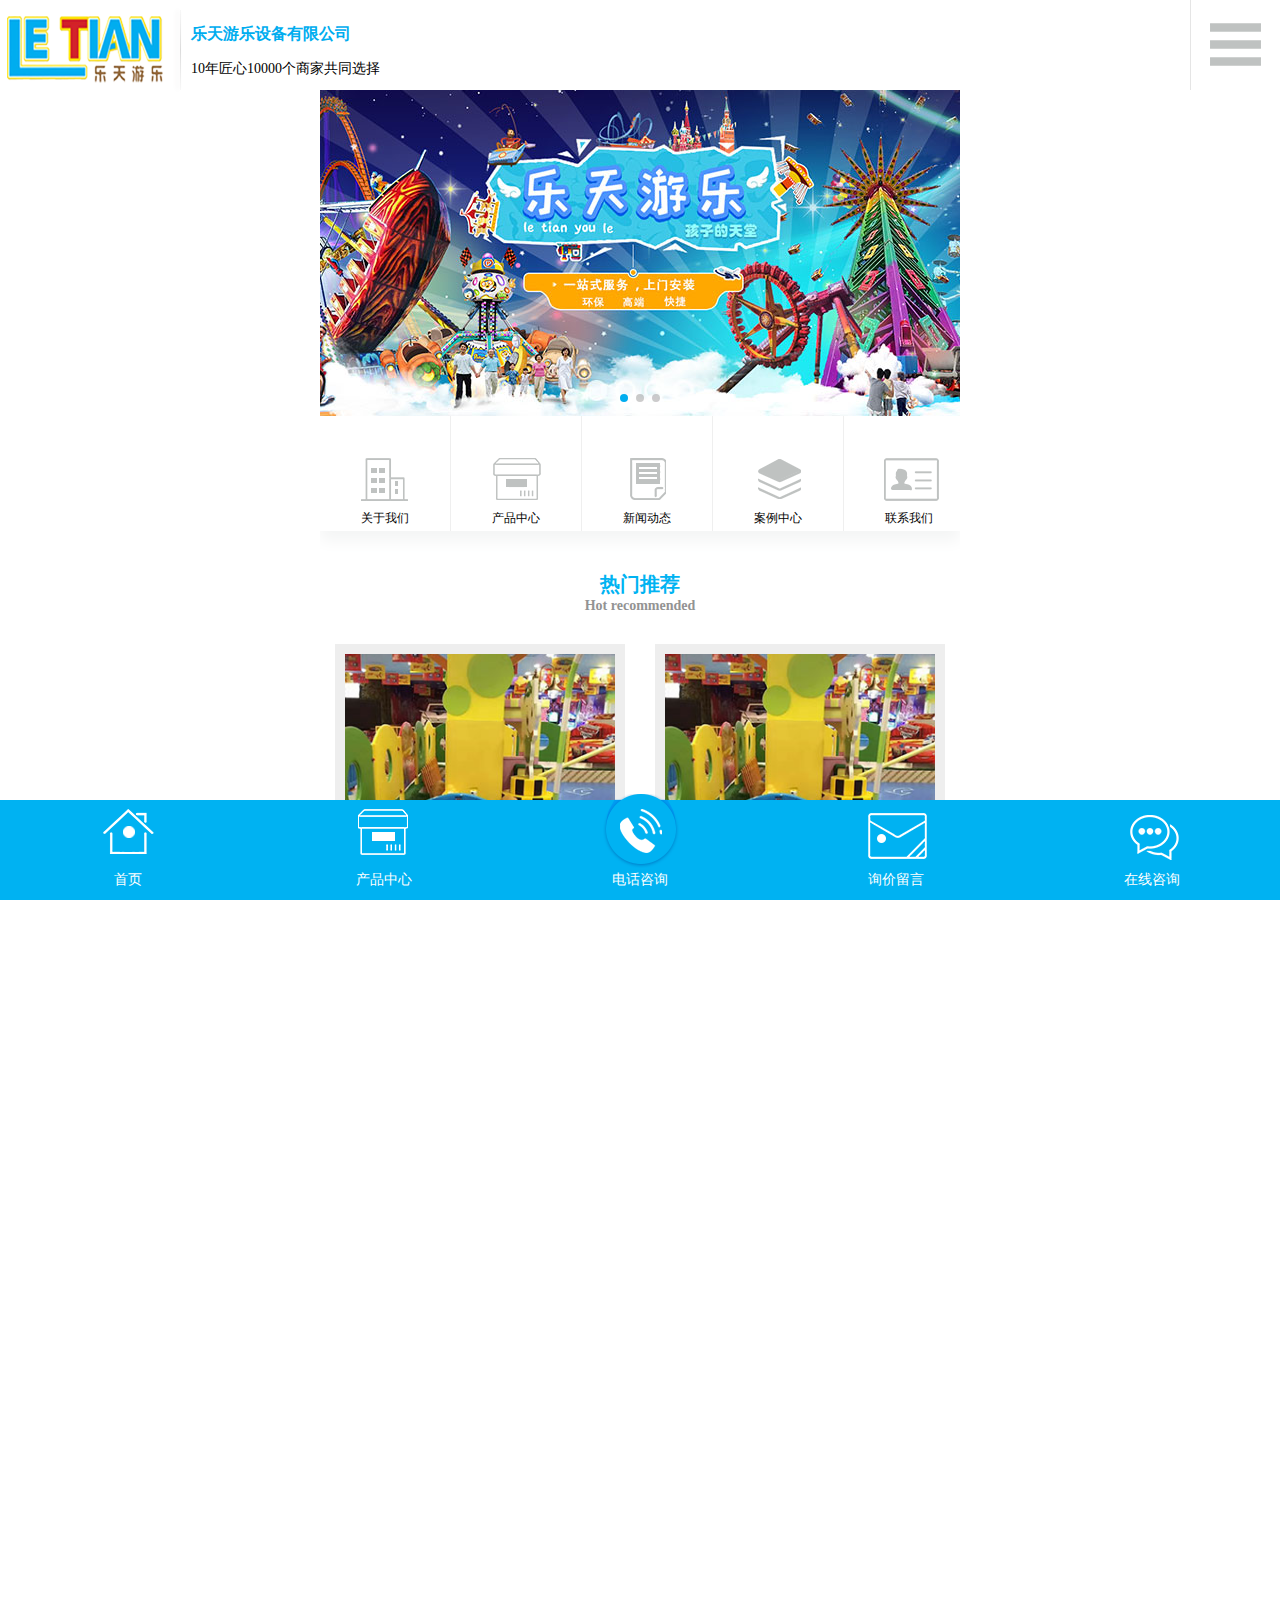
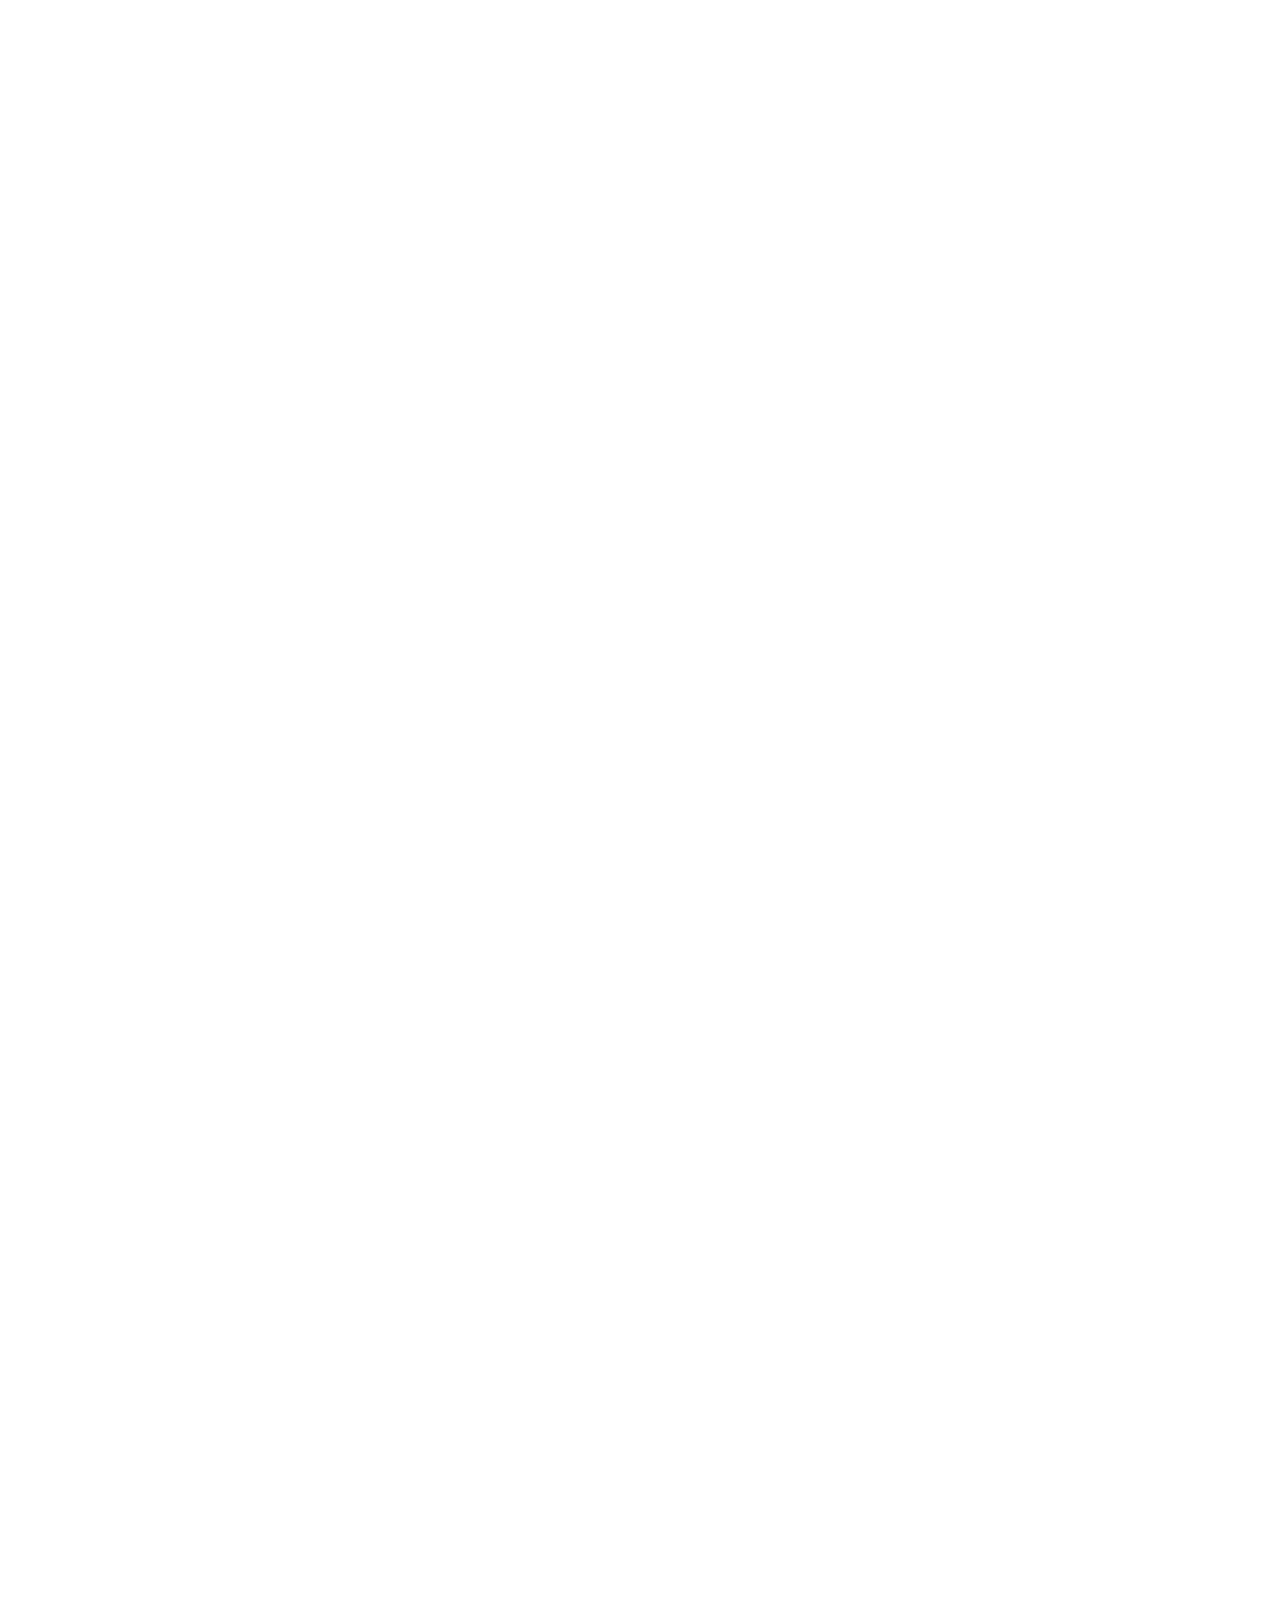
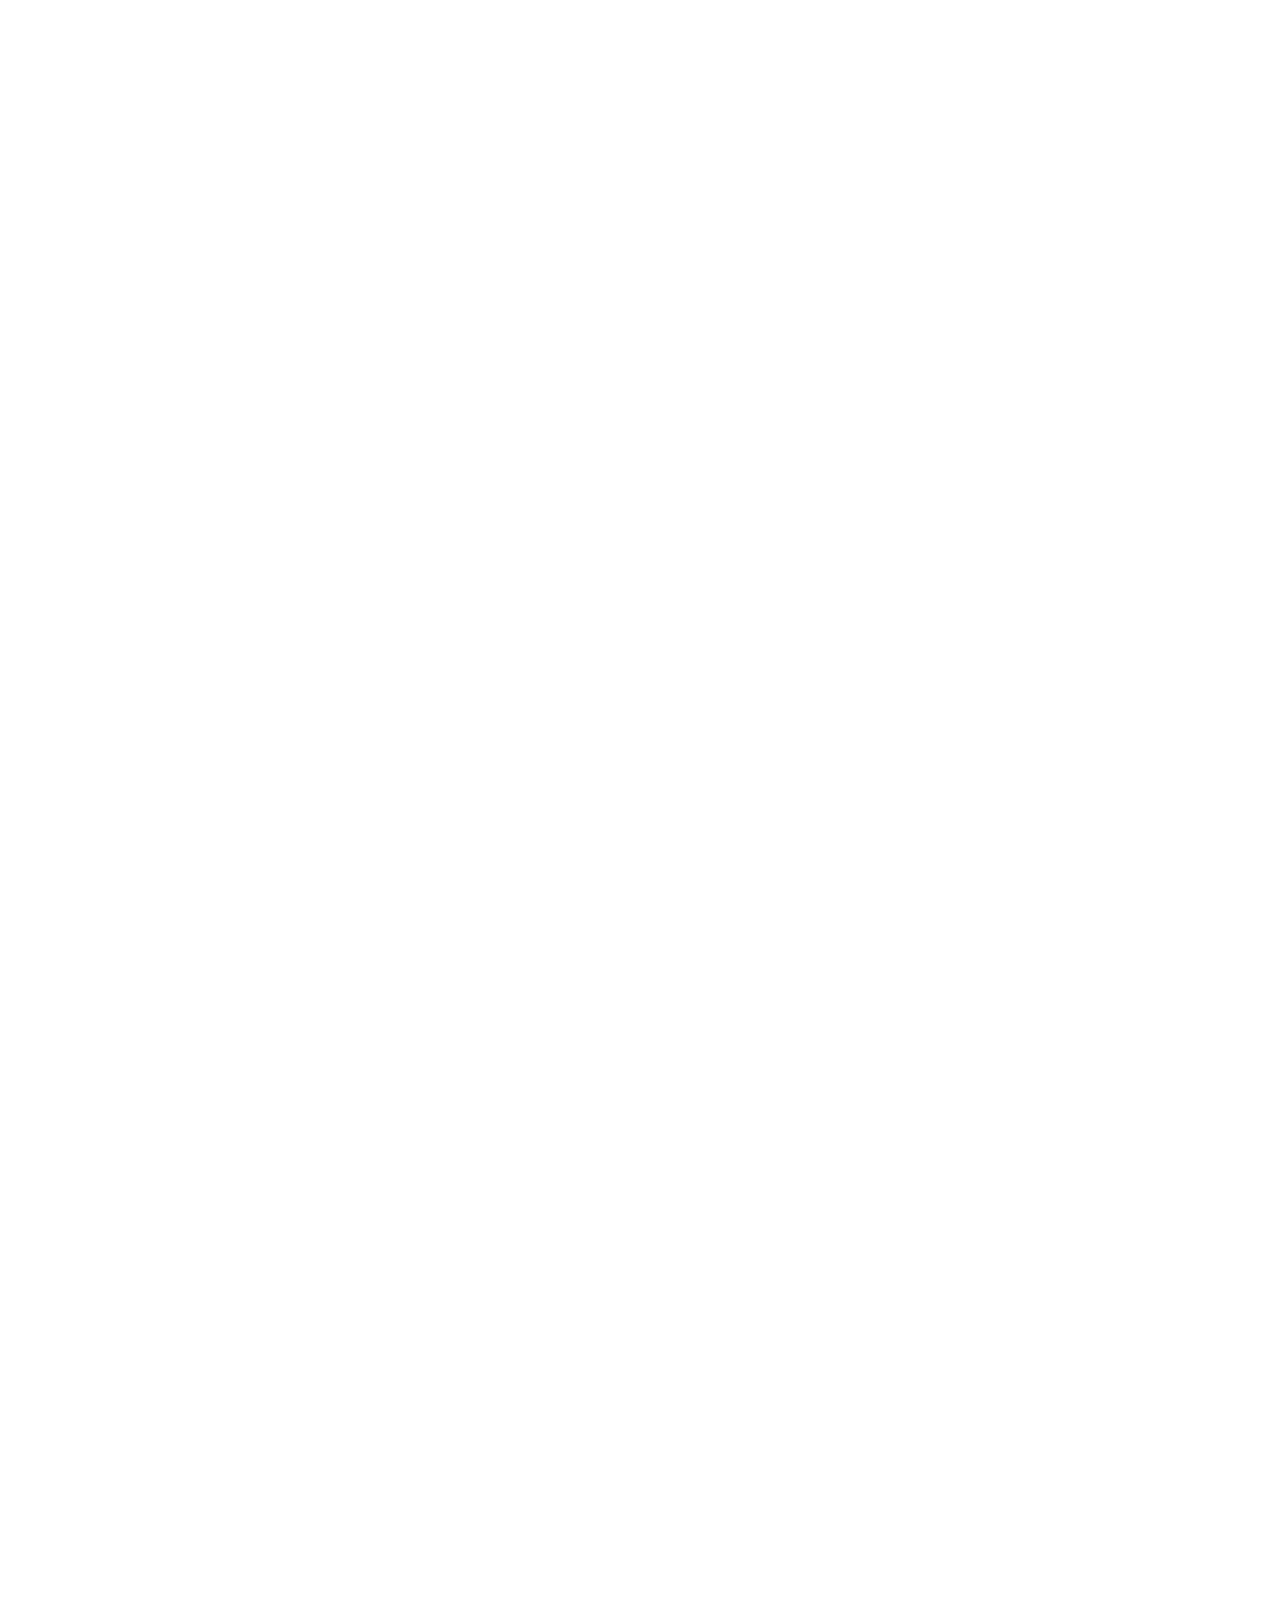
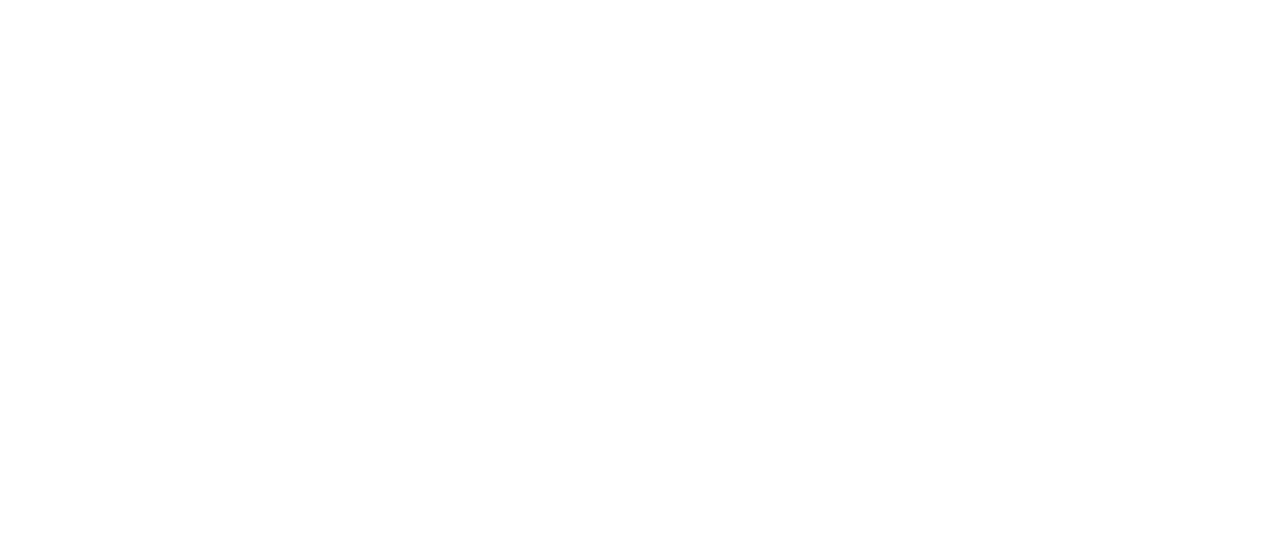
<file: index.html>
<!DOCTYPE html>
<html lang="en">
<head>
	<meta charset="UTF-8">
	<meta name="viewport" content="initial-scale=1,maximum-scale=1, minimum-scale=1 user-scalable=no">
	<title>Document</title>
	<link rel="stylesheet" type="text/css" href="css/font-awesome.min.css">
	<link rel="stylesheet" type="text/css" href="css/swiper.css">
	<link rel="stylesheet" type="text/css" href="css/reset.css">
	<link rel="stylesheet" type="text/css" href="css/style.css">
</head>
<body>
	<div class="content">
		<!-- top start -->
		<div class="top-outer clearfix">
			<div class="top-left clearfix">
				<div class="logo-box">
					<img src="images/sdfgvsavg49684188_02.png"/>
				</div>
				<div class="line"></div>
				<div class="text-box">
					<h1>乐天游乐设备有限公司</h1>
					<p>10年匠心10000个商家共同选择</p>
				</div>
			</div>
			<div id="top-right">
				<img src="bk/sdgds21651265_03.png">
			</div>
		</div>
		<!-- top end -->
		<!-- navbar start -->
		<div class="navbar-outer clearfix">
			<div class="navbar-left">
				<ul class="navbar-list">
					<li><a href="">首页</a></li>
					<li>
						关于我们<i class="icon"></i>
						<ul class="child-mask">
							<li><a href="">公司介绍</a></li>
							<li><a href="">公司文化</a></li>
							<li><a href="">关于我们</a></li>
						</ul>
					</li>
					<li>
						产品中心<i class="icon"></i>
						<ul class="child-mask">
							<li><a href="">大型游艺机</a></li>
							<li><a href="">豪华转马系列</a></li>
							<li><a href="">自控飞机系列</a></li>
							<li><a href="">飞行塔系列</a></li>
							<li><a href="">滑行车系列</a></li>
							<li><a href="">转盘系列</a></li>
							<li><a href="">碰碰车系列</a></li>
							<li><a href="">轨道火车系列</a></li>
							<li><a href="">摆锤系列</a></li>
							<li><a href="">游戏机系列</a></li>
							<li><a href="">主题游乐项目系列</a></li>
						</ul>
					</li>
					<li>
						新闻动态<i class="icon"></i>
						<ul class="child-mask">
							<li><a href="">企业资讯</a></li>
							<li><a href="">行业资讯</a></li>
							<li><a href="">案例报道</a></li>
						</ul>
					</li>
					<li>
						案例中心<i class="icon"></i>
						<ul class="child-mask">
							<li><a href="">游乐园设备</a></li>
							<li><a href="">新型游乐设备</a></li>
							<li><a href="">火车游乐设备</a></li>
							<li><a href="">转马游乐设备</a></li>
							<li><a href="">自控游乐设备</a></li>
							<li><a href="">儿童游乐设备</a></li>
							<li><a href="">大型游乐设备</a></li>
						</ul>
					</li>
					<li>
						<a href="">联系我们</a>
					</li>
				</ul>
			</div>
			<div class="navbar-right">
				<h3>产品中心</h3>
				<div class="product-category clearfix">
					<div class="item">
						<a href="" class="item-inner">
							<i class="icon"></i>
							<span></span>
						</a>
					</div>
					<div class="item">						
						<a href="" class="item-inner">
							<i class="icon"></i>
							<span>大型游艺机</span>
						</a>
					</div>
					<div class="item">						
						<a href="" class="item-inner">
							<i class="icon"></i>
							<span>豪华转马系列</span>
						</a>
					</div>
					<div class="item">						
						<a href="" class="item-inner">
							<i class="icon"></i>
							<span>自控飞机系列</span>
						</a>
					</div>
					<div class="item">						
						<a href="" class="item-inner">
							<i class="icon"></i>
							<span>飞行塔系列</span>
						</a>
					</div>
					<div class="item">						
						<a href="" class="item-inner">
							<i class="icon"></i>
							<span>滑行车系列</span>
						</a>
					</div>
					<div class="item">						
						<a href="" class="item-inner">
							<i class="icon"></i>
							<span>转盘系列</span>
						</a>
					</div>
					<div class="item">						
						<a href="" class="item-inner">
							<i class="icon"></i>
							<span>碰碰车系列</span>
						</a>
					</div>
					<div class="item">						
						<a href="" class="item-inner">
							<i class="icon"></i>
							<span>轨道火车系列</span>
						</a>
					</div>
					<div class="item">						
						<a href="" class="item-inner">
							<i class="icon"></i>
							<span>摆锤系列</span>
						</a>
					</div>
					<div class="item">						
						<a href="" class="item-inner">
							<i class="icon"></i>
							<span>游戏机系列</span>
						</a>
					</div>
					<div class="item">						
						<a href="" class="item-inner">
							<i class="icon"></i>
							<span>主题游乐项目系列</span>
						</a>
					</div>
				</div>
			</div>
		</div>
		<!-- navbar end -->
		<!-- banner	start -->
		<div class="banner-outer">
			<div class="swiper-container-1">
			    <div class="swiper-wrapper">
			        <div class="swiper-slide">
			        	<a href=""><img src="images/dsagfdsg1695165_02.jpg" alt=""></a>
			        </div>
			        <div class="swiper-slide">
			        	<a href=""><img src="images/dsagfdsg1695165_02.jpg" alt=""></a>
			        </div>
			        <div class="swiper-slide">
			        	<a href=""><img src="images/dsagfdsg1695165_02.jpg" alt=""></a>
			        </div>
			    </div>
			    <!-- 如果需要分页器 -->
			    <div class="swiper-pagination"></div>
			</div>
		</div>
		<div class="banner-outer-2 fbox">
			<div class="item">
				<a href="">
					<i class="icon"></i>
					<p class="text-of">关于我们</p>
				</a>
			</div>
			<div class="item">
				<a href="">
					<i class="icon"></i>
					<p class="text-of">产品中心</p>
				</a>
			</div>
			<div class="item">
				<a href="">
					<i class="icon"></i>
					<p class="text-of">新闻动态</p>
				</a>
			</div>
			<div class="item">
				<a href="">
					<i class="icon"></i>
					<p class="text-of">案例中心</p>
				</a>
			</div>
			<div class="item">
				<a href="">
					<i class="icon"></i>
					<p class="text-of">联系我们</p>
				</a>
			</div>
		</div>
		<!-- banner	start -->
		<!-- Hot recommended staet -->
		<div class="hot-recommended">
			<div class="title">
				<h3>热门推荐</h3>
				<p>Hot recommended</p>
			</div>
			<div class="hot-recommended-list clearfix">
				<div class="item">
					<div class="item-inner">
						<div class="img-box">
							<a href=""><img src="images/ndsfsdgk968498_03.jpg" alt=""></a>
						</div>
						<h3 class="text-of">LT7009-豪华转马</h3>
					</div>
				</div>
				<div class="item">
					<div class="item-inner">
						<div class="img-box">
							<a href=""><img src="images/ndsfsdgk968498_03.jpg" alt=""></a>
						</div>
						<h3 class="text-of">LT7009-豪华转马</h3>
					</div>
				</div>
				<div class="item">
					<div class="item-inner">
						<div class="img-box">
							<a href=""><img src="images/ndsfsdgk968498_03.jpg" alt=""></a>
						</div>
						<h3 class="text-of">LT7009-豪华转马</h3>
					</div>
				</div>
				<div class="item">
					<div class="item-inner">
						<div class="img-box">
							<a href=""><img src="images/ndsfsdgk968498_03.jpg" alt=""></a>
						</div>
						<h3 class="text-of">LT7009-豪华转马</h3>
					</div>
				</div>
				<div class="item">
					<div class="item-inner">
						<div class="img-box">
							<a href=""><img src="images/ndsfsdgk968498_03.jpg" alt=""></a>
						</div>
						<h3 class="text-of">LT7009-豪华转马</h3>
					</div>
				</div>
				<div class="item">
					<div class="item-inner">
						<div class="img-box">
							<a href=""><img src="images/ndsfsdgk968498_03.jpg" alt=""></a>
						</div>
						<h3 class="text-of">LT7009-豪华转马</h3>
					</div>
				</div>
			</div>
		</div>
		<!-- Hot recommended end -->
		<!-- more start -->
		<div class="index-more">
			<a href="">查看全部推荐</a>
		</div>
		<!-- more end -->
		<!-- now-understand start -->
		<div class="now-understand">
			<div class="understand-inner">
				<p class="tel"><i class="fa fa-phone"></i>400-888-4668</p>
				<div class="more">
					<a href=""><img src="bk/sdgv8794156_03.png" alt=""></a>
				</div>
			</div>			
		</div>
		<!-- now-understand end -->
		<!-- One stop start -->
		<div class="one-stop">
			<div class="title">
				<img src="images/dvjbndjibni516117_02.png" alt="">
			</div>
			<div class="one-stop-list clear-spacing">
				<div class="item">
					<a href="" class="item-inner">
						<i class="icon"></i>
						<p class="text-of">联系客服</p>
						<p class="text-of egls">DESIGN</p>
					</a>
				</div>
				<div class="item">
					<a href="" class="item-inner">
						<i class="icon"></i>
						<p class="text-of">实地考察</p>
						<p class="text-of egls">PRODUCT</p>
					</a>
				</div>
				<div class="item">
					<a href="" class="item-inner">
						<i class="icon"></i>
						<p class="text-of">签订合同</p>
						<p class="text-of egls">REPIRT</p>
					</a>
				</div>
				<div class="item">
					<a href="" class="item-inner">
						<i class="icon"></i>
						<p class="text-of">运货到家</p>
						<p class="text-of egls">AFFORDABLE</p>
					</a>
				</div>
				<div class="item">
					<a href="" class="item-inner">
						<i class="icon"></i>
						<p class="text-of">售后保障</p>
						<p class="text-of egls">TRUST</p>
					</a>
				</div>
			</div>
		</div>
		<!-- One stop end -->
		<!-- video start -->
		<div class="index-video-outer">
			<div class="video-box">
				<video id="vid" width="" height="">
					<source src="mp4/1.mp4"></source>
					当前浏览器不支持 video直接播放
				</video>
				<div class="mask">
					<img src="images/ijjndf18117_03.jpg" alt="">
					<div class="mask-inner"></div>
				</div>
			</div>
			<div class="manufacturer">
				<div class="text-box">
					<p><span>广州广州市乐天游乐设备有限公司</span>位于中国珠江三角洲之中的商业大都市--广州。公司是一家主页设计、制造、销售于一体的室内外游乐设备、幼教玩具的企业。自创以来公司不断的扩展，目前拥有20000m²的大型标准厂房和办公楼及全方面、多功能的产品展示厅。主要产品：淘气堡系列、转马系列、碰碰车系列、转盘系列、飞椅系列、海盗船系列、轨道火车系列等...</p>
				</div>
				<div class="choic">
					<div class="bk clearfix">
						<a href="">立即咨询</a>
						<a href="" class="up">了解更多</a>
					</div>
				</div>
			</div>
		</div>
		<!-- video end -->
		<!-- case center start -->
		<div class="index-case">
			<div class="index-title">
				<h3><span>案例</span>中心</h3>
				<p>Case center</p>
			</div>
			<div class="swiper-container-2">
			    <div class="swiper-wrapper">
			        <div class="swiper-slide">
			        	<a href="">
			        		<img src="images/gggfkf1961691_03.jpg" alt="">
			        	</a>
			        	<p class="text-of">美国洛杉矶</p>
			        </div>
			        <div class="swiper-slide">
			        	<a href="">
			        		<img src="images/gggfkf1961691_03.jpg" alt="">
			        	</a>
			        	<p class="text-of">美国洛杉矶</p>
			        </div>
			        <div class="swiper-slide">
			        	<a href="">
			        		<img src="images/gggfkf1961691_03.jpg" alt="">
			        	</a>
			        	<p class="text-of">美国洛杉矶</p>
			        </div>
			    </div>
			</div>
		</div>
		<!-- case center end -->
		<!-- news start -->
		<div class="index-news">
			<div class="index-title">
				<h3><span>新闻</span>资讯</h3>
				<p>Information</p>
			</div>
			<div class="index-news-tab">
				<ul class="fbox tab-list">
					<li class="item">
						<span class="active">企业资讯</span>
					</li>
					<li class="item">
						<span>行业资讯</span>
					</li>
					<li class="item">
						<span>案例报道</span>
					</li>
				</ul>
				<div class="index-news-list">
					<div class="list-inner shows">
						<div class="item-box fbox">
							<div class="img-box">
								<a href="">
									<img src="images/1651561iknin_03.jpg" alt="">
								</a>
							</div>
							<div class="item">
								<h3 class="text-of"><a href="">1深度解读主题乐园运营发展趋势...会有哪些变</a></h3>
								<p class="text-of time">2014-09-05</p>
								<p class="text">近年来，游乐市场因游乐设施故障而导致的游乐安全问题频发，让人痛心，只有从根源上杜绝游乐设施故障问题才能给游客提供一个安全可靠的游乐场所。那么游乐设施常见的故障问题都有哪些呢?又该如何解决呢?</p>
							</div>
						</div>
						<div class="item-box fbox">
							<div class="img-box">
								<a href="">
									<img src="images/1651561iknin_03.jpg" alt="">
								</a>
							</div>
							<div class="item">
								<h3 class="text-of"><a href="">深度解读主题乐园运营发展趋势...会有哪些变</a></h3>
								<p class="text-of time">2014-09-05</p>
								<p class="text">近年来，游乐市场因游乐设施故障而导致的游乐安全问题频发，让人痛心，只有从根源上杜绝游乐设施故障问题才能给游客提供一个安全可靠的游乐场所。那么游乐设施常见的故障问题都有哪些呢?又该如何解决呢?</p>
							</div>
						</div>
						<div class="item-box fbox">
							<div class="img-box">
								<a href="">
									<img src="images/1651561iknin_03.jpg" alt="">
								</a>
							</div>
							<div class="item">
								<h3 class="text-of"><a href="">深度解读主题乐园运营发展趋势...会有哪些变</a></h3>
								<p class="text-of time">2014-09-05</p>
								<p class="text">近年来，游乐市场因游乐设施故障而导致的游乐安全问题频发，让人痛心，只有从根源上杜绝游乐设施故障问题才能给游客提供一个安全可靠的游乐场所。那么游乐设施常见的故障问题都有哪些呢?又该如何解决呢?</p>
							</div>
						</div>
						<div class="more">
							<a href="">更多</a>
						</div>
					</div>
					<div class="list-inner">
						<div class="item-box fbox">
							<div class="img-box">
								<a href="">
									<img src="images/1651561iknin_03.jpg" alt="">
								</a>
							</div>
							<div class="item">
								<h3 class="text-of"><a href="">2深度解读主题乐园运营发展趋势...会有哪些变</a></h3>
								<p class="text-of time">2014-09-05</p>
								<p class="text">近年来，游乐市场因游乐设施故障而导致的游乐安全问题频发，让人痛心，只有从根源上杜绝游乐设施故障问题才能给游客提供一个安全可靠的游乐场所。那么游乐设施常见的故障问题都有哪些呢?又该如何解决呢?</p>
							</div>
						</div>
						<div class="item-box fbox">
							<div class="img-box">
								<a href="">
									<img src="images/1651561iknin_03.jpg" alt="">
								</a>
							</div>
							<div class="item">
								<h3 class="text-of"><a href="">深度解读主题乐园运营发展趋势...会有哪些变</a></h3>
								<p class="text-of time">2014-09-05</p>
								<p class="text">近年来，游乐市场因游乐设施故障而导致的游乐安全问题频发，让人痛心，只有从根源上杜绝游乐设施故障问题才能给游客提供一个安全可靠的游乐场所。那么游乐设施常见的故障问题都有哪些呢?又该如何解决呢?</p>
							</div>
						</div>
						<div class="item-box fbox">
							<div class="img-box">
								<a href="">
									<img src="images/1651561iknin_03.jpg" alt="">
								</a>
							</div>
							<div class="item">
								<h3 class="text-of"><a href="">深度解读主题乐园运营发展趋势...会有哪些变</a></h3>
								<p class="text-of time">2014-09-05</p>
								<p class="text">近年来，游乐市场因游乐设施故障而导致的游乐安全问题频发，让人痛心，只有从根源上杜绝游乐设施故障问题才能给游客提供一个安全可靠的游乐场所。那么游乐设施常见的故障问题都有哪些呢?又该如何解决呢?</p>
							</div>
						</div>
						<div class="more">
							<a href="">更多</a>
						</div>
					</div>
					<div class="list-inner">
						<div class="item-box fbox">
							<div class="img-box">
								<a href="">
									<img src="images/1651561iknin_03.jpg" alt="">
								</a>
							</div>
							<div class="item">
								<h3 class="text-of"><a href="">3深度解读主题乐园运营发展趋势...会有哪些变</a></h3>
								<p class="text-of time">2014-09-05</p>
								<p class="text">近年来，游乐市场因游乐设施故障而导致的游乐安全问题频发，让人痛心，只有从根源上杜绝游乐设施故障问题才能给游客提供一个安全可靠的游乐场所。那么游乐设施常见的故障问题都有哪些呢?又该如何解决呢?</p>
							</div>
						</div>
						<div class="item-box fbox">
							<div class="img-box">
								<a href="">
									<img src="images/1651561iknin_03.jpg" alt="">
								</a>
							</div>
							<div class="item">
								<h3 class="text-of"><a href="">深度解读主题乐园运营发展趋势...会有哪些变</a></h3>
								<p class="text-of time">2014-09-05</p>
								<p class="text">近年来，游乐市场因游乐设施故障而导致的游乐安全问题频发，让人痛心，只有从根源上杜绝游乐设施故障问题才能给游客提供一个安全可靠的游乐场所。那么游乐设施常见的故障问题都有哪些呢?又该如何解决呢?</p>
							</div>
						</div>
						<div class="item-box fbox">
							<div class="img-box">
								<a href="">
									<img src="images/1651561iknin_03.jpg" alt="">
								</a>
							</div>
							<div class="item">
								<h3 class="text-of"><a href="">深度解读主题乐园运营发展趋势...会有哪些变</a></h3>
								<p class="text-of time">2014-09-05</p>
								<p class="text">近年来，游乐市场因游乐设施故障而导致的游乐安全问题频发，让人痛心，只有从根源上杜绝游乐设施故障问题才能给游客提供一个安全可靠的游乐场所。那么游乐设施常见的故障问题都有哪些呢?又该如何解决呢?</p>
							</div>
						</div>
						<div class="more">
							<a href="">更多</a>
						</div>
					</div>
				</div>
			</div>
		</div>
		<!-- news end -->
		<!-- partner start -->
		<div class="index-partner" id="two">
			<h3 class="title">
				合作伙伴
			</h3>
			<div class="partner-list">
				<div class="swiper-container-3">
				    <div class="swiper-wrapper">
				        <div class="swiper-slide">
				        	<a href="">
				        		<img src="images/g1516asdf_03.jpg" alt="">
				        	</a>
				        </div>
				        <div class="swiper-slide">
				        	<a href="">
				        		<img src="images/g1516asdf_03.jpg" alt="">
				        	</a>
				        </div>
				        <div class="swiper-slide">
				        	<a href="">
				        		<img src="images/g1516asdf_03.jpg" alt="">
				        	</a>
				        </div>
				    </div>
				</div>
			</div>
		</div>
		<!-- partner end -->
		<!-- footer start-->
		<div class="footer-outer">
			<ul class="footer-nav fbox">
				<li class="item">					
					<a href="">
						<i class="icon"></i>
						首页
					</a>
				</li>
				<li class="item">					
					<a href="">
						<i class="icon"></i>
						产品中心
					</a>
				</li>
				<li class="item">					
					<a href="">
						<i class="icon"></i>
						电话咨询
					</a>
				</li>
				<li class="item">
					<a href="">
						<i class="icon"></i>
						询价留言
					</a>
				</li>
				<li class="item">					
					<a href="">
						<i class="icon"></i>
						在线咨询
					</a>
				</li>
			</ul>
		</div>
		<!-- footer end-->
	</div>	
</body>
<script type="text/javascript" src="js/jquery-2.1.1.min.js"></script>
<script type="text/javascript" src="js/rem.js"></script>
<script type="text/javascript" src="js/jquery.easing.min.js"></script>
<script type="text/javascript" src="js/swiper-3.4.2.min.js"></script>
<script type="text/javascript" src="js/loading.js"></script>
<script type="text/javascript" src="js/js.js"></script>
<script type="text/javascript">  
    var swiper1 = new Swiper('.swiper-container-1', {
	    pagination: '.swiper-pagination',
	    speed:500,
	    autoplay:3000,
	    loop:true,
        autoplayDisableOnInteraction:false,
    });
    var swiper2 = new Swiper('.swiper-container-2', {
    	slidesPerView: 2,
	    speed:500,
	    autoplay:3000,
	    loop:true,
        autoplayDisableOnInteraction:false,
    });
    var swiper3 = new Swiper('.swiper-container-3', {
    	slidesPerView: 4,
	    speed:500,
	    autoplay:3000,
	    loop:true,
	    spaceBetween: 5,
        autoplayDisableOnInteraction:false,
    });    
</script>
</html>
</file>
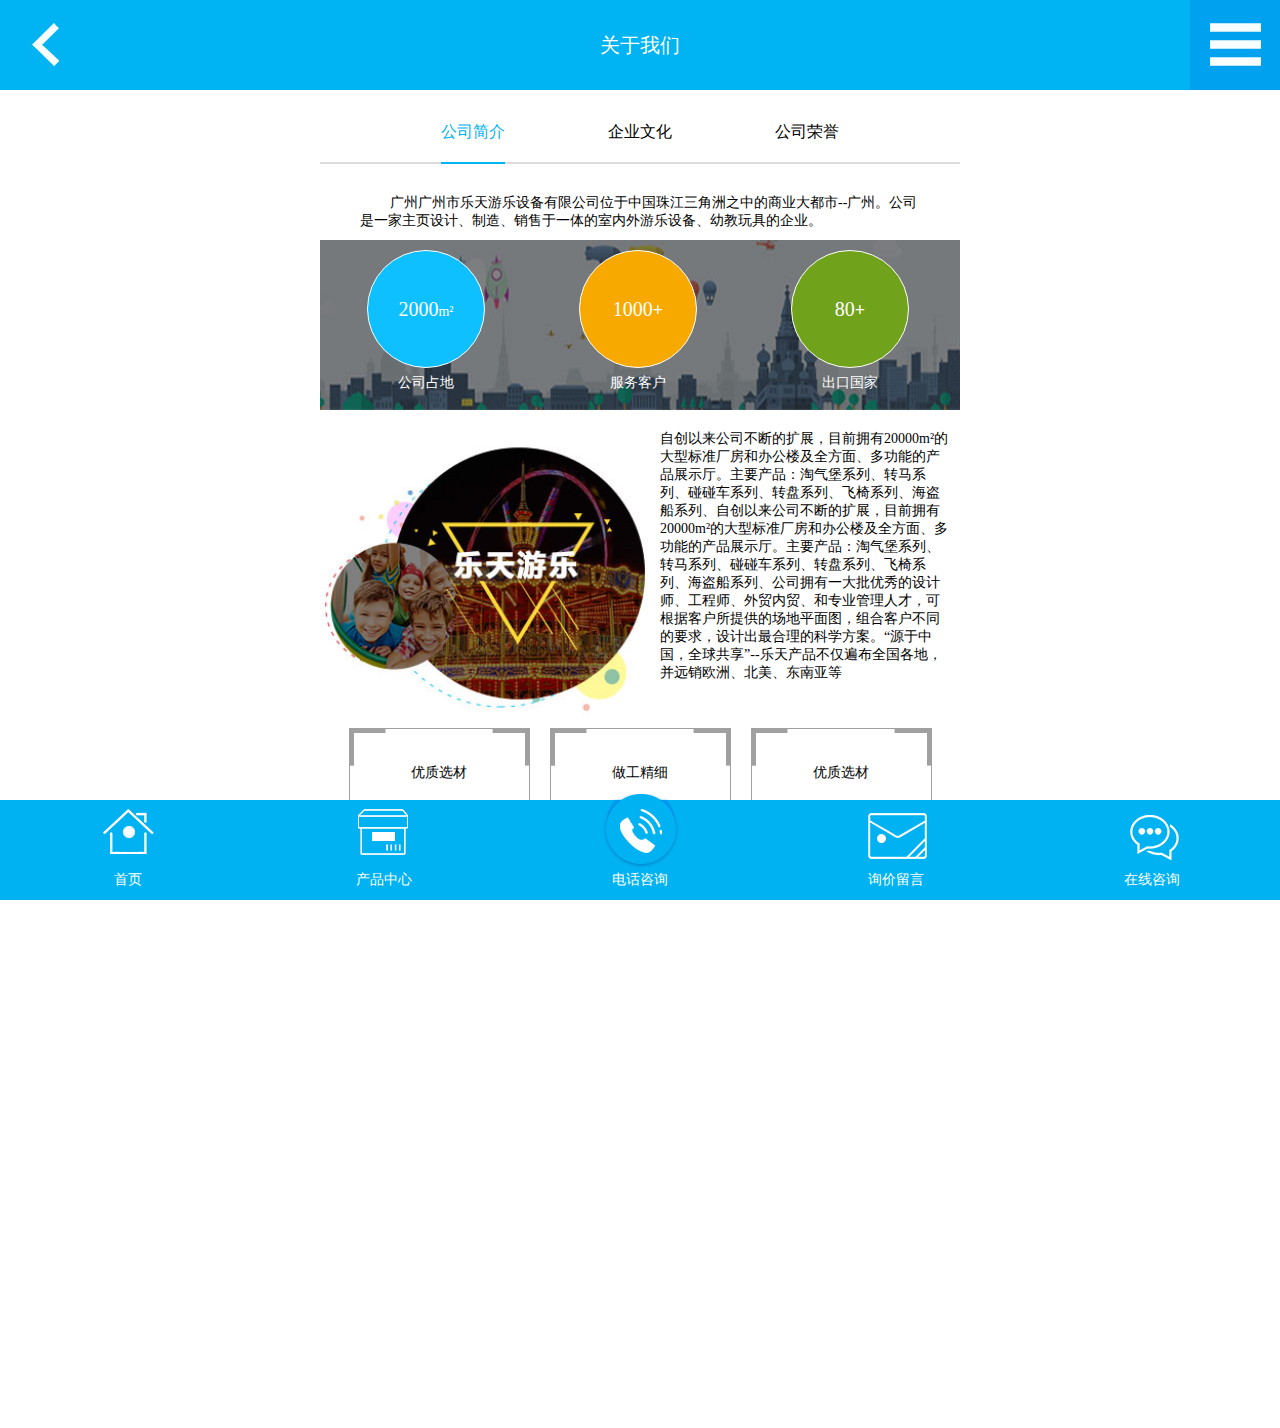
<file: aboutUs1.html>
<!DOCTYPE html>
<html lang="en">
<head>
	<meta charset="UTF-8">
	<meta name="viewport" content="initial-scale=1,maximum-scale=1, minimum-scale=1 user-scalable=no">
	<title>Document</title>
	<link rel="stylesheet" type="text/css" href="css/font-awesome.min.css">
	<link rel="stylesheet" type="text/css" href="css/swiper.css">
	<link rel="stylesheet" type="text/css" href="css/reset.css">
	<link rel="stylesheet" type="text/css" href="css/style.css">
</head>
<body>
	<div class="content">
		<!-- top start -->
		<div class="top-outer two-top clearfix">
			<div class="back">
				<img src="bk/scxvf298741965_03.png" alt="">
			</div>
			<h3>关于我们</h3>
			<div id="top-right">
				<img src="bk/gvcv28915616_03.png">
			</div>
		</div>
		<!-- top end -->
		<!-- navbar start -->
		<div class="navbar-outer clearfix">
			<div class="navbar-left">
				<ul class="navbar-list">
					<li><a href="">首页</a></li>
					<li>
						关于我们<i class="icon"></i>
						<ul class="child-mask">
							<li><a href="">公司介绍</a></li>
							<li><a href="">公司文化</a></li>
							<li><a href="">关于我们</a></li>
						</ul>
					</li>
					<li>
						产品中心<i class="icon"></i>
						<ul class="child-mask">
							<li><a href="">大型游艺机</a></li>
							<li><a href="">豪华转马系列</a></li>
							<li><a href="">自控飞机系列</a></li>
							<li><a href="">飞行塔系列</a></li>
							<li><a href="">滑行车系列</a></li>
							<li><a href="">转盘系列</a></li>
							<li><a href="">碰碰车系列</a></li>
							<li><a href="">轨道火车系列</a></li>
							<li><a href="">摆锤系列</a></li>
							<li><a href="">游戏机系列</a></li>
							<li><a href="">主题游乐项目系列</a></li>
						</ul>
					</li>
					<li>
						新闻动态<i class="icon"></i>
						<ul class="child-mask">
							<li><a href="">企业资讯</a></li>
							<li><a href="">行业资讯</a></li>
							<li><a href="">案例报道</a></li>
						</ul>
					</li>
					<li>
						案例中心<i class="icon"></i>
						<ul class="child-mask">
							<li><a href="">游乐园设备</a></li>
							<li><a href="">新型游乐设备</a></li>
							<li><a href="">火车游乐设备</a></li>
							<li><a href="">转马游乐设备</a></li>
							<li><a href="">自控游乐设备</a></li>
							<li><a href="">儿童游乐设备</a></li>
							<li><a href="">大型游乐设备</a></li>
						</ul>
					</li>
					<li>
						<a href="">联系我们</a>
					</li>
				</ul>
			</div>
			<div class="navbar-right">
				<h3>产品中心</h3>
				<div class="product-category clearfix">
					<div class="item">
						<a href="" class="item-inner">
							<i class="icon"></i>
							<span></span>
						</a>
					</div>
					<div class="item">						
						<a href="" class="item-inner">
							<i class="icon"></i>
							<span>大型游艺机</span>
						</a>
					</div>
					<div class="item">						
						<a href="" class="item-inner">
							<i class="icon"></i>
							<span>豪华转马系列</span>
						</a>
					</div>
					<div class="item">						
						<a href="" class="item-inner">
							<i class="icon"></i>
							<span>自控飞机系列</span>
						</a>
					</div>
					<div class="item">						
						<a href="" class="item-inner">
							<i class="icon"></i>
							<span>飞行塔系列</span>
						</a>
					</div>
					<div class="item">						
						<a href="" class="item-inner">
							<i class="icon"></i>
							<span>滑行车系列</span>
						</a>
					</div>
					<div class="item">						
						<a href="" class="item-inner">
							<i class="icon"></i>
							<span>转盘系列</span>
						</a>
					</div>
					<div class="item">						
						<a href="" class="item-inner">
							<i class="icon"></i>
							<span>碰碰车系列</span>
						</a>
					</div>
					<div class="item">						
						<a href="" class="item-inner">
							<i class="icon"></i>
							<span>轨道火车系列</span>
						</a>
					</div>
					<div class="item">						
						<a href="" class="item-inner">
							<i class="icon"></i>
							<span>摆锤系列</span>
						</a>
					</div>
					<div class="item">						
						<a href="" class="item-inner">
							<i class="icon"></i>
							<span>游戏机系列</span>
						</a>
					</div>
					<div class="item">						
						<a href="" class="item-inner">
							<i class="icon"></i>
							<span>主题游乐项目系列</span>
						</a>
					</div>
				</div>
			</div>
		</div>
		<!-- navbar end -->
		<!-- about us start -->
		<div class="about-us-outer">
			<div class="about-column">
				<div class="about-column-inner fbox">
					<div class="item">
						<a href="" class="active">公司简介</a>
					</div>
					<div class="item">
						<a href="">企业文化</a>
					</div>
					<div class="item">
						<a href="">公司荣誉</a>
					</div>
				</div>
			</div>
			<div class="about-us-introduce">
				<p class="ms">广州广州市乐天游乐设备有限公司位于中国珠江三角洲之中的商业大都市--广州。公司是一家主页设计、制造、销售于一体的室内外游乐设备、幼教玩具的企业。</p>
				<div class="move-number clearfix">
					<div class="item">
						<div class="circular">
							<span id="num1">2000</span>m²
						</div>
						<p class="text-of">公司占地</p>
					</div>
					<div class="item">
						<div class="circular">
							<span id="num2">1000</span>+
						</div>
						<p class="text-of">服务客户</p>
					</div>
					<div class="item">
						<div class="circular">
							<span id="num3">80</span>+
						</div>
						<p class="text-of">出口国家</p>
					</div>
				</div>
				<div class="left-pic clearfix">
					<img src="images/dgfsdg198165165_02.jpg" alt="">
					<p>自创以来公司不断的扩展，目前拥有20000m²的大型标准厂房和办公楼及全方面、多功能的产品展示厅。主要产品：淘气堡系列、转马系列、碰碰车系列、转盘系列、飞椅系列、海盗船系列、自创以来公司不断的扩展，目前拥有20000m²的大型标准厂房和办公楼及全方面、多功能的产品展示厅。主要产品：淘气堡系列、转马系列、碰碰车系列、转盘系列、飞椅系列、海盗船系列、公司拥有一大批优秀的设计师、工程师、外贸内贸、和专业管理人才，可根据客户所提供的场地平面图，组合客户不同的要求，设计出最合理的科学方案。“源于中国，全球共享”--乐天产品不仅遍布全国各地，并远销欧洲、北美、东南亚等</p>
				</div>
				<div class="m-box clear-spacing">
					<div class="item">
						<p class="text-of">优质选材<i class="line"></i></p>
						<p class="egls text-of">SELECTION</p>
					</div>
					<div class="item">
						<p class="text-of">做工精细<i class="line"></i></p>
						<p class="egls text-of">WORKMANSHIP</p>
					</div>
					<div class="item">
						<p class="text-of">优质选材<i class="line"></i></p>
						<p class="egls text-of">THE OPTIMUM</p>
					</div>
				</div>
				<div class="footer-text">
					<p>主题公园、大型商场和学校等场所均有“乐天”品牌的游乐设施，形成了良好的品牌知名度和市场美誉度。</p>
					<p class="t-ind">多年来凭着以“诚信为本，顾客至上”的销售理念，以优质价惠的产品畅销全国各地大城市、出口中东、东南亚、非洲、欧美等国家和地区深受消费之的喜爱，质优的售后服务，使客户无后顾之忧。</p>
				</div>
			</div>
		</div>
		<!-- about us end -->
		<!-- lt Photography start-->
		<div class="lt-photography">
			<div class="title">
				<span>乐天摄影<i class="line"></i></span>
			</div>
			<div class="photography-list">
				<div class="swiper-container-4">
				    <div class="swiper-wrapper">
				        <div class="swiper-slide">
				        	<a href="">
				        		<img src="images/sdvgghjg77432453_03.jpg" alt="">
				        	</a>
				        </div>
				        <div class="swiper-slide">
				        	<a href="">
				        		<img src="images/sdvgghjg77432453_03.jpg" alt="">
				        	</a>
				        </div>
				        <div class="swiper-slide">
				        	<a href="">
				        		<img src="images/sdvgghjg77432453_03.jpg" alt="">
				        	</a>
				        </div>
				    </div>
				</div>
			</div>
		</div>
		<!-- lt Photography end-->
		<!-- footer start-->
		<div class="footer-outer">
			<ul class="footer-nav fbox">
				<li class="item">					
					<a href="">
						<i class="icon"></i>
						首页
					</a>
				</li>
				<li class="item">					
					<a href="">
						<i class="icon"></i>
						产品中心
					</a>
				</li>
				<li class="item">					
					<a href="">
						<i class="icon"></i>
						电话咨询
					</a>
				</li>
				<li class="item">
					<a href="">
						<i class="icon"></i>
						询价留言
					</a>
				</li>
				<li class="item">					
					<a href="">
						<i class="icon"></i>
						在线咨询
					</a>
				</li>
			</ul>
		</div>
		<!-- footer end-->
	</div>	
</body>
<script type="text/javascript" src="js/jquery-2.1.1.min.js"></script>
<script type="text/javascript" src="js/rem.js"></script>
<script type="text/javascript" src="js/jquery.easing.min.js"></script>
<script type="text/javascript" src="js/swiper-3.4.2.min.js"></script>
<script type="text/javascript" src="js/loading.js"></script>
<script type="text/javascript" src="js/js.js"></script>
<script type="text/javascript">
	var swiper4 = new Swiper('.swiper-container-4', {
    	slidesPerView: 4,
	    speed:500,
	    autoplay:3000,
	    loop:true,
	    spaceBetween: 5,
        autoplayDisableOnInteraction:false,
    });  
</script>
</html>
</file>
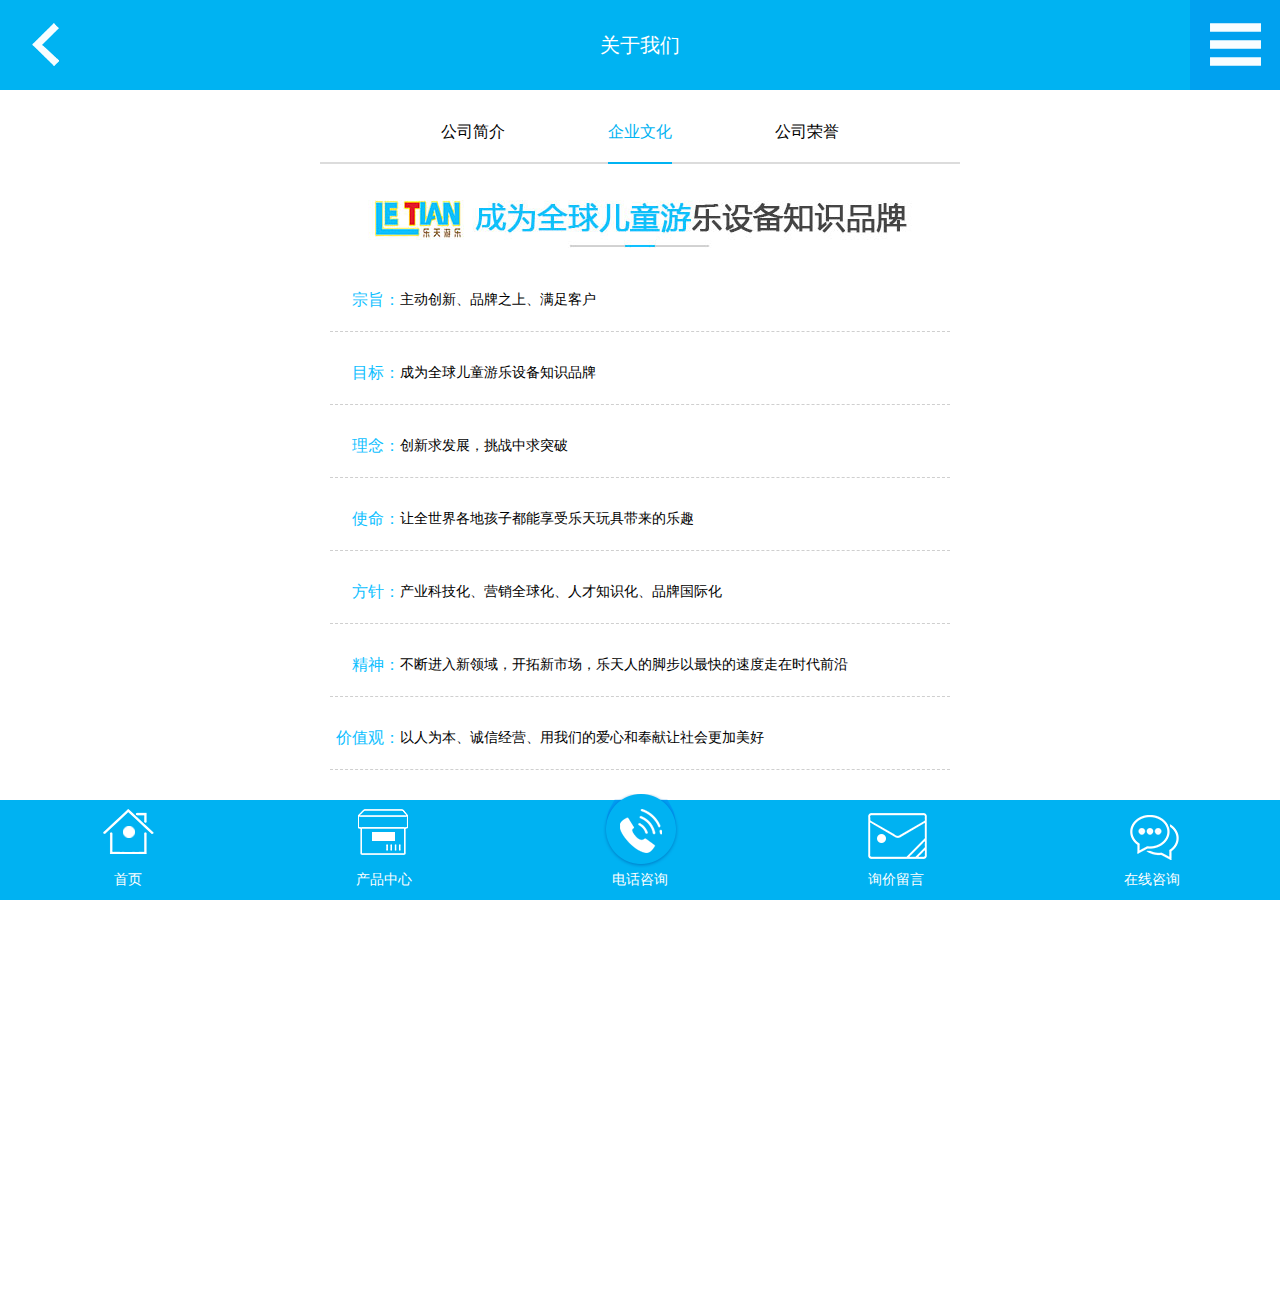
<file: aboutUs2.html>
<!DOCTYPE html>
<html lang="en">
<head>
	<meta charset="UTF-8">
	<meta name="viewport" content="initial-scale=1,maximum-scale=1, minimum-scale=1 user-scalable=no">
	<title>Document</title>
	<link rel="stylesheet" type="text/css" href="css/font-awesome.min.css">
	<link rel="stylesheet" type="text/css" href="css/swiper.css">
	<link rel="stylesheet" type="text/css" href="css/reset.css">
	<link rel="stylesheet" type="text/css" href="css/style.css">
</head>
<body>
	<div class="content">
		<!-- top start -->
		<div class="top-outer two-top clearfix">
			<div class="back">
				<img src="bk/scxvf298741965_03.png" alt="">
			</div>
			<h3>关于我们</h3>
			<div id="top-right">
				<img src="bk/gvcv28915616_03.png">
			</div>
		</div>
		<!-- top end -->
		<!-- navbar start -->
		<div class="navbar-outer clearfix">
			<div class="navbar-left">
				<ul class="navbar-list">
					<li><a href="">首页</a></li>
					<li>
						关于我们<i class="icon"></i>
						<ul class="child-mask">
							<li><a href="">公司介绍</a></li>
							<li><a href="">公司文化</a></li>
							<li><a href="">关于我们</a></li>
						</ul>
					</li>
					<li>
						产品中心<i class="icon"></i>
						<ul class="child-mask">
							<li><a href="">大型游艺机</a></li>
							<li><a href="">豪华转马系列</a></li>
							<li><a href="">自控飞机系列</a></li>
							<li><a href="">飞行塔系列</a></li>
							<li><a href="">滑行车系列</a></li>
							<li><a href="">转盘系列</a></li>
							<li><a href="">碰碰车系列</a></li>
							<li><a href="">轨道火车系列</a></li>
							<li><a href="">摆锤系列</a></li>
							<li><a href="">游戏机系列</a></li>
							<li><a href="">主题游乐项目系列</a></li>
						</ul>
					</li>
					<li>
						新闻动态<i class="icon"></i>
						<ul class="child-mask">
							<li><a href="">企业资讯</a></li>
							<li><a href="">行业资讯</a></li>
							<li><a href="">案例报道</a></li>
						</ul>
					</li>
					<li>
						案例中心<i class="icon"></i>
						<ul class="child-mask">
							<li><a href="">游乐园设备</a></li>
							<li><a href="">新型游乐设备</a></li>
							<li><a href="">火车游乐设备</a></li>
							<li><a href="">转马游乐设备</a></li>
							<li><a href="">自控游乐设备</a></li>
							<li><a href="">儿童游乐设备</a></li>
							<li><a href="">大型游乐设备</a></li>
						</ul>
					</li>
					<li>
						<a href="">联系我们</a>
					</li>
				</ul>
			</div>
			<div class="navbar-right">
				<h3>产品中心</h3>
				<div class="product-category clearfix">
					<div class="item">
						<a href="" class="item-inner">
							<i class="icon"></i>
							<span></span>
						</a>
					</div>
					<div class="item">						
						<a href="" class="item-inner">
							<i class="icon"></i>
							<span>大型游艺机</span>
						</a>
					</div>
					<div class="item">						
						<a href="" class="item-inner">
							<i class="icon"></i>
							<span>豪华转马系列</span>
						</a>
					</div>
					<div class="item">						
						<a href="" class="item-inner">
							<i class="icon"></i>
							<span>自控飞机系列</span>
						</a>
					</div>
					<div class="item">						
						<a href="" class="item-inner">
							<i class="icon"></i>
							<span>飞行塔系列</span>
						</a>
					</div>
					<div class="item">						
						<a href="" class="item-inner">
							<i class="icon"></i>
							<span>滑行车系列</span>
						</a>
					</div>
					<div class="item">						
						<a href="" class="item-inner">
							<i class="icon"></i>
							<span>转盘系列</span>
						</a>
					</div>
					<div class="item">						
						<a href="" class="item-inner">
							<i class="icon"></i>
							<span>碰碰车系列</span>
						</a>
					</div>
					<div class="item">						
						<a href="" class="item-inner">
							<i class="icon"></i>
							<span>轨道火车系列</span>
						</a>
					</div>
					<div class="item">						
						<a href="" class="item-inner">
							<i class="icon"></i>
							<span>摆锤系列</span>
						</a>
					</div>
					<div class="item">						
						<a href="" class="item-inner">
							<i class="icon"></i>
							<span>游戏机系列</span>
						</a>
					</div>
					<div class="item">						
						<a href="" class="item-inner">
							<i class="icon"></i>
							<span>主题游乐项目系列</span>
						</a>
					</div>
				</div>
			</div>
		</div>
		<!-- navbar end -->
		<!-- about us start -->
		<div class="about-us-outer">
			<div class="about-column">
				<div class="about-column-inner fbox">
					<div class="item">
						<a href="">公司简介</a>
					</div>
					<div class="item">
						<a href="" class="active">企业文化</a>
					</div>
					<div class="item">
						<a href="">公司荣誉</a>
					</div>
				</div>
			</div>
			<div class="corporate-culture">
				<div class="title">
					<img src="bk/sdgdcv84168165165_02.jpg" alt="">
				</div>
				<div class="culture-list">
					<div class="fbox">
						<div class="tt">宗旨：</div>
						<div class="item">主动创新、品牌之上、满足客户</div>
					</div>
					<div class="fbox">
						<div class="tt">目标：</div>
						<div class="item">成为全球儿童游乐设备知识品牌</div>
					</div>
					<div class="fbox">
						<div class="tt">理念：</div>
						<div class="item">创新求发展，挑战中求突破</div>
					</div>
					<div class="fbox">
						<div class="tt">使命：</div>
						<div class="item">让全世界各地孩子都能享受乐天玩具带来的乐趣</div>
					</div>
					<div class="fbox">
						<div class="tt">方针：</div>
						<div class="item">产业科技化、营销全球化、人才知识化、品牌国际化</div>
					</div>
					<div class="fbox">
						<div class="tt">精神：</div>
						<div class="item">不断进入新领域，开拓新市场，乐天人的脚步以最快的速度走在时代前沿</div>
					</div>
					<div class="fbox">
						<div class="tt">价值观：</div>
						<div class="item">以人为本、诚信经营、用我们的爱心和奉献让社会更加美好</div>
					</div>
					<div class="fbox">
						<div class="tt">人才观：</div>
						<div class="item">人才是企业最宝贵的财富。让平凡的人做不平凡的事，让员工安心快乐的工作</div>
					</div>
				</div>
			</div>
		</div>	
		<!-- about us end -->
		<!-- lt Photography start-->
		<div class="lt-photography">
			<div class="title">
				<span>乐天摄影<i class="line"></i></span>
			</div>
			<div class="photography-list">
				<div class="swiper-container-4">
				    <div class="swiper-wrapper">
				        <div class="swiper-slide">
				        	<a href="">
				        		<img src="images/sdvgghjg77432453_03.jpg" alt="">
				        	</a>
				        </div>
				        <div class="swiper-slide">
				        	<a href="">
				        		<img src="images/sdvgghjg77432453_03.jpg" alt="">
				        	</a>
				        </div>
				        <div class="swiper-slide">
				        	<a href="">
				        		<img src="images/sdvgghjg77432453_03.jpg" alt="">
				        	</a>
				        </div>
				    </div>
				</div>
			</div>
		</div>
		<!-- lt Photography end-->
		<!-- footer start-->
		<div class="footer-outer">
			<ul class="footer-nav fbox">
				<li class="item">					
					<a href="">
						<i class="icon"></i>
						首页
					</a>
				</li>
				<li class="item">					
					<a href="">
						<i class="icon"></i>
						产品中心
					</a>
				</li>
				<li class="item">					
					<a href="">
						<i class="icon"></i>
						电话咨询
					</a>
				</li>
				<li class="item">
					<a href="">
						<i class="icon"></i>
						询价留言
					</a>
				</li>
				<li class="item">					
					<a href="">
						<i class="icon"></i>
						在线咨询
					</a>
				</li>
			</ul>
		</div>
		<!-- footer end-->
	</div>	
</body>
<script type="text/javascript" src="js/jquery-2.1.1.min.js"></script>
<script type="text/javascript" src="js/rem.js"></script>
<script type="text/javascript" src="js/jquery.easing.min.js"></script>
<script type="text/javascript" src="js/swiper-3.4.2.min.js"></script>
<script type="text/javascript" src="js/loading.js"></script>
<script type="text/javascript" src="js/js.js"></script>
<script type="text/javascript">
	var swiper4 = new Swiper('.swiper-container-4', {
    	slidesPerView: 4,
	    speed:500,
	    autoplay:3000,
	    loop:true,
	    spaceBetween: 5,
        autoplayDisableOnInteraction:false,
    });  
</script>
</html>
</file>
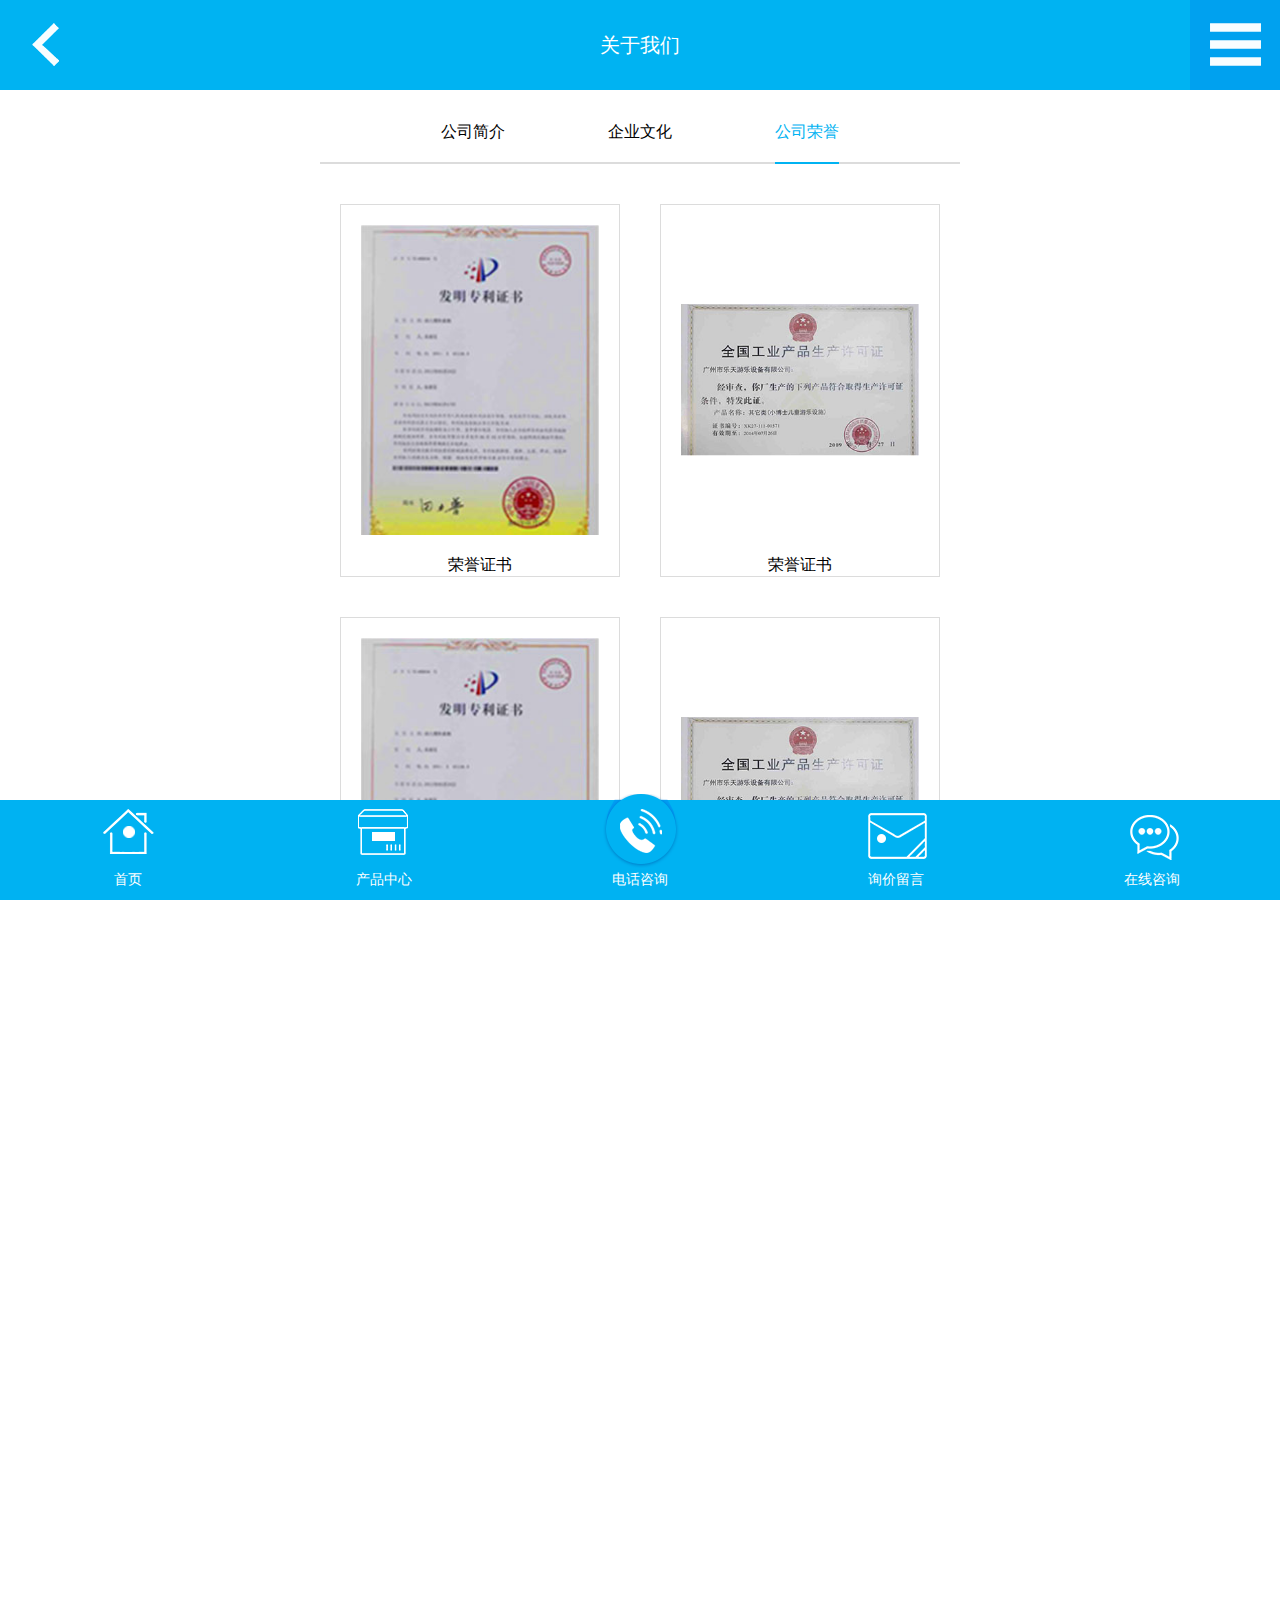
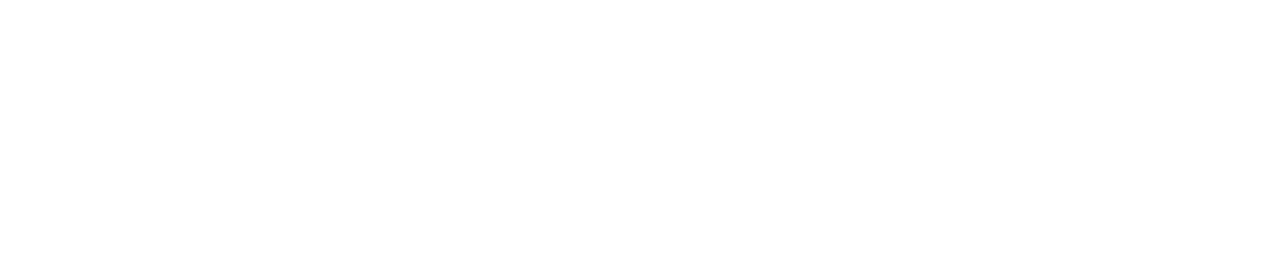
<file: aboutUs3.html>
<!DOCTYPE html>
<html lang="en">
<head>
	<meta charset="UTF-8">
	<meta name="viewport" content="initial-scale=1,maximum-scale=1, minimum-scale=1 user-scalable=no">
	<title>Document</title>
	<link rel="stylesheet" type="text/css" href="css/font-awesome.min.css">
	<link rel="stylesheet" type="text/css" href="css/swiper.css">
	<link rel="stylesheet" type="text/css" href="css/reset.css">
	<link rel="stylesheet" type="text/css" href="css/style.css">
</head>
<body>
	<div class="content">
		<!-- top start -->
		<div class="top-outer two-top clearfix">
			<div class="back">
				<img src="bk/scxvf298741965_03.png" alt="">
			</div>
			<h3>关于我们</h3>
			<div id="top-right">
				<img src="bk/gvcv28915616_03.png">
			</div>
		</div>
		<!-- top end -->
		<!-- navbar start -->
		<div class="navbar-outer clearfix">
			<div class="navbar-left">
				<ul class="navbar-list">
					<li><a href="">首页</a></li>
					<li>
						关于我们<i class="icon"></i>
						<ul class="child-mask">
							<li><a href="">公司介绍</a></li>
							<li><a href="">公司文化</a></li>
							<li><a href="">关于我们</a></li>
						</ul>
					</li>
					<li>
						产品中心<i class="icon"></i>
						<ul class="child-mask">
							<li><a href="">大型游艺机</a></li>
							<li><a href="">豪华转马系列</a></li>
							<li><a href="">自控飞机系列</a></li>
							<li><a href="">飞行塔系列</a></li>
							<li><a href="">滑行车系列</a></li>
							<li><a href="">转盘系列</a></li>
							<li><a href="">碰碰车系列</a></li>
							<li><a href="">轨道火车系列</a></li>
							<li><a href="">摆锤系列</a></li>
							<li><a href="">游戏机系列</a></li>
							<li><a href="">主题游乐项目系列</a></li>
						</ul>
					</li>
					<li>
						新闻动态<i class="icon"></i>
						<ul class="child-mask">
							<li><a href="">企业资讯</a></li>
							<li><a href="">行业资讯</a></li>
							<li><a href="">案例报道</a></li>
						</ul>
					</li>
					<li>
						案例中心<i class="icon"></i>
						<ul class="child-mask">
							<li><a href="">游乐园设备</a></li>
							<li><a href="">新型游乐设备</a></li>
							<li><a href="">火车游乐设备</a></li>
							<li><a href="">转马游乐设备</a></li>
							<li><a href="">自控游乐设备</a></li>
							<li><a href="">儿童游乐设备</a></li>
							<li><a href="">大型游乐设备</a></li>
						</ul>
					</li>
					<li>
						<a href="">联系我们</a>
					</li>
				</ul>
			</div>
			<div class="navbar-right">
				<h3>产品中心</h3>
				<div class="product-category clearfix">
					<div class="item">
						<a href="" class="item-inner">
							<i class="icon"></i>
							<span></span>
						</a>
					</div>
					<div class="item">						
						<a href="" class="item-inner">
							<i class="icon"></i>
							<span>大型游艺机</span>
						</a>
					</div>
					<div class="item">						
						<a href="" class="item-inner">
							<i class="icon"></i>
							<span>豪华转马系列</span>
						</a>
					</div>
					<div class="item">						
						<a href="" class="item-inner">
							<i class="icon"></i>
							<span>自控飞机系列</span>
						</a>
					</div>
					<div class="item">						
						<a href="" class="item-inner">
							<i class="icon"></i>
							<span>飞行塔系列</span>
						</a>
					</div>
					<div class="item">						
						<a href="" class="item-inner">
							<i class="icon"></i>
							<span>滑行车系列</span>
						</a>
					</div>
					<div class="item">						
						<a href="" class="item-inner">
							<i class="icon"></i>
							<span>转盘系列</span>
						</a>
					</div>
					<div class="item">						
						<a href="" class="item-inner">
							<i class="icon"></i>
							<span>碰碰车系列</span>
						</a>
					</div>
					<div class="item">						
						<a href="" class="item-inner">
							<i class="icon"></i>
							<span>轨道火车系列</span>
						</a>
					</div>
					<div class="item">						
						<a href="" class="item-inner">
							<i class="icon"></i>
							<span>摆锤系列</span>
						</a>
					</div>
					<div class="item">						
						<a href="" class="item-inner">
							<i class="icon"></i>
							<span>游戏机系列</span>
						</a>
					</div>
					<div class="item">						
						<a href="" class="item-inner">
							<i class="icon"></i>
							<span>主题游乐项目系列</span>
						</a>
					</div>
				</div>
			</div>
		</div>
		<!-- navbar end -->
		<!-- about us start -->
		<div class="about-us-outer">
			<div class="about-column">
				<div class="about-column-inner fbox">
					<div class="item">
						<a href="">公司简介</a>
					</div>
					<div class="item">
						<a href="">企业文化</a>
					</div>
					<div class="item">
						<a href="" class="active">公司荣誉</a>
					</div>
				</div>
			</div>
			<div class="honor-list clearfix">
				<div class="item">
					<div class="item-inner">
						<div class="img-box text-middle">
							<img src="images/sdgkpoi498_03.jpg" alt="">
						</div>
						<p class="text-of">荣誉证书</p>
					</div>
				</div>
				<div class="item">
					<div class="item-inner">
						<div class="img-box text-middle">
							<img src="images/asdf219815465_03.jpg" alt="">
						</div>
						<p class="text-of">荣誉证书</p>
					</div>
				</div>
				<div class="item">
					<div class="item-inner">
						<div class="img-box text-middle">
							<img src="images/sdgkpoi498_03.jpg" alt="">
						</div>
						<p class="text-of">荣誉证书</p>
					</div>
				</div>
				<div class="item">
					<div class="item-inner">
						<div class="img-box text-middle">
							<img src="images/asdf219815465_03.jpg" alt="">
						</div>
						<p class="text-of">荣誉证书</p>
					</div>
				</div>
				<div class="item">
					<div class="item-inner">
						<div class="img-box text-middle">
							<img src="images/sdgkpoi498_03.jpg" alt="">
						</div>
						<p class="text-of">荣誉证书</p>
					</div>
				</div>
				<div class="item">
					<div class="item-inner">
						<div class="img-box text-middle">
							<img src="images/asdf219815465_03.jpg" alt="">
						</div>
						<p class="text-of">荣誉证书</p>
					</div>
				</div>
			</div>
		</div>	
		<!-- about us end -->
		<!-- lt Photography start-->
		<div class="lt-photography">
			<div class="title">
				<span>乐天摄影<i class="line"></i></span>
			</div>
			<div class="photography-list">
				<div class="swiper-container-4">
				    <div class="swiper-wrapper">
				        <div class="swiper-slide">
				        	<a href="">
				        		<img src="images/sdvgghjg77432453_03.jpg" alt="">
				        	</a>
				        </div>
				        <div class="swiper-slide">
				        	<a href="">
				        		<img src="images/sdvgghjg77432453_03.jpg" alt="">
				        	</a>
				        </div>
				        <div class="swiper-slide">
				        	<a href="">
				        		<img src="images/sdvgghjg77432453_03.jpg" alt="">
				        	</a>
				        </div>
				    </div>
				</div>
			</div>
		</div>
		<!-- lt Photography end-->
		<!-- footer start-->
		<div class="footer-outer">
			<ul class="footer-nav fbox">
				<li class="item">					
					<a href="">
						<i class="icon"></i>
						首页
					</a>
				</li>
				<li class="item">					
					<a href="">
						<i class="icon"></i>
						产品中心
					</a>
				</li>
				<li class="item">					
					<a href="">
						<i class="icon"></i>
						电话咨询
					</a>
				</li>
				<li class="item">
					<a href="">
						<i class="icon"></i>
						询价留言
					</a>
				</li>
				<li class="item">					
					<a href="">
						<i class="icon"></i>
						在线咨询
					</a>
				</li>
			</ul>
		</div>
		<!-- footer end-->
	</div>	
</body>
<script type="text/javascript" src="js/jquery-2.1.1.min.js"></script>
<script type="text/javascript" src="js/rem.js"></script>
<script type="text/javascript" src="js/jquery.easing.min.js"></script>
<script type="text/javascript" src="js/swiper-3.4.2.min.js"></script>
<script type="text/javascript" src="js/loading.js"></script>
<script type="text/javascript" src="js/js.js"></script>
<script type="text/javascript">
	var swiper4 = new Swiper('.swiper-container-4', {
    	slidesPerView: 4,
	    speed:500,
	    autoplay:3000,
	    loop:true,
	    spaceBetween: 5,
        autoplayDisableOnInteraction:false,
    });  
</script>
</html>
</file>
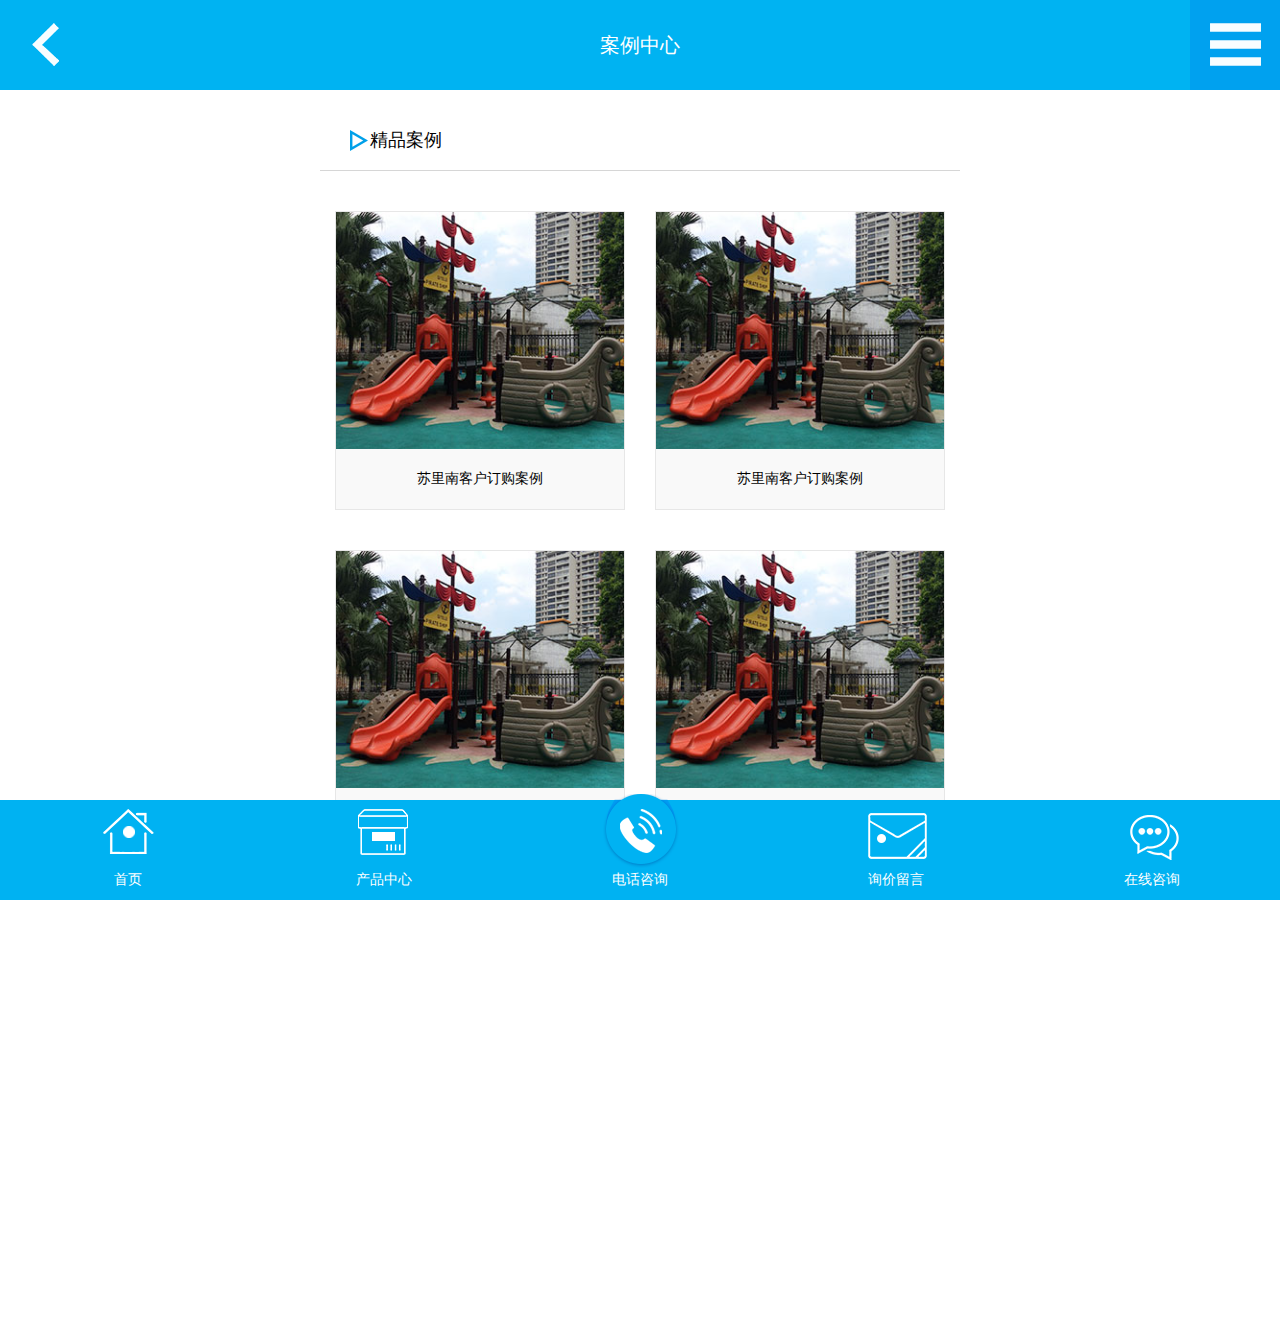
<file: caseCenter.html>
<!DOCTYPE html>
<html lang="en">
<head>
	<meta charset="UTF-8">
	<meta name="viewport" content="initial-scale=1,maximum-scale=1, minimum-scale=1 user-scalable=no">
	<title>Document</title>
	<link rel="stylesheet" type="text/css" href="css/font-awesome.min.css">
	<link rel="stylesheet" type="text/css" href="css/swiper.css">
	<link rel="stylesheet" type="text/css" href="css/reset.css">
	<link rel="stylesheet" type="text/css" href="css/style.css">
</head>
<body>
	<div class="content">
		<!-- top start -->
		<div class="top-outer two-top clearfix">
			<div class="back">
				<img src="bk/scxvf298741965_03.png" alt="">
			</div>
			<h3>案例中心</h3>
			<div id="top-right">
				<img src="bk/gvcv28915616_03.png">
			</div>
		</div>
		<!-- top end -->
		<!-- navbar start -->
		<div class="navbar-outer clearfix">
			<div class="navbar-left">
				<ul class="navbar-list">
					<li><a href="">首页</a></li>
					<li>
						关于我们<i class="icon"></i>
						<ul class="child-mask">
							<li><a href="">公司介绍</a></li>
							<li><a href="">公司文化</a></li>
							<li><a href="">关于我们</a></li>
						</ul>
					</li>
					<li>
						产品中心<i class="icon"></i>
						<ul class="child-mask">
							<li><a href="">大型游艺机</a></li>
							<li><a href="">豪华转马系列</a></li>
							<li><a href="">自控飞机系列</a></li>
							<li><a href="">飞行塔系列</a></li>
							<li><a href="">滑行车系列</a></li>
							<li><a href="">转盘系列</a></li>
							<li><a href="">碰碰车系列</a></li>
							<li><a href="">轨道火车系列</a></li>
							<li><a href="">摆锤系列</a></li>
							<li><a href="">游戏机系列</a></li>
							<li><a href="">主题游乐项目系列</a></li>
						</ul>
					</li>
					<li>
						新闻动态<i class="icon"></i>
						<ul class="child-mask">
							<li><a href="">企业资讯</a></li>
							<li><a href="">行业资讯</a></li>
							<li><a href="">案例报道</a></li>
						</ul>
					</li>
					<li>
						案例中心<i class="icon"></i>
						<ul class="child-mask">
							<li><a href="">游乐园设备</a></li>
							<li><a href="">新型游乐设备</a></li>
							<li><a href="">火车游乐设备</a></li>
							<li><a href="">转马游乐设备</a></li>
							<li><a href="">自控游乐设备</a></li>
							<li><a href="">儿童游乐设备</a></li>
							<li><a href="">大型游乐设备</a></li>
						</ul>
					</li>
					<li>
						<a href="">联系我们</a>
					</li>
				</ul>
			</div>
			<div class="navbar-right">
				<h3>产品中心</h3>
				<div class="product-category clearfix">
					<div class="item">
						<a href="" class="item-inner">
							<i class="icon"></i>
							<span></span>
						</a>
					</div>
					<div class="item">						
						<a href="" class="item-inner">
							<i class="icon"></i>
							<span>大型游艺机</span>
						</a>
					</div>
					<div class="item">						
						<a href="" class="item-inner">
							<i class="icon"></i>
							<span>豪华转马系列</span>
						</a>
					</div>
					<div class="item">						
						<a href="" class="item-inner">
							<i class="icon"></i>
							<span>自控飞机系列</span>
						</a>
					</div>
					<div class="item">						
						<a href="" class="item-inner">
							<i class="icon"></i>
							<span>飞行塔系列</span>
						</a>
					</div>
					<div class="item">						
						<a href="" class="item-inner">
							<i class="icon"></i>
							<span>滑行车系列</span>
						</a>
					</div>
					<div class="item">						
						<a href="" class="item-inner">
							<i class="icon"></i>
							<span>转盘系列</span>
						</a>
					</div>
					<div class="item">						
						<a href="" class="item-inner">
							<i class="icon"></i>
							<span>碰碰车系列</span>
						</a>
					</div>
					<div class="item">						
						<a href="" class="item-inner">
							<i class="icon"></i>
							<span>轨道火车系列</span>
						</a>
					</div>
					<div class="item">						
						<a href="" class="item-inner">
							<i class="icon"></i>
							<span>摆锤系列</span>
						</a>
					</div>
					<div class="item">						
						<a href="" class="item-inner">
							<i class="icon"></i>
							<span>游戏机系列</span>
						</a>
					</div>
					<div class="item">						
						<a href="" class="item-inner">
							<i class="icon"></i>
							<span>主题游乐项目系列</span>
						</a>
					</div>
				</div>
			</div>
		</div>
		<!-- navbar end -->
		<div class="product-center-outer">
			<h3 class="title">精品案例</h3>
			<div class="product-list clearfix">
				<div class="item">
					<div class="item-inner">
						<div class="img-box">
							<a href=""><img src="images/dszgvgvsdg_03.jpg" alt=""></a>
						</div>
						<h3 class="text-of">苏里南客户订购案例</h3>
					</div>
				</div>
				<div class="item">
					<div class="item-inner">
						<div class="img-box">
							<a href=""><img src="images/dszgvgvsdg_03.jpg" alt=""></a>
						</div>
						<h3 class="text-of">苏里南客户订购案例</h3>
					</div>
				</div>
				<div class="item">
					<div class="item-inner">
						<div class="img-box">
							<a href=""><img src="images/dszgvgvsdg_03.jpg" alt=""></a>
						</div>
						<h3 class="text-of">苏里南客户订购案例</h3>
					</div>
				</div>
				<div class="item">
					<div class="item-inner">
						<div class="img-box">
							<a href=""><img src="images/dszgvgvsdg_03.jpg" alt=""></a>
						</div>
						<h3 class="text-of">苏里南客户订购案例</h3>
					</div>
				</div>
				<div class="item">
					<div class="item-inner">
						<div class="img-box">
							<a href=""><img src="images/dszgvgvsdg_03.jpg" alt=""></a>
						</div>
						<h3 class="text-of">苏里南客户订购案例</h3>
					</div>
				</div>
				<div class="item">
					<div class="item-inner">
						<div class="img-box">
							<a href=""><img src="images/dszgvgvsdg_03.jpg" alt=""></a>
						</div>
						<h3 class="text-of">苏里南客户订购案例</h3>
					</div>
				</div>
			</div>
		</div>
		<!-- footer start-->
		<div class="footer-outer">
			<ul class="footer-nav fbox">
				<li class="item">					
					<a href="">
						<i class="icon"></i>
						首页
					</a>
				</li>
				<li class="item">					
					<a href="">
						<i class="icon"></i>
						产品中心
					</a>
				</li>
				<li class="item">					
					<a href="">
						<i class="icon"></i>
						电话咨询
					</a>
				</li>
				<li class="item">
					<a href="">
						<i class="icon"></i>
						询价留言
					</a>
				</li>
				<li class="item">					
					<a href="">
						<i class="icon"></i>
						在线咨询
					</a>
				</li>
			</ul>
		</div>
		<!-- footer end-->
	</div>	
</body>
<script type="text/javascript" src="js/jquery-2.1.1.min.js"></script>
<script type="text/javascript" src="js/rem.js"></script>
<script type="text/javascript" src="js/jquery.easing.min.js"></script>
<script type="text/javascript" src="js/swiper-3.4.2.min.js"></script>
<script type="text/javascript" src="js/loading.js"></script>
<script type="text/javascript" src="js/js.js"></script>
</html>
</file>
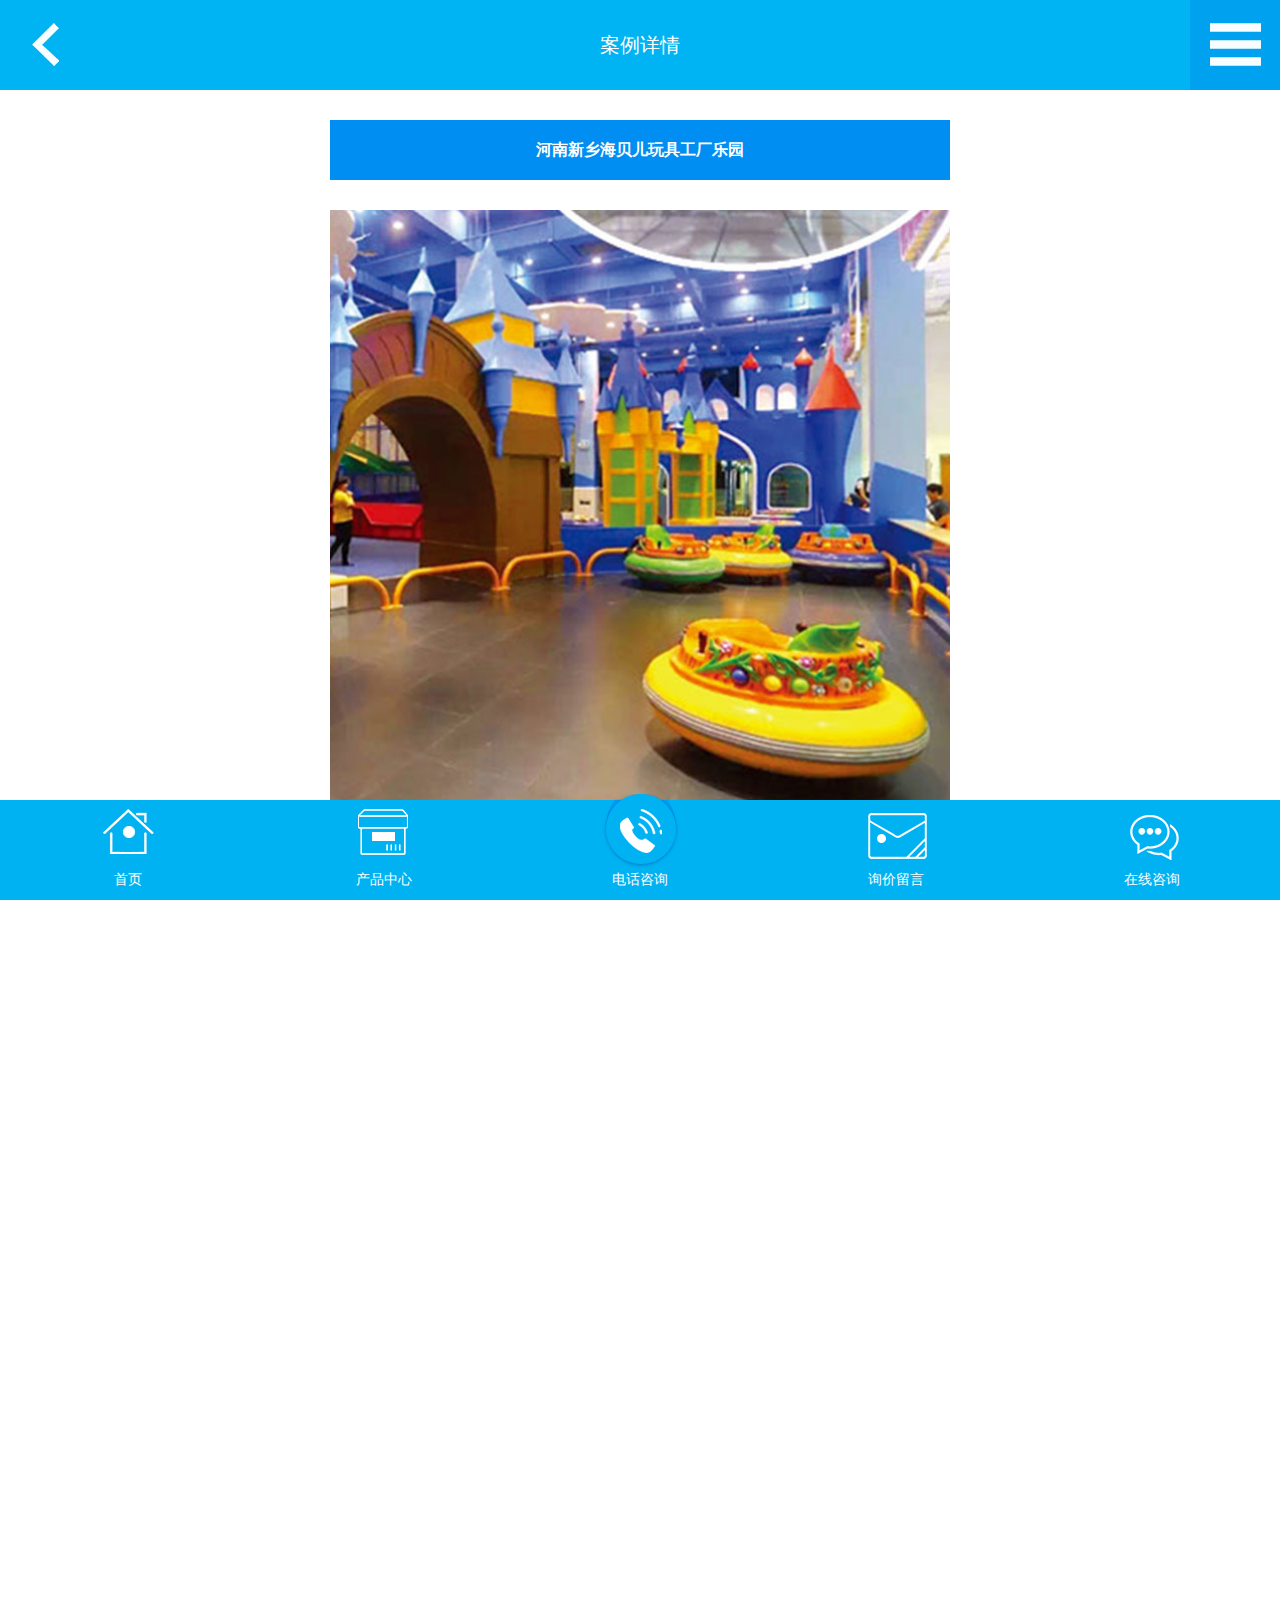
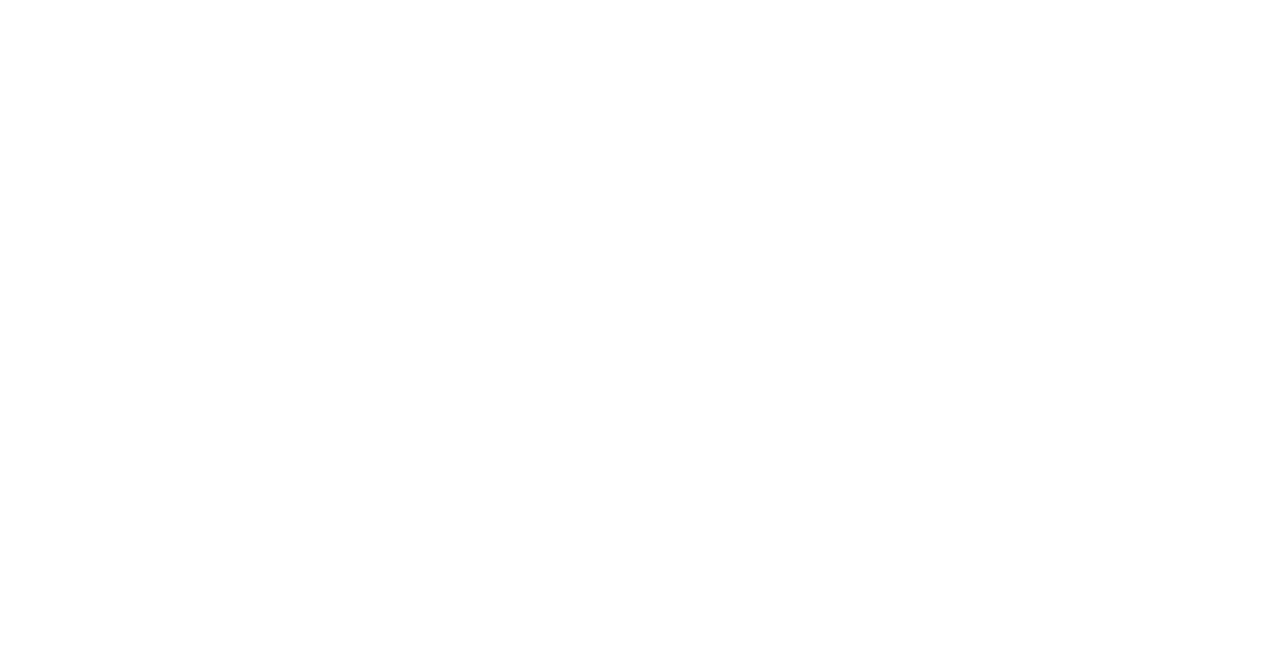
<file: caseDetails.html>
<!DOCTYPE html>
<html lang="en">
<head>
	<meta charset="UTF-8">
	<meta name="viewport" content="initial-scale=1,maximum-scale=1, minimum-scale=1 user-scalable=no">
	<title>Document</title>
	<link rel="stylesheet" type="text/css" href="css/font-awesome.min.css">
	<link rel="stylesheet" type="text/css" href="css/swiper.css">
	<link rel="stylesheet" type="text/css" href="css/reset.css">
	<link rel="stylesheet" type="text/css" href="css/style.css">
</head>
<body>
	<div class="content">
		<!-- top start -->
		<div class="top-outer two-top clearfix">
			<div class="back">
				<img src="bk/scxvf298741965_03.png" alt="">
			</div>
			<h3>案例详情</h3>
			<div id="top-right">
				<img src="bk/gvcv28915616_03.png">
			</div>
		</div>
		<!-- top end -->
		<!-- navbar start -->
		<div class="navbar-outer clearfix">
			<div class="navbar-left">
				<ul class="navbar-list">
					<li><a href="">首页</a></li>
					<li>
						关于我们<i class="icon"></i>
						<ul class="child-mask">
							<li><a href="">公司介绍</a></li>
							<li><a href="">公司文化</a></li>
							<li><a href="">关于我们</a></li>
						</ul>
					</li>
					<li>
						产品中心<i class="icon"></i>
						<ul class="child-mask">
							<li><a href="">大型游艺机</a></li>
							<li><a href="">豪华转马系列</a></li>
							<li><a href="">自控飞机系列</a></li>
							<li><a href="">飞行塔系列</a></li>
							<li><a href="">滑行车系列</a></li>
							<li><a href="">转盘系列</a></li>
							<li><a href="">碰碰车系列</a></li>
							<li><a href="">轨道火车系列</a></li>
							<li><a href="">摆锤系列</a></li>
							<li><a href="">游戏机系列</a></li>
							<li><a href="">主题游乐项目系列</a></li>
						</ul>
					</li>
					<li>
						新闻动态<i class="icon"></i>
						<ul class="child-mask">
							<li><a href="">企业资讯</a></li>
							<li><a href="">行业资讯</a></li>
							<li><a href="">案例报道</a></li>
						</ul>
					</li>
					<li>
						案例中心<i class="icon"></i>
						<ul class="child-mask">
							<li><a href="">游乐园设备</a></li>
							<li><a href="">新型游乐设备</a></li>
							<li><a href="">火车游乐设备</a></li>
							<li><a href="">转马游乐设备</a></li>
							<li><a href="">自控游乐设备</a></li>
							<li><a href="">儿童游乐设备</a></li>
							<li><a href="">大型游乐设备</a></li>
						</ul>
					</li>
					<li>
						<a href="">联系我们</a>
					</li>
				</ul>
			</div>
			<div class="navbar-right">
				<h3>产品中心</h3>
				<div class="product-category clearfix">
					<div class="item">
						<a href="" class="item-inner">
							<i class="icon"></i>
							<span></span>
						</a>
					</div>
					<div class="item">						
						<a href="" class="item-inner">
							<i class="icon"></i>
							<span>大型游艺机</span>
						</a>
					</div>
					<div class="item">						
						<a href="" class="item-inner">
							<i class="icon"></i>
							<span>豪华转马系列</span>
						</a>
					</div>
					<div class="item">						
						<a href="" class="item-inner">
							<i class="icon"></i>
							<span>自控飞机系列</span>
						</a>
					</div>
					<div class="item">						
						<a href="" class="item-inner">
							<i class="icon"></i>
							<span>飞行塔系列</span>
						</a>
					</div>
					<div class="item">						
						<a href="" class="item-inner">
							<i class="icon"></i>
							<span>滑行车系列</span>
						</a>
					</div>
					<div class="item">						
						<a href="" class="item-inner">
							<i class="icon"></i>
							<span>转盘系列</span>
						</a>
					</div>
					<div class="item">						
						<a href="" class="item-inner">
							<i class="icon"></i>
							<span>碰碰车系列</span>
						</a>
					</div>
					<div class="item">						
						<a href="" class="item-inner">
							<i class="icon"></i>
							<span>轨道火车系列</span>
						</a>
					</div>
					<div class="item">						
						<a href="" class="item-inner">
							<i class="icon"></i>
							<span>摆锤系列</span>
						</a>
					</div>
					<div class="item">						
						<a href="" class="item-inner">
							<i class="icon"></i>
							<span>游戏机系列</span>
						</a>
					</div>
					<div class="item">						
						<a href="" class="item-inner">
							<i class="icon"></i>
							<span>主题游乐项目系列</span>
						</a>
					</div>
				</div>
			</div>
		</div>
		<!-- navbar end -->
		<!-- about us start -->
		<div class="about-us-outer">
			<div class="news-details-text">
				<h3 class="title case-title">河南新乡海贝儿玩具工厂乐园</h3>
				<div class="banner-box">
					<img src="images/sadg21965165165_03.jpg" alt="">
				</div>
				<h3 class="case-two-title">详细内容</h3>
				<div class="text">
					<img src="images/sdasf1296156_03.jpg" alt="">
				</div>
				<h3 class="case-two-title">具体参数</h3>
				<div class="parameter-box">
					<div class="fbox">
						<span>项目系列：</span>
						<p class="item">童话系列</p>
					</div>
					<div class="fbox">
						<span>项目面积：</span>
						<p class="item">260平方</p>
					</div>
					<div class="fbox">
						<span>楼层高度：</span>
						<p class="item">5m</p>
					</div>
					<div class="fbox">
						<span>项目地址：</span>
						<p class="item">河南新乡宝安区新安街道34区华盛盛会2号2楼</p>
					</div>
				</div>
			</div>
		</div>	
		<div class="news-page">
			<a href="" class="active">上一篇：<span>没有了</span></a>
			<a href="">下一篇：<span>广州广材有限公司案例</span></a>
		</div>
		<!-- about us end -->		
		<!-- footer start-->
		<div class="footer-outer">
			<ul class="footer-nav fbox">
				<li class="item">					
					<a href="">
						<i class="icon"></i>
						首页
					</a>
				</li>
				<li class="item">					
					<a href="">
						<i class="icon"></i>
						产品中心
					</a>
				</li>
				<li class="item">					
					<a href="">
						<i class="icon"></i>
						电话咨询
					</a>
				</li>
				<li class="item">
					<a href="">
						<i class="icon"></i>
						询价留言
					</a>
				</li>
				<li class="item">					
					<a href="">
						<i class="icon"></i>
						在线咨询
					</a>
				</li>
			</ul>
		</div>
		<!-- footer end-->
	</div>	
</body>
<script type="text/javascript" src="js/jquery-2.1.1.min.js"></script>
<script type="text/javascript" src="js/rem.js"></script>
<script type="text/javascript" src="js/jquery.easing.min.js"></script>
<script type="text/javascript" src="js/swiper-3.4.2.min.js"></script>
<script type="text/javascript" src="js/loading.js"></script>
<script type="text/javascript" src="js/js.js"></script>
<script type="text/javascript">
	var swiper4 = new Swiper('.swiper-container-4', {
    	slidesPerView: 4,
	    speed:500,
	    autoplay:3000,
	    loop:true,
	    spaceBetween: 5,
        autoplayDisableOnInteraction:false,
    });  
</script>
</html>
</file>
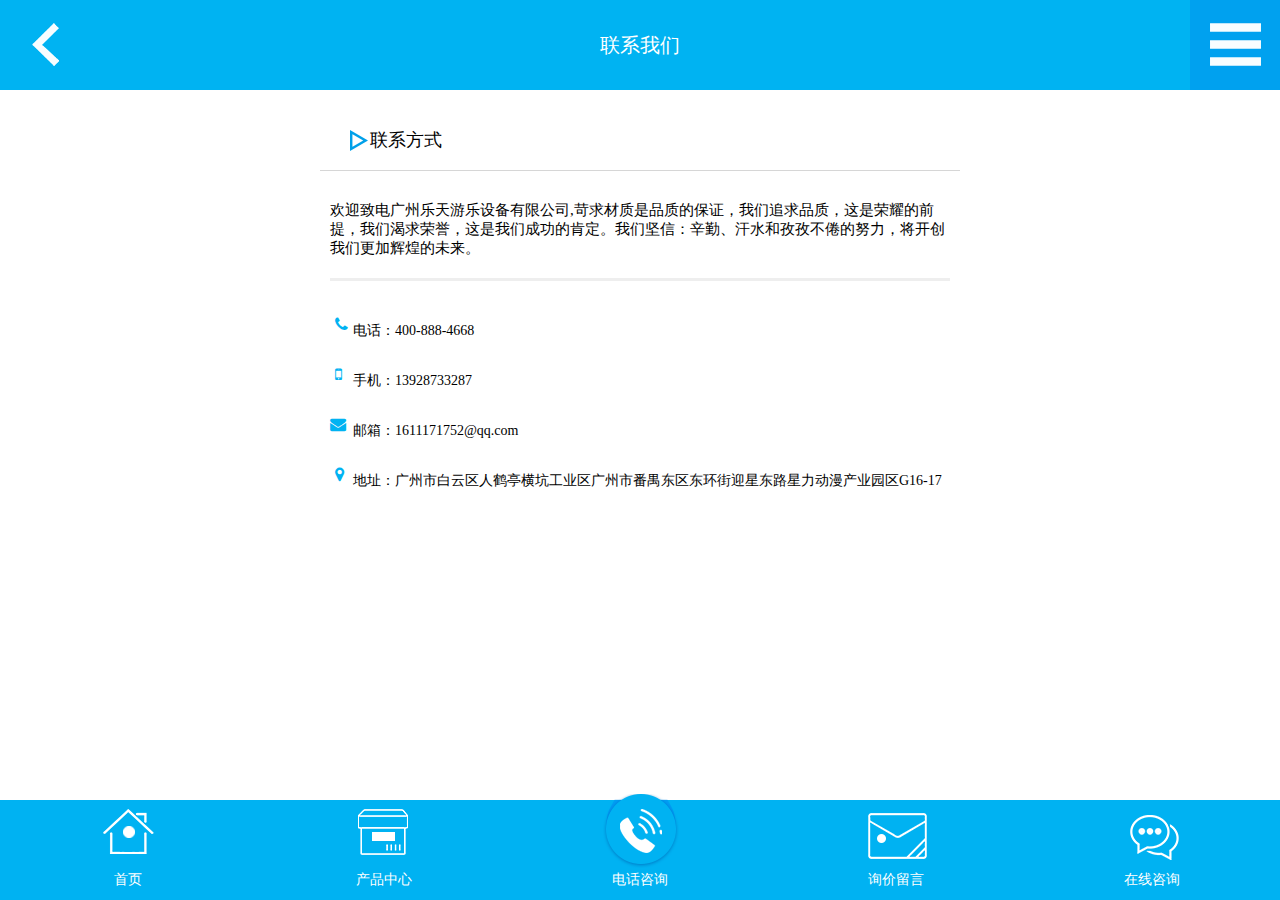
<file: contactUs.html>
<!DOCTYPE html>
<html lang="en">
<head>
	<meta charset="UTF-8">
	<meta name="viewport" content="initial-scale=1,maximum-scale=1, minimum-scale=1 user-scalable=no">
	<title>Document</title>
	<link rel="stylesheet" type="text/css" href="css/font-awesome.min.css">
	<link rel="stylesheet" type="text/css" href="css/swiper.css">
	<link rel="stylesheet" type="text/css" href="css/reset.css">
	<link rel="stylesheet" type="text/css" href="css/style.css">
</head>
<body>
	<div class="content">
		<!-- top start -->
		<div class="top-outer two-top clearfix">
			<div class="back">
				<img src="bk/scxvf298741965_03.png" alt="">
			</div>
			<h3>联系我们</h3>
			<div id="top-right">
				<img src="bk/gvcv28915616_03.png">
			</div>
		</div>
		<!-- top end -->
		<!-- navbar start -->
		<div class="navbar-outer clearfix">
			<div class="navbar-left">
				<ul class="navbar-list">
					<li><a href="">首页</a></li>
					<li>
						关于我们<i class="icon"></i>
						<ul class="child-mask">
							<li><a href="">公司介绍</a></li>
							<li><a href="">公司文化</a></li>
							<li><a href="">关于我们</a></li>
						</ul>
					</li>
					<li>
						产品中心<i class="icon"></i>
						<ul class="child-mask">
							<li><a href="">大型游艺机</a></li>
							<li><a href="">豪华转马系列</a></li>
							<li><a href="">自控飞机系列</a></li>
							<li><a href="">飞行塔系列</a></li>
							<li><a href="">滑行车系列</a></li>
							<li><a href="">转盘系列</a></li>
							<li><a href="">碰碰车系列</a></li>
							<li><a href="">轨道火车系列</a></li>
							<li><a href="">摆锤系列</a></li>
							<li><a href="">游戏机系列</a></li>
							<li><a href="">主题游乐项目系列</a></li>
						</ul>
					</li>
					<li>
						新闻动态<i class="icon"></i>
						<ul class="child-mask">
							<li><a href="">企业资讯</a></li>
							<li><a href="">行业资讯</a></li>
							<li><a href="">案例报道</a></li>
						</ul>
					</li>
					<li>
						案例中心<i class="icon"></i>
						<ul class="child-mask">
							<li><a href="">游乐园设备</a></li>
							<li><a href="">新型游乐设备</a></li>
							<li><a href="">火车游乐设备</a></li>
							<li><a href="">转马游乐设备</a></li>
							<li><a href="">自控游乐设备</a></li>
							<li><a href="">儿童游乐设备</a></li>
							<li><a href="">大型游乐设备</a></li>
						</ul>
					</li>
					<li>
						<a href="">联系我们</a>
					</li>
				</ul>
			</div>
			<div class="navbar-right">
				<h3>产品中心</h3>
				<div class="product-category clearfix">
					<div class="item">
						<a href="" class="item-inner">
							<i class="icon"></i>
							<span></span>
						</a>
					</div>
					<div class="item">						
						<a href="" class="item-inner">
							<i class="icon"></i>
							<span>大型游艺机</span>
						</a>
					</div>
					<div class="item">						
						<a href="" class="item-inner">
							<i class="icon"></i>
							<span>豪华转马系列</span>
						</a>
					</div>
					<div class="item">						
						<a href="" class="item-inner">
							<i class="icon"></i>
							<span>自控飞机系列</span>
						</a>
					</div>
					<div class="item">						
						<a href="" class="item-inner">
							<i class="icon"></i>
							<span>飞行塔系列</span>
						</a>
					</div>
					<div class="item">						
						<a href="" class="item-inner">
							<i class="icon"></i>
							<span>滑行车系列</span>
						</a>
					</div>
					<div class="item">						
						<a href="" class="item-inner">
							<i class="icon"></i>
							<span>转盘系列</span>
						</a>
					</div>
					<div class="item">						
						<a href="" class="item-inner">
							<i class="icon"></i>
							<span>碰碰车系列</span>
						</a>
					</div>
					<div class="item">						
						<a href="" class="item-inner">
							<i class="icon"></i>
							<span>轨道火车系列</span>
						</a>
					</div>
					<div class="item">						
						<a href="" class="item-inner">
							<i class="icon"></i>
							<span>摆锤系列</span>
						</a>
					</div>
					<div class="item">						
						<a href="" class="item-inner">
							<i class="icon"></i>
							<span>游戏机系列</span>
						</a>
					</div>
					<div class="item">						
						<a href="" class="item-inner">
							<i class="icon"></i>
							<span>主题游乐项目系列</span>
						</a>
					</div>
				</div>
			</div>
		</div>
		<!-- navbar end -->
		<div class="product-center-outer">
			<h3 class="title">联系方式</h3>
			<div class="contact-us-info">
				<p class="ms">
					欢迎致电广州乐天游乐设备有限公司,苛求材质是品质的保证，我们追求品质，这是荣耀的前提，我们渴求荣誉，这是我们成功的肯定。我们坚信：辛勤、汗水和孜孜不倦的努力，将开创我们更加辉煌的未来。
				</p>
				<div class="info">
					<div class="fbox">
						<span><i class="fa fa-phone"></i>电话：</span>
						<p class="item">
							400-888-4668
						</p>
					</div>
					<div class="fbox">
						<span><i class="fa fa-mobile-phone"></i>手机：</span>
						<p class="item">
							13928733287
						</p>
					</div>
					<div class="fbox">
						<span><i class="fa fa-envelope"></i>邮箱：</span>
						<p class="item">
							1611171752@qq.com
						</p>
					</div>
					<div class="fbox">
						<span><i class="fa fa-map-marker"></i>地址：</span>
						<p class="item">
							广州市白云区人鹤亭横坑工业区广州市番禺东区东环街迎星东路星力动漫产业园区G16-17
						</p>
					</div>
				</div>
			</div> 
		</div>
		<!-- footer start-->
		<div class="footer-outer">
			<ul class="footer-nav fbox">
				<li class="item">					
					<a href="">
						<i class="icon"></i>
						首页
					</a>
				</li>
				<li class="item">					
					<a href="">
						<i class="icon"></i>
						产品中心
					</a>
				</li>
				<li class="item">					
					<a href="">
						<i class="icon"></i>
						电话咨询
					</a>
				</li>
				<li class="item">
					<a href="">
						<i class="icon"></i>
						询价留言
					</a>
				</li>
				<li class="item">					
					<a href="">
						<i class="icon"></i>
						在线咨询
					</a>
				</li>
			</ul>
		</div>
		<!-- footer end-->
	</div>	
</body>
<script type="text/javascript" src="js/jquery-2.1.1.min.js"></script>
<script type="text/javascript" src="js/rem.js"></script>
<script type="text/javascript" src="js/jquery.easing.min.js"></script>
<script type="text/javascript" src="js/swiper-3.4.2.min.js"></script>
<script type="text/javascript" src="js/loading.js"></script>
<script type="text/javascript" src="js/js.js"></script>
</html>
</file>
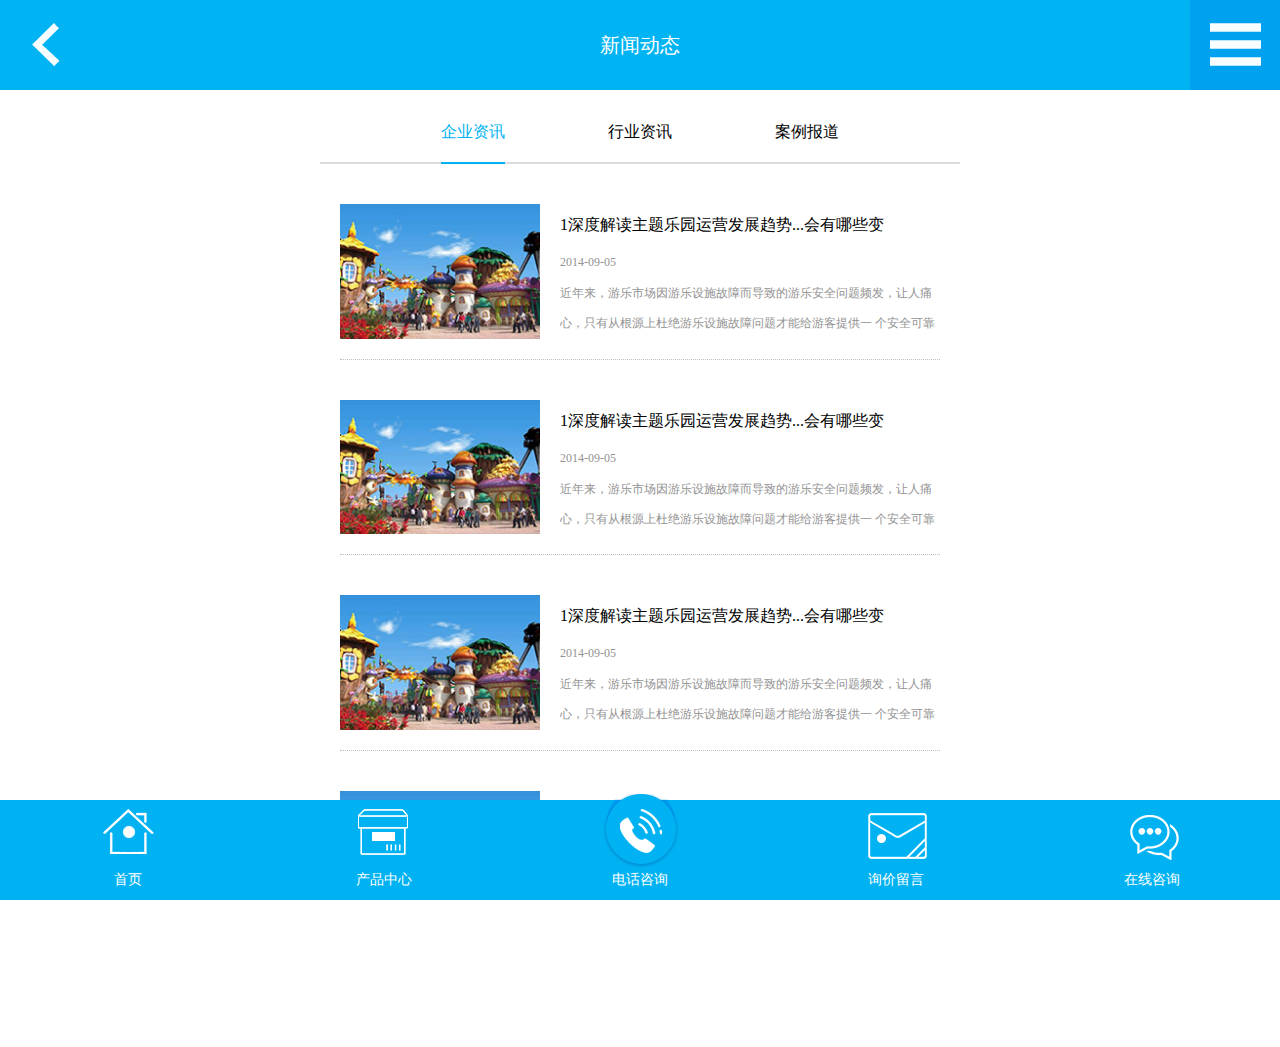
<file: news1.html>
<!DOCTYPE html>
<html lang="en">
<head>
	<meta charset="UTF-8">
	<meta name="viewport" content="initial-scale=1,maximum-scale=1, minimum-scale=1 user-scalable=no">
	<title>Document</title>
	<link rel="stylesheet" type="text/css" href="css/font-awesome.min.css">
	<link rel="stylesheet" type="text/css" href="css/swiper.css">
	<link rel="stylesheet" type="text/css" href="css/reset.css">
	<link rel="stylesheet" type="text/css" href="css/style.css">
</head>
<body>
	<div class="content">
		<!-- top start -->
		<div class="top-outer two-top clearfix">
			<div class="back">
				<img src="bk/scxvf298741965_03.png" alt="">
			</div>
			<h3>新闻动态</h3>
			<div id="top-right">
				<img src="bk/gvcv28915616_03.png">
			</div>
		</div>
		<!-- top end -->
		<!-- navbar start -->
		<div class="navbar-outer clearfix">
			<div class="navbar-left">
				<ul class="navbar-list">
					<li><a href="">首页</a></li>
					<li>
						关于我们<i class="icon"></i>
						<ul class="child-mask">
							<li><a href="">公司介绍</a></li>
							<li><a href="">公司文化</a></li>
							<li><a href="">关于我们</a></li>
						</ul>
					</li>
					<li>
						产品中心<i class="icon"></i>
						<ul class="child-mask">
							<li><a href="">大型游艺机</a></li>
							<li><a href="">豪华转马系列</a></li>
							<li><a href="">自控飞机系列</a></li>
							<li><a href="">飞行塔系列</a></li>
							<li><a href="">滑行车系列</a></li>
							<li><a href="">转盘系列</a></li>
							<li><a href="">碰碰车系列</a></li>
							<li><a href="">轨道火车系列</a></li>
							<li><a href="">摆锤系列</a></li>
							<li><a href="">游戏机系列</a></li>
							<li><a href="">主题游乐项目系列</a></li>
						</ul>
					</li>
					<li>
						新闻动态<i class="icon"></i>
						<ul class="child-mask">
							<li><a href="">企业资讯</a></li>
							<li><a href="">行业资讯</a></li>
							<li><a href="">案例报道</a></li>
						</ul>
					</li>
					<li>
						案例中心<i class="icon"></i>
						<ul class="child-mask">
							<li><a href="">游乐园设备</a></li>
							<li><a href="">新型游乐设备</a></li>
							<li><a href="">火车游乐设备</a></li>
							<li><a href="">转马游乐设备</a></li>
							<li><a href="">自控游乐设备</a></li>
							<li><a href="">儿童游乐设备</a></li>
							<li><a href="">大型游乐设备</a></li>
						</ul>
					</li>
					<li>
						<a href="">联系我们</a>
					</li>
				</ul>
			</div>
			<div class="navbar-right">
				<h3>产品中心</h3>
				<div class="product-category clearfix">
					<div class="item">
						<a href="" class="item-inner">
							<i class="icon"></i>
							<span></span>
						</a>
					</div>
					<div class="item">						
						<a href="" class="item-inner">
							<i class="icon"></i>
							<span>大型游艺机</span>
						</a>
					</div>
					<div class="item">						
						<a href="" class="item-inner">
							<i class="icon"></i>
							<span>豪华转马系列</span>
						</a>
					</div>
					<div class="item">						
						<a href="" class="item-inner">
							<i class="icon"></i>
							<span>自控飞机系列</span>
						</a>
					</div>
					<div class="item">						
						<a href="" class="item-inner">
							<i class="icon"></i>
							<span>飞行塔系列</span>
						</a>
					</div>
					<div class="item">						
						<a href="" class="item-inner">
							<i class="icon"></i>
							<span>滑行车系列</span>
						</a>
					</div>
					<div class="item">						
						<a href="" class="item-inner">
							<i class="icon"></i>
							<span>转盘系列</span>
						</a>
					</div>
					<div class="item">						
						<a href="" class="item-inner">
							<i class="icon"></i>
							<span>碰碰车系列</span>
						</a>
					</div>
					<div class="item">						
						<a href="" class="item-inner">
							<i class="icon"></i>
							<span>轨道火车系列</span>
						</a>
					</div>
					<div class="item">						
						<a href="" class="item-inner">
							<i class="icon"></i>
							<span>摆锤系列</span>
						</a>
					</div>
					<div class="item">						
						<a href="" class="item-inner">
							<i class="icon"></i>
							<span>游戏机系列</span>
						</a>
					</div>
					<div class="item">						
						<a href="" class="item-inner">
							<i class="icon"></i>
							<span>主题游乐项目系列</span>
						</a>
					</div>
				</div>
			</div>
		</div>
		<!-- navbar end -->
		<!-- about us start -->
		<div class="about-us-outer">
			<div class="about-column">
				<div class="about-column-inner fbox">
					<div class="item">
						<a href="" class="active">企业资讯</a>
					</div>
					<div class="item">
						<a href="">行业资讯</a>
					</div>
					<div class="item">
						<a href="">案例报道</a>
					</div>
				</div>
			</div>
			<div class="enterprise-news">
				<div class="item-box fbox">
					<div class="img-box">
						<a href="">
							<img src="images/1651561iknin_03.jpg" alt="">
						</a>
					</div>
					<div class="item">
						<h3 class="text-of"><a href="">1深度解读主题乐园运营发展趋势...会有哪些变</a></h3>
						<p class="text-of time">2014-09-05</p>
						<p class="text">近年来，游乐市场因游乐设施故障而导致的游乐安全问题频发，让人痛心，只有从根源上杜绝游乐设施故障问题才能给游客提供一
个安全可靠的游乐场所。那么游乐设施常见的故障问题都有哪些呢?又该如何解决呢?</p>
					</div>
				</div>
				<div class="item-box fbox">
					<div class="img-box">
						<a href="">
							<img src="images/1651561iknin_03.jpg" alt="">
						</a>
					</div>
					<div class="item">
						<h3 class="text-of"><a href="">1深度解读主题乐园运营发展趋势...会有哪些变</a></h3>
						<p class="text-of time">2014-09-05</p>
						<p class="text">近年来，游乐市场因游乐设施故障而导致的游乐安全问题频发，让人痛心，只有从根源上杜绝游乐设施故障问题才能给游客提供一
个安全可靠的游乐场所。那么游乐设施常见的故障问题都有哪些呢?又该如何解决呢?</p>
					</div>
				</div>
				<div class="item-box fbox">
					<div class="img-box">
						<a href="">
							<img src="images/1651561iknin_03.jpg" alt="">
						</a>
					</div>
					<div class="item">
						<h3 class="text-of"><a href="">1深度解读主题乐园运营发展趋势...会有哪些变</a></h3>
						<p class="text-of time">2014-09-05</p>
						<p class="text">近年来，游乐市场因游乐设施故障而导致的游乐安全问题频发，让人痛心，只有从根源上杜绝游乐设施故障问题才能给游客提供一
个安全可靠的游乐场所。那么游乐设施常见的故障问题都有哪些呢?又该如何解决呢?</p>
					</div>
				</div>
				<div class="item-box fbox">
					<div class="img-box">
						<a href="">
							<img src="images/1651561iknin_03.jpg" alt="">
						</a>
					</div>
					<div class="item">
						<h3 class="text-of"><a href="">1深度解读主题乐园运营发展趋势...会有哪些变</a></h3>
						<p class="text-of time">2014-09-05</p>
						<p class="text">近年来，游乐市场因游乐设施故障而导致的游乐安全问题频发，让人痛心，只有从根源上杜绝游乐设施故障问题才能给游客提供一
个安全可靠的游乐场所。那么游乐设施常见的故障问题都有哪些呢?又该如何解决呢?</p>
					</div>
				</div>
			</div>
		</div>	
		<!-- about us end -->		
		<!-- footer start-->
		<div class="footer-outer">
			<ul class="footer-nav fbox">
				<li class="item">					
					<a href="">
						<i class="icon"></i>
						首页
					</a>
				</li>
				<li class="item">					
					<a href="">
						<i class="icon"></i>
						产品中心
					</a>
				</li>
				<li class="item">					
					<a href="">
						<i class="icon"></i>
						电话咨询
					</a>
				</li>
				<li class="item">
					<a href="">
						<i class="icon"></i>
						询价留言
					</a>
				</li>
				<li class="item">					
					<a href="">
						<i class="icon"></i>
						在线咨询
					</a>
				</li>
			</ul>
		</div>
		<!-- footer end-->
	</div>	
</body>
<script type="text/javascript" src="js/jquery-2.1.1.min.js"></script>
<script type="text/javascript" src="js/rem.js"></script>
<script type="text/javascript" src="js/jquery.easing.min.js"></script>
<script type="text/javascript" src="js/swiper-3.4.2.min.js"></script>
<script type="text/javascript" src="js/loading.js"></script>
<script type="text/javascript" src="js/js.js"></script>
<script type="text/javascript">
	var swiper4 = new Swiper('.swiper-container-4', {
    	slidesPerView: 4,
	    speed:500,
	    autoplay:3000,
	    loop:true,
	    spaceBetween: 5,
        autoplayDisableOnInteraction:false,
    });  
</script>
</html>
</file>
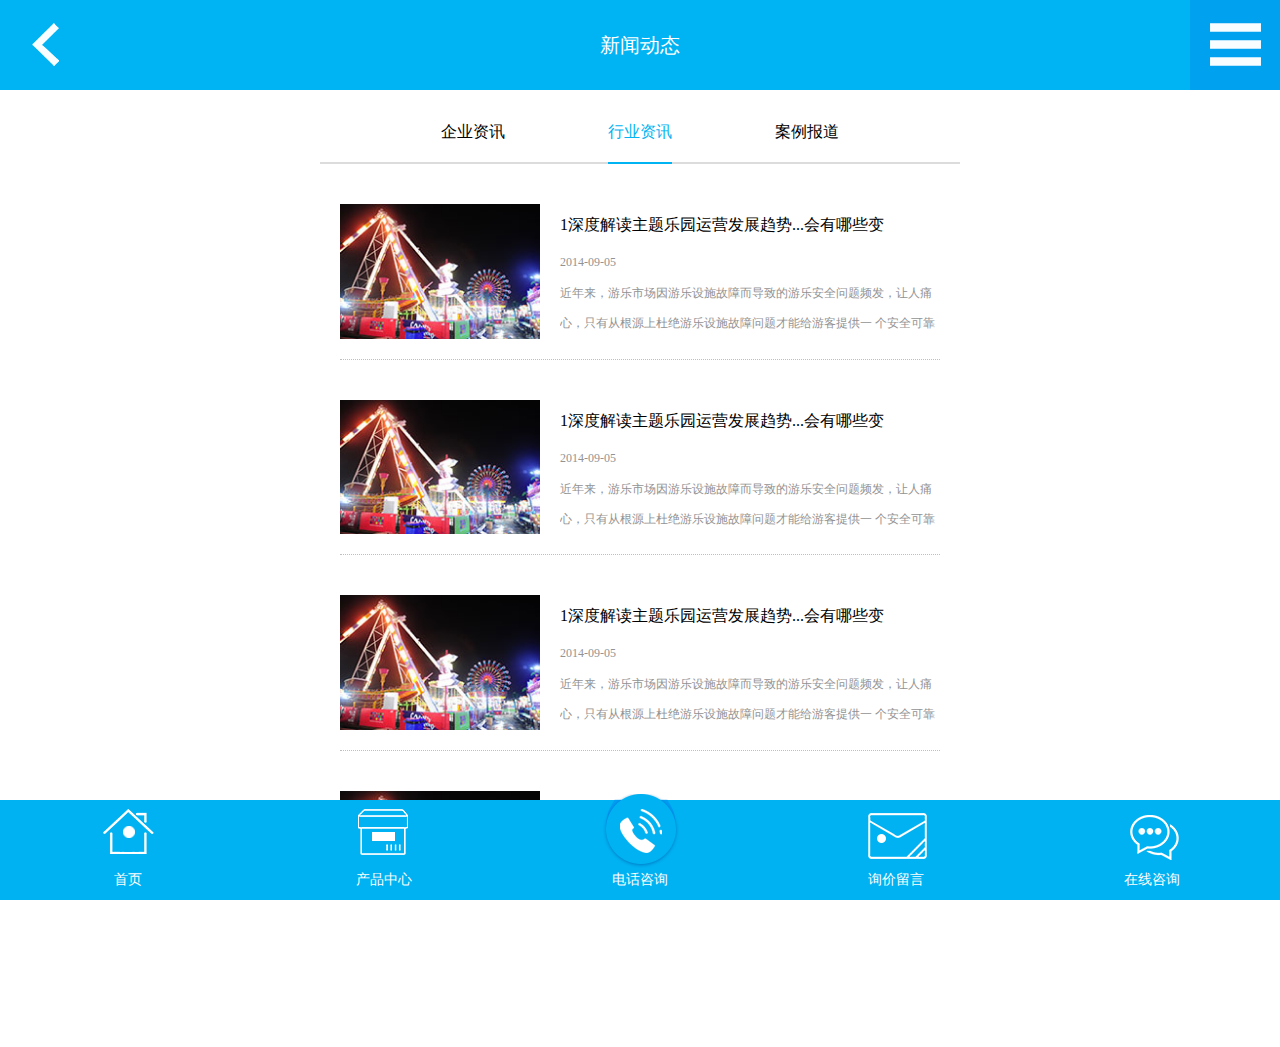
<file: news2.html>
<!DOCTYPE html>
<html lang="en">
<head>
	<meta charset="UTF-8">
	<meta name="viewport" content="initial-scale=1,maximum-scale=1, minimum-scale=1 user-scalable=no">
	<title>Document</title>
	<link rel="stylesheet" type="text/css" href="css/font-awesome.min.css">
	<link rel="stylesheet" type="text/css" href="css/swiper.css">
	<link rel="stylesheet" type="text/css" href="css/reset.css">
	<link rel="stylesheet" type="text/css" href="css/style.css">
</head>
<body>
	<div class="content">
		<!-- top start -->
		<div class="top-outer two-top clearfix">
			<div class="back">
				<img src="bk/scxvf298741965_03.png" alt="">
			</div>
			<h3>新闻动态</h3>
			<div id="top-right">
				<img src="bk/gvcv28915616_03.png">
			</div>
		</div>
		<!-- top end -->
		<!-- navbar start -->
		<div class="navbar-outer clearfix">
			<div class="navbar-left">
				<ul class="navbar-list">
					<li><a href="">首页</a></li>
					<li>
						关于我们<i class="icon"></i>
						<ul class="child-mask">
							<li><a href="">公司介绍</a></li>
							<li><a href="">公司文化</a></li>
							<li><a href="">关于我们</a></li>
						</ul>
					</li>
					<li>
						产品中心<i class="icon"></i>
						<ul class="child-mask">
							<li><a href="">大型游艺机</a></li>
							<li><a href="">豪华转马系列</a></li>
							<li><a href="">自控飞机系列</a></li>
							<li><a href="">飞行塔系列</a></li>
							<li><a href="">滑行车系列</a></li>
							<li><a href="">转盘系列</a></li>
							<li><a href="">碰碰车系列</a></li>
							<li><a href="">轨道火车系列</a></li>
							<li><a href="">摆锤系列</a></li>
							<li><a href="">游戏机系列</a></li>
							<li><a href="">主题游乐项目系列</a></li>
						</ul>
					</li>
					<li>
						新闻动态<i class="icon"></i>
						<ul class="child-mask">
							<li><a href="">企业资讯</a></li>
							<li><a href="">行业资讯</a></li>
							<li><a href="">案例报道</a></li>
						</ul>
					</li>
					<li>
						案例中心<i class="icon"></i>
						<ul class="child-mask">
							<li><a href="">游乐园设备</a></li>
							<li><a href="">新型游乐设备</a></li>
							<li><a href="">火车游乐设备</a></li>
							<li><a href="">转马游乐设备</a></li>
							<li><a href="">自控游乐设备</a></li>
							<li><a href="">儿童游乐设备</a></li>
							<li><a href="">大型游乐设备</a></li>
						</ul>
					</li>
					<li>
						<a href="">联系我们</a>
					</li>
				</ul>
			</div>
			<div class="navbar-right">
				<h3>产品中心</h3>
				<div class="product-category clearfix">
					<div class="item">
						<a href="" class="item-inner">
							<i class="icon"></i>
							<span></span>
						</a>
					</div>
					<div class="item">						
						<a href="" class="item-inner">
							<i class="icon"></i>
							<span>大型游艺机</span>
						</a>
					</div>
					<div class="item">						
						<a href="" class="item-inner">
							<i class="icon"></i>
							<span>豪华转马系列</span>
						</a>
					</div>
					<div class="item">						
						<a href="" class="item-inner">
							<i class="icon"></i>
							<span>自控飞机系列</span>
						</a>
					</div>
					<div class="item">						
						<a href="" class="item-inner">
							<i class="icon"></i>
							<span>飞行塔系列</span>
						</a>
					</div>
					<div class="item">						
						<a href="" class="item-inner">
							<i class="icon"></i>
							<span>滑行车系列</span>
						</a>
					</div>
					<div class="item">						
						<a href="" class="item-inner">
							<i class="icon"></i>
							<span>转盘系列</span>
						</a>
					</div>
					<div class="item">						
						<a href="" class="item-inner">
							<i class="icon"></i>
							<span>碰碰车系列</span>
						</a>
					</div>
					<div class="item">						
						<a href="" class="item-inner">
							<i class="icon"></i>
							<span>轨道火车系列</span>
						</a>
					</div>
					<div class="item">						
						<a href="" class="item-inner">
							<i class="icon"></i>
							<span>摆锤系列</span>
						</a>
					</div>
					<div class="item">						
						<a href="" class="item-inner">
							<i class="icon"></i>
							<span>游戏机系列</span>
						</a>
					</div>
					<div class="item">						
						<a href="" class="item-inner">
							<i class="icon"></i>
							<span>主题游乐项目系列</span>
						</a>
					</div>
				</div>
			</div>
		</div>
		<!-- navbar end -->
		<!-- about us start -->
		<div class="about-us-outer">
			<div class="about-column">
				<div class="about-column-inner fbox">
					<div class="item">
						<a href="">企业资讯</a>
					</div>
					<div class="item">
						<a href="" class="active">行业资讯</a>
					</div>
					<div class="item">
						<a href="">案例报道</a>
					</div>
				</div>
			</div>
			<div class="enterprise-news">
				<div class="item-box fbox">
					<div class="img-box">
						<a href="">
							<img src="images/asfdsfcfv.jpg" alt="">
						</a>
					</div>
					<div class="item">
						<h3 class="text-of"><a href="">1深度解读主题乐园运营发展趋势...会有哪些变</a></h3>
						<p class="text-of time">2014-09-05</p>
						<p class="text">近年来，游乐市场因游乐设施故障而导致的游乐安全问题频发，让人痛心，只有从根源上杜绝游乐设施故障问题才能给游客提供一
个安全可靠的游乐场所。那么游乐设施常见的故障问题都有哪些呢?又该如何解决呢?</p>
					</div>
				</div>
				<div class="item-box fbox">
					<div class="img-box">
						<a href="">
							<img src="images/asfdsfcfv.jpg" alt="">
						</a>
					</div>
					<div class="item">
						<h3 class="text-of"><a href="">1深度解读主题乐园运营发展趋势...会有哪些变</a></h3>
						<p class="text-of time">2014-09-05</p>
						<p class="text">近年来，游乐市场因游乐设施故障而导致的游乐安全问题频发，让人痛心，只有从根源上杜绝游乐设施故障问题才能给游客提供一
个安全可靠的游乐场所。那么游乐设施常见的故障问题都有哪些呢?又该如何解决呢?</p>
					</div>
				</div>
				<div class="item-box fbox">
					<div class="img-box">
						<a href="">
							<img src="images/asfdsfcfv.jpg" alt="">
						</a>
					</div>
					<div class="item">
						<h3 class="text-of"><a href="">1深度解读主题乐园运营发展趋势...会有哪些变</a></h3>
						<p class="text-of time">2014-09-05</p>
						<p class="text">近年来，游乐市场因游乐设施故障而导致的游乐安全问题频发，让人痛心，只有从根源上杜绝游乐设施故障问题才能给游客提供一
个安全可靠的游乐场所。那么游乐设施常见的故障问题都有哪些呢?又该如何解决呢?</p>
					</div>
				</div>
				<div class="item-box fbox">
					<div class="img-box">
						<a href="">
							<img src="images/asfdsfcfv.jpg" alt="">
						</a>
					</div>
					<div class="item">
						<h3 class="text-of"><a href="">1深度解读主题乐园运营发展趋势...会有哪些变</a></h3>
						<p class="text-of time">2014-09-05</p>
						<p class="text">近年来，游乐市场因游乐设施故障而导致的游乐安全问题频发，让人痛心，只有从根源上杜绝游乐设施故障问题才能给游客提供一
个安全可靠的游乐场所。那么游乐设施常见的故障问题都有哪些呢?又该如何解决呢?</p>
					</div>
				</div>
			</div>
		</div>	
		<!-- about us end -->		
		<!-- footer start-->
		<div class="footer-outer">
			<ul class="footer-nav fbox">
				<li class="item">					
					<a href="">
						<i class="icon"></i>
						首页
					</a>
				</li>
				<li class="item">					
					<a href="">
						<i class="icon"></i>
						产品中心
					</a>
				</li>
				<li class="item">					
					<a href="">
						<i class="icon"></i>
						电话咨询
					</a>
				</li>
				<li class="item">
					<a href="">
						<i class="icon"></i>
						询价留言
					</a>
				</li>
				<li class="item">					
					<a href="">
						<i class="icon"></i>
						在线咨询
					</a>
				</li>
			</ul>
		</div>
		<!-- footer end-->
	</div>	
</body>
<script type="text/javascript" src="js/jquery-2.1.1.min.js"></script>
<script type="text/javascript" src="js/rem.js"></script>
<script type="text/javascript" src="js/jquery.easing.min.js"></script>
<script type="text/javascript" src="js/swiper-3.4.2.min.js"></script>
<script type="text/javascript" src="js/loading.js"></script>
<script type="text/javascript" src="js/js.js"></script>
<script type="text/javascript">
	var swiper4 = new Swiper('.swiper-container-4', {
    	slidesPerView: 4,
	    speed:500,
	    autoplay:3000,
	    loop:true,
	    spaceBetween: 5,
        autoplayDisableOnInteraction:false,
    });  
</script>
</html>
</file>
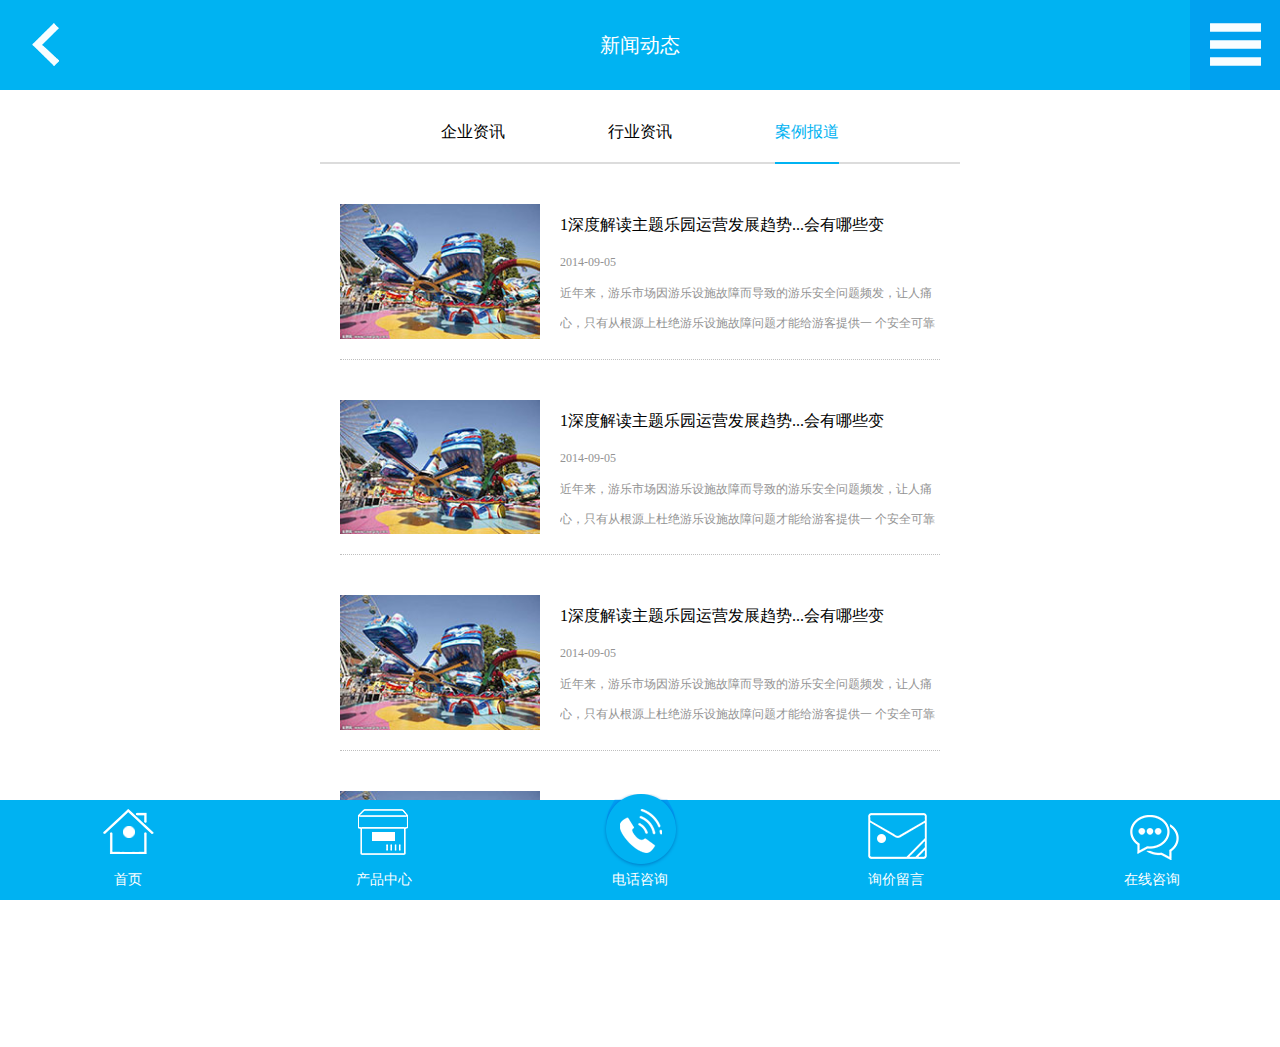
<file: news3.html>
<!DOCTYPE html>
<html lang="en">
<head>
	<meta charset="UTF-8">
	<meta name="viewport" content="initial-scale=1,maximum-scale=1, minimum-scale=1 user-scalable=no">
	<title>Document</title>
	<link rel="stylesheet" type="text/css" href="css/font-awesome.min.css">
	<link rel="stylesheet" type="text/css" href="css/swiper.css">
	<link rel="stylesheet" type="text/css" href="css/reset.css">
	<link rel="stylesheet" type="text/css" href="css/style.css">
</head>
<body>
	<div class="content">
		<!-- top start -->
		<div class="top-outer two-top clearfix">
			<div class="back">
				<img src="bk/scxvf298741965_03.png" alt="">
			</div>
			<h3>新闻动态</h3>
			<div id="top-right">
				<img src="bk/gvcv28915616_03.png">
			</div>
		</div>
		<!-- top end -->
		<!-- navbar start -->
		<div class="navbar-outer clearfix">
			<div class="navbar-left">
				<ul class="navbar-list">
					<li><a href="">首页</a></li>
					<li>
						关于我们<i class="icon"></i>
						<ul class="child-mask">
							<li><a href="">公司介绍</a></li>
							<li><a href="">公司文化</a></li>
							<li><a href="">关于我们</a></li>
						</ul>
					</li>
					<li>
						产品中心<i class="icon"></i>
						<ul class="child-mask">
							<li><a href="">大型游艺机</a></li>
							<li><a href="">豪华转马系列</a></li>
							<li><a href="">自控飞机系列</a></li>
							<li><a href="">飞行塔系列</a></li>
							<li><a href="">滑行车系列</a></li>
							<li><a href="">转盘系列</a></li>
							<li><a href="">碰碰车系列</a></li>
							<li><a href="">轨道火车系列</a></li>
							<li><a href="">摆锤系列</a></li>
							<li><a href="">游戏机系列</a></li>
							<li><a href="">主题游乐项目系列</a></li>
						</ul>
					</li>
					<li>
						新闻动态<i class="icon"></i>
						<ul class="child-mask">
							<li><a href="">企业资讯</a></li>
							<li><a href="">行业资讯</a></li>
							<li><a href="">案例报道</a></li>
						</ul>
					</li>
					<li>
						案例中心<i class="icon"></i>
						<ul class="child-mask">
							<li><a href="">游乐园设备</a></li>
							<li><a href="">新型游乐设备</a></li>
							<li><a href="">火车游乐设备</a></li>
							<li><a href="">转马游乐设备</a></li>
							<li><a href="">自控游乐设备</a></li>
							<li><a href="">儿童游乐设备</a></li>
							<li><a href="">大型游乐设备</a></li>
						</ul>
					</li>
					<li>
						<a href="">联系我们</a>
					</li>
				</ul>
			</div>
			<div class="navbar-right">
				<h3>产品中心</h3>
				<div class="product-category clearfix">
					<div class="item">
						<a href="" class="item-inner">
							<i class="icon"></i>
							<span></span>
						</a>
					</div>
					<div class="item">						
						<a href="" class="item-inner">
							<i class="icon"></i>
							<span>大型游艺机</span>
						</a>
					</div>
					<div class="item">						
						<a href="" class="item-inner">
							<i class="icon"></i>
							<span>豪华转马系列</span>
						</a>
					</div>
					<div class="item">						
						<a href="" class="item-inner">
							<i class="icon"></i>
							<span>自控飞机系列</span>
						</a>
					</div>
					<div class="item">						
						<a href="" class="item-inner">
							<i class="icon"></i>
							<span>飞行塔系列</span>
						</a>
					</div>
					<div class="item">						
						<a href="" class="item-inner">
							<i class="icon"></i>
							<span>滑行车系列</span>
						</a>
					</div>
					<div class="item">						
						<a href="" class="item-inner">
							<i class="icon"></i>
							<span>转盘系列</span>
						</a>
					</div>
					<div class="item">						
						<a href="" class="item-inner">
							<i class="icon"></i>
							<span>碰碰车系列</span>
						</a>
					</div>
					<div class="item">						
						<a href="" class="item-inner">
							<i class="icon"></i>
							<span>轨道火车系列</span>
						</a>
					</div>
					<div class="item">						
						<a href="" class="item-inner">
							<i class="icon"></i>
							<span>摆锤系列</span>
						</a>
					</div>
					<div class="item">						
						<a href="" class="item-inner">
							<i class="icon"></i>
							<span>游戏机系列</span>
						</a>
					</div>
					<div class="item">						
						<a href="" class="item-inner">
							<i class="icon"></i>
							<span>主题游乐项目系列</span>
						</a>
					</div>
				</div>
			</div>
		</div>
		<!-- navbar end -->
		<!-- about us start -->
		<div class="about-us-outer">
			<div class="about-column">
				<div class="about-column-inner fbox">
					<div class="item">
						<a href="">企业资讯</a>
					</div>
					<div class="item">
						<a href="">行业资讯</a>
					</div>
					<div class="item">
						<a href="" class="active">案例报道</a>
					</div>
				</div>
			</div>
			<div class="enterprise-news">
				<div class="item-box fbox">
					<div class="img-box">
						<a href="">
							<img src="images/sfcfvbgsdg_03.jpg" alt="">
						</a>
					</div>
					<div class="item">
						<h3 class="text-of"><a href="">1深度解读主题乐园运营发展趋势...会有哪些变</a></h3>
						<p class="text-of time">2014-09-05</p>
						<p class="text">近年来，游乐市场因游乐设施故障而导致的游乐安全问题频发，让人痛心，只有从根源上杜绝游乐设施故障问题才能给游客提供一
个安全可靠的游乐场所。那么游乐设施常见的故障问题都有哪些呢?又该如何解决呢?</p>
					</div>
				</div>
				<div class="item-box fbox">
					<div class="img-box">
						<a href="">
							<img src="images/sfcfvbgsdg_03.jpg" alt="">
						</a>
					</div>
					<div class="item">
						<h3 class="text-of"><a href="">1深度解读主题乐园运营发展趋势...会有哪些变</a></h3>
						<p class="text-of time">2014-09-05</p>
						<p class="text">近年来，游乐市场因游乐设施故障而导致的游乐安全问题频发，让人痛心，只有从根源上杜绝游乐设施故障问题才能给游客提供一
个安全可靠的游乐场所。那么游乐设施常见的故障问题都有哪些呢?又该如何解决呢?</p>
					</div>
				</div>
				<div class="item-box fbox">
					<div class="img-box">
						<a href="">
							<img src="images/sfcfvbgsdg_03.jpg" alt="">
						</a>
					</div>
					<div class="item">
						<h3 class="text-of"><a href="">1深度解读主题乐园运营发展趋势...会有哪些变</a></h3>
						<p class="text-of time">2014-09-05</p>
						<p class="text">近年来，游乐市场因游乐设施故障而导致的游乐安全问题频发，让人痛心，只有从根源上杜绝游乐设施故障问题才能给游客提供一
个安全可靠的游乐场所。那么游乐设施常见的故障问题都有哪些呢?又该如何解决呢?</p>
					</div>
				</div>
				<div class="item-box fbox">
					<div class="img-box">
						<a href="">
							<img src="images/sfcfvbgsdg_03.jpg" alt="">
						</a>
					</div>
					<div class="item">
						<h3 class="text-of"><a href="">1深度解读主题乐园运营发展趋势...会有哪些变</a></h3>
						<p class="text-of time">2014-09-05</p>
						<p class="text">近年来，游乐市场因游乐设施故障而导致的游乐安全问题频发，让人痛心，只有从根源上杜绝游乐设施故障问题才能给游客提供一
个安全可靠的游乐场所。那么游乐设施常见的故障问题都有哪些呢?又该如何解决呢?</p>
					</div>
				</div>
			</div>
		</div>	
		<!-- about us end -->		
		<!-- footer start-->
		<div class="footer-outer">
			<ul class="footer-nav fbox">
				<li class="item">					
					<a href="">
						<i class="icon"></i>
						首页
					</a>
				</li>
				<li class="item">					
					<a href="">
						<i class="icon"></i>
						产品中心
					</a>
				</li>
				<li class="item">					
					<a href="">
						<i class="icon"></i>
						电话咨询
					</a>
				</li>
				<li class="item">
					<a href="">
						<i class="icon"></i>
						询价留言
					</a>
				</li>
				<li class="item">					
					<a href="">
						<i class="icon"></i>
						在线咨询
					</a>
				</li>
			</ul>
		</div>
		<!-- footer end-->
	</div>	
</body>
<script type="text/javascript" src="js/jquery-2.1.1.min.js"></script>
<script type="text/javascript" src="js/rem.js"></script>
<script type="text/javascript" src="js/jquery.easing.min.js"></script>
<script type="text/javascript" src="js/swiper-3.4.2.min.js"></script>
<script type="text/javascript" src="js/loading.js"></script>
<script type="text/javascript" src="js/js.js"></script>
<script type="text/javascript">
	var swiper4 = new Swiper('.swiper-container-4', {
    	slidesPerView: 4,
	    speed:500,
	    autoplay:3000,
	    loop:true,
	    spaceBetween: 5,
        autoplayDisableOnInteraction:false,
    });  
</script>
</html>
</file>
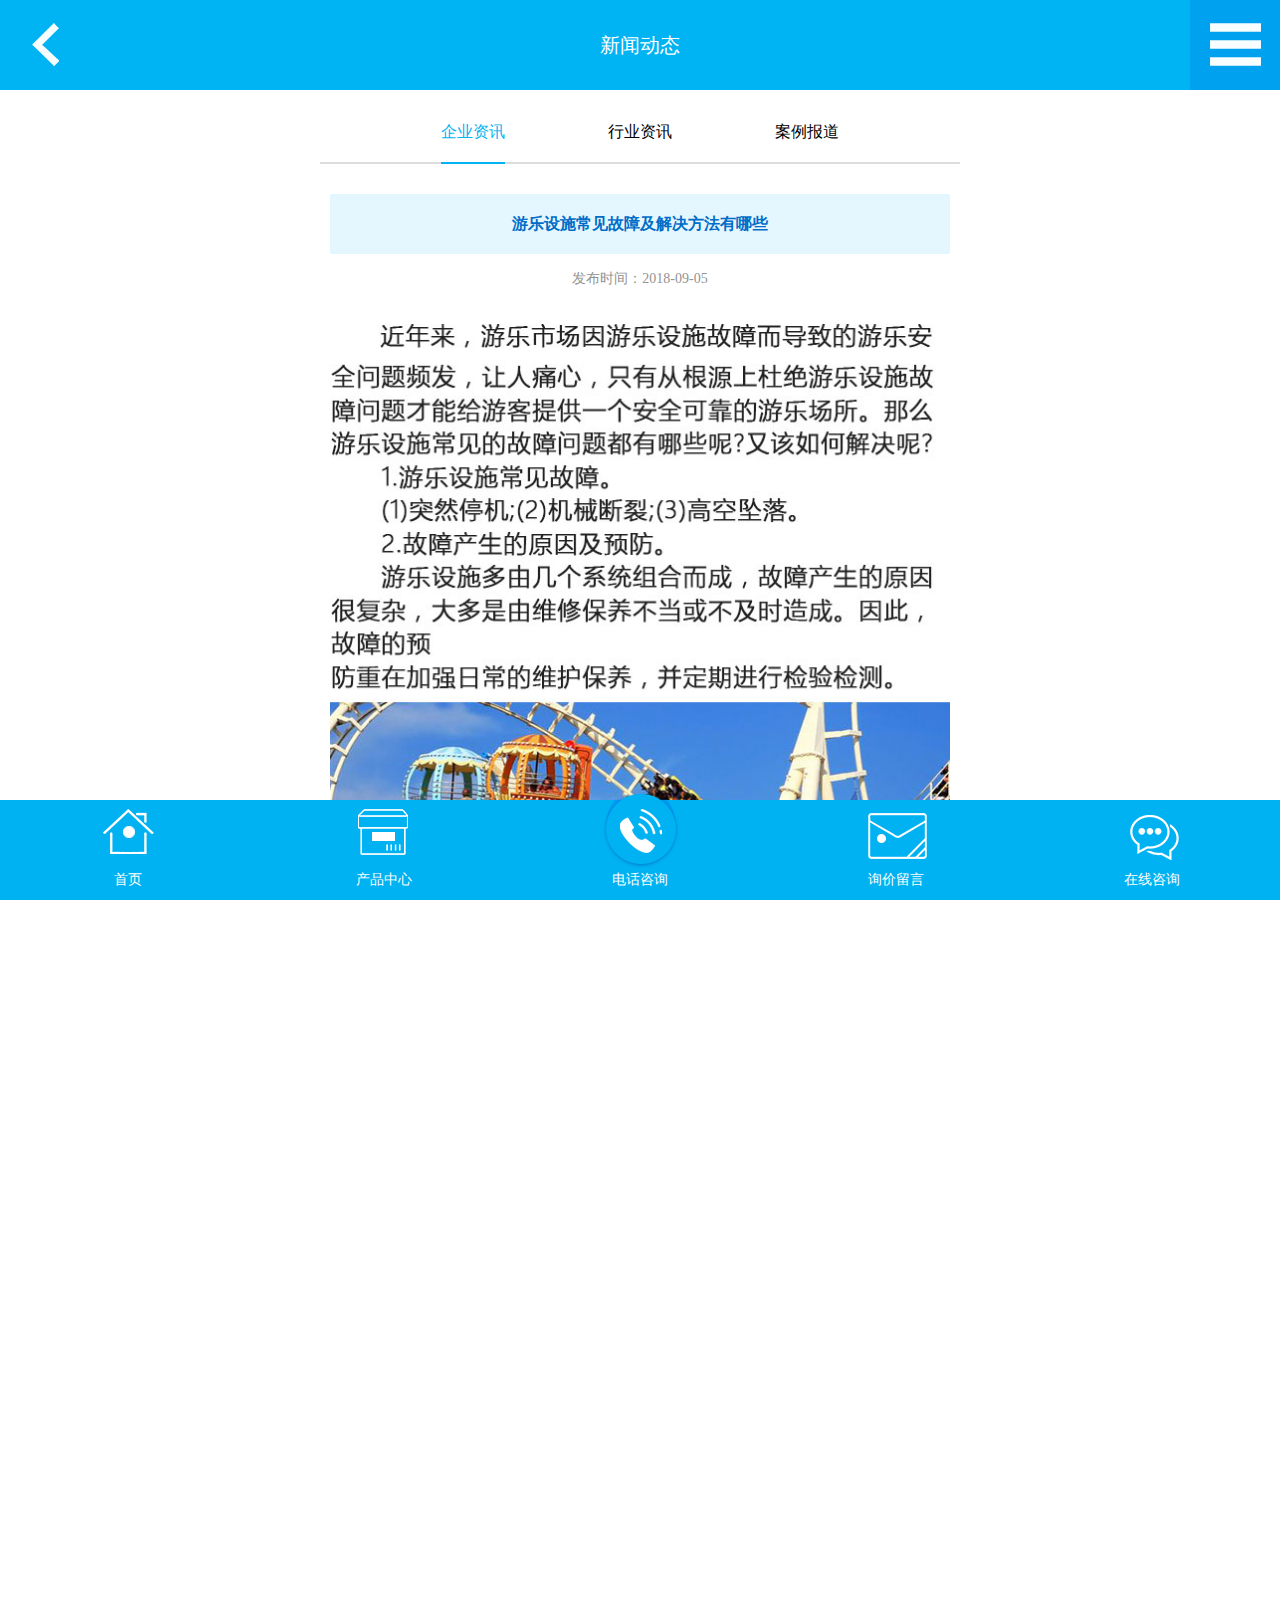
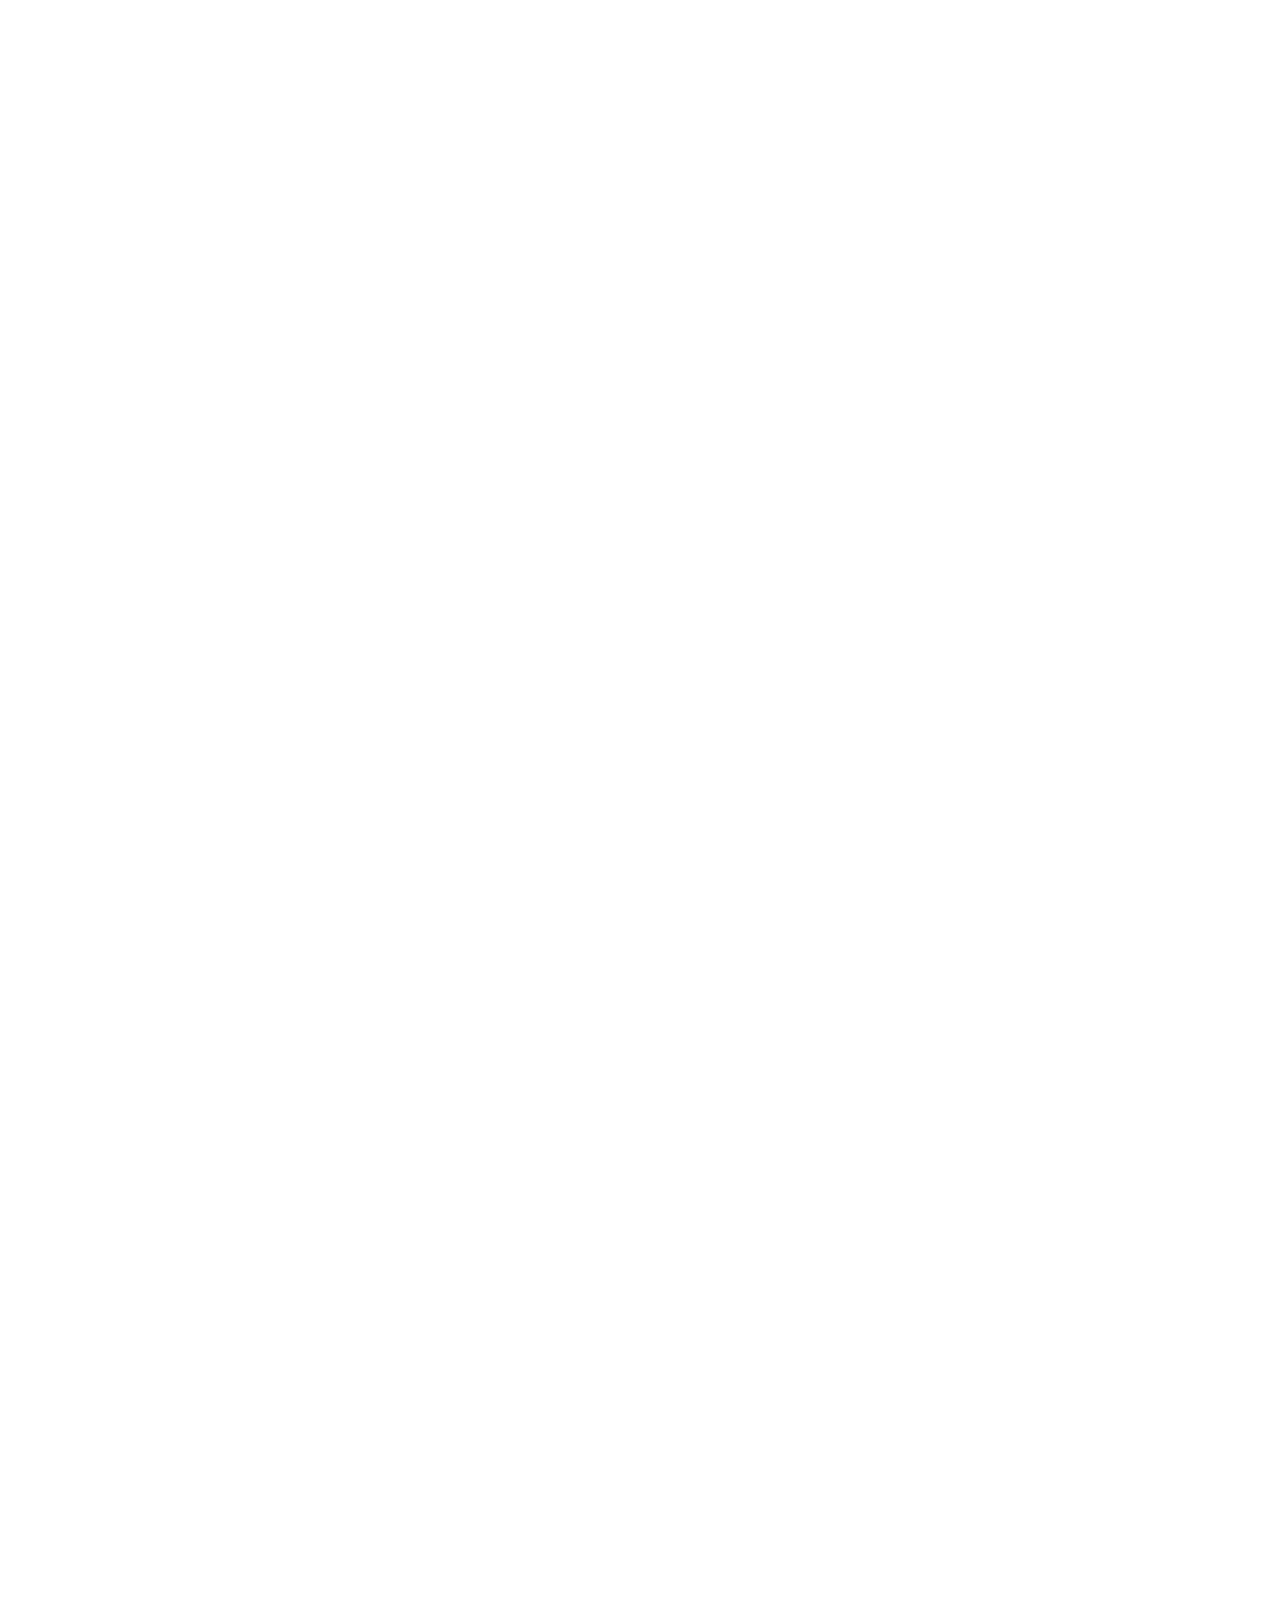
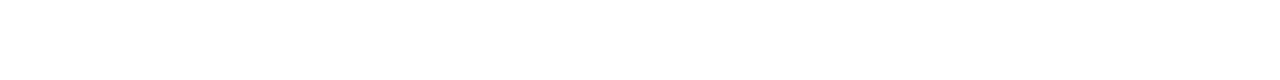
<file: newsDetails.html>
<!DOCTYPE html>
<html lang="en">
<head>
	<meta charset="UTF-8">
	<meta name="viewport" content="initial-scale=1,maximum-scale=1, minimum-scale=1 user-scalable=no">
	<title>Document</title>
	<link rel="stylesheet" type="text/css" href="css/font-awesome.min.css">
	<link rel="stylesheet" type="text/css" href="css/swiper.css">
	<link rel="stylesheet" type="text/css" href="css/reset.css">
	<link rel="stylesheet" type="text/css" href="css/style.css">
</head>
<body>
	<div class="content">
		<!-- top start -->
		<div class="top-outer two-top clearfix">
			<div class="back">
				<img src="bk/scxvf298741965_03.png" alt="">
			</div>
			<h3>新闻动态</h3>
			<div id="top-right">
				<img src="bk/gvcv28915616_03.png">
			</div>
		</div>
		<!-- top end -->
		<!-- navbar start -->
		<div class="navbar-outer clearfix">
			<div class="navbar-left">
				<ul class="navbar-list">
					<li><a href="">首页</a></li>
					<li>
						关于我们<i class="icon"></i>
						<ul class="child-mask">
							<li><a href="">公司介绍</a></li>
							<li><a href="">公司文化</a></li>
							<li><a href="">关于我们</a></li>
						</ul>
					</li>
					<li>
						产品中心<i class="icon"></i>
						<ul class="child-mask">
							<li><a href="">大型游艺机</a></li>
							<li><a href="">豪华转马系列</a></li>
							<li><a href="">自控飞机系列</a></li>
							<li><a href="">飞行塔系列</a></li>
							<li><a href="">滑行车系列</a></li>
							<li><a href="">转盘系列</a></li>
							<li><a href="">碰碰车系列</a></li>
							<li><a href="">轨道火车系列</a></li>
							<li><a href="">摆锤系列</a></li>
							<li><a href="">游戏机系列</a></li>
							<li><a href="">主题游乐项目系列</a></li>
						</ul>
					</li>
					<li>
						新闻动态<i class="icon"></i>
						<ul class="child-mask">
							<li><a href="">企业资讯</a></li>
							<li><a href="">行业资讯</a></li>
							<li><a href="">案例报道</a></li>
						</ul>
					</li>
					<li>
						案例中心<i class="icon"></i>
						<ul class="child-mask">
							<li><a href="">游乐园设备</a></li>
							<li><a href="">新型游乐设备</a></li>
							<li><a href="">火车游乐设备</a></li>
							<li><a href="">转马游乐设备</a></li>
							<li><a href="">自控游乐设备</a></li>
							<li><a href="">儿童游乐设备</a></li>
							<li><a href="">大型游乐设备</a></li>
						</ul>
					</li>
					<li>
						<a href="">联系我们</a>
					</li>
				</ul>
			</div>
			<div class="navbar-right">
				<h3>产品中心</h3>
				<div class="product-category clearfix">
					<div class="item">
						<a href="" class="item-inner">
							<i class="icon"></i>
							<span></span>
						</a>
					</div>
					<div class="item">						
						<a href="" class="item-inner">
							<i class="icon"></i>
							<span>大型游艺机</span>
						</a>
					</div>
					<div class="item">						
						<a href="" class="item-inner">
							<i class="icon"></i>
							<span>豪华转马系列</span>
						</a>
					</div>
					<div class="item">						
						<a href="" class="item-inner">
							<i class="icon"></i>
							<span>自控飞机系列</span>
						</a>
					</div>
					<div class="item">						
						<a href="" class="item-inner">
							<i class="icon"></i>
							<span>飞行塔系列</span>
						</a>
					</div>
					<div class="item">						
						<a href="" class="item-inner">
							<i class="icon"></i>
							<span>滑行车系列</span>
						</a>
					</div>
					<div class="item">						
						<a href="" class="item-inner">
							<i class="icon"></i>
							<span>转盘系列</span>
						</a>
					</div>
					<div class="item">						
						<a href="" class="item-inner">
							<i class="icon"></i>
							<span>碰碰车系列</span>
						</a>
					</div>
					<div class="item">						
						<a href="" class="item-inner">
							<i class="icon"></i>
							<span>轨道火车系列</span>
						</a>
					</div>
					<div class="item">						
						<a href="" class="item-inner">
							<i class="icon"></i>
							<span>摆锤系列</span>
						</a>
					</div>
					<div class="item">						
						<a href="" class="item-inner">
							<i class="icon"></i>
							<span>游戏机系列</span>
						</a>
					</div>
					<div class="item">						
						<a href="" class="item-inner">
							<i class="icon"></i>
							<span>主题游乐项目系列</span>
						</a>
					</div>
				</div>
			</div>
		</div>
		<!-- navbar end -->
		<!-- about us start -->
		<div class="about-us-outer">
			<div class="about-column">
				<div class="about-column-inner fbox">
					<div class="item">
						<a href="" class="active">企业资讯</a>
					</div>
					<div class="item">
						<a href="">行业资讯</a>
					</div>
					<div class="item">
						<a href="">案例报道</a>
					</div>
				</div>
			</div>
			<div class="news-details-text">
				<h3 class="title">游乐设施常见故障及解决方法有哪些</h3>
				<p class="ms">发布时间：2018-09-05</p>
				<div class="text">
					<img src="images/sfxvfdf1916513200564_03.jpg" alt="">
				</div>
			</div>
		</div>	
		<div class="news-page">
			<a href="" class="active">上一篇：<span>没有了</span></a>
			<a href="">下一篇：<span>广州广材有限公司案例</span></a>
		</div>
		<!-- about us end -->		
		<!-- footer start-->
		<div class="footer-outer">
			<ul class="footer-nav fbox">
				<li class="item">					
					<a href="">
						<i class="icon"></i>
						首页
					</a>
				</li>
				<li class="item">					
					<a href="">
						<i class="icon"></i>
						产品中心
					</a>
				</li>
				<li class="item">					
					<a href="">
						<i class="icon"></i>
						电话咨询
					</a>
				</li>
				<li class="item">
					<a href="">
						<i class="icon"></i>
						询价留言
					</a>
				</li>
				<li class="item">					
					<a href="">
						<i class="icon"></i>
						在线咨询
					</a>
				</li>
			</ul>
		</div>
		<!-- footer end-->
	</div>	
</body>
<script type="text/javascript" src="js/jquery-2.1.1.min.js"></script>
<script type="text/javascript" src="js/rem.js"></script>
<script type="text/javascript" src="js/jquery.easing.min.js"></script>
<script type="text/javascript" src="js/swiper-3.4.2.min.js"></script>
<script type="text/javascript" src="js/loading.js"></script>
<script type="text/javascript" src="js/js.js"></script>
<script type="text/javascript">
	var swiper4 = new Swiper('.swiper-container-4', {
    	slidesPerView: 4,
	    speed:500,
	    autoplay:3000,
	    loop:true,
	    spaceBetween: 5,
        autoplayDisableOnInteraction:false,
    });  
</script>
</html>
</file>
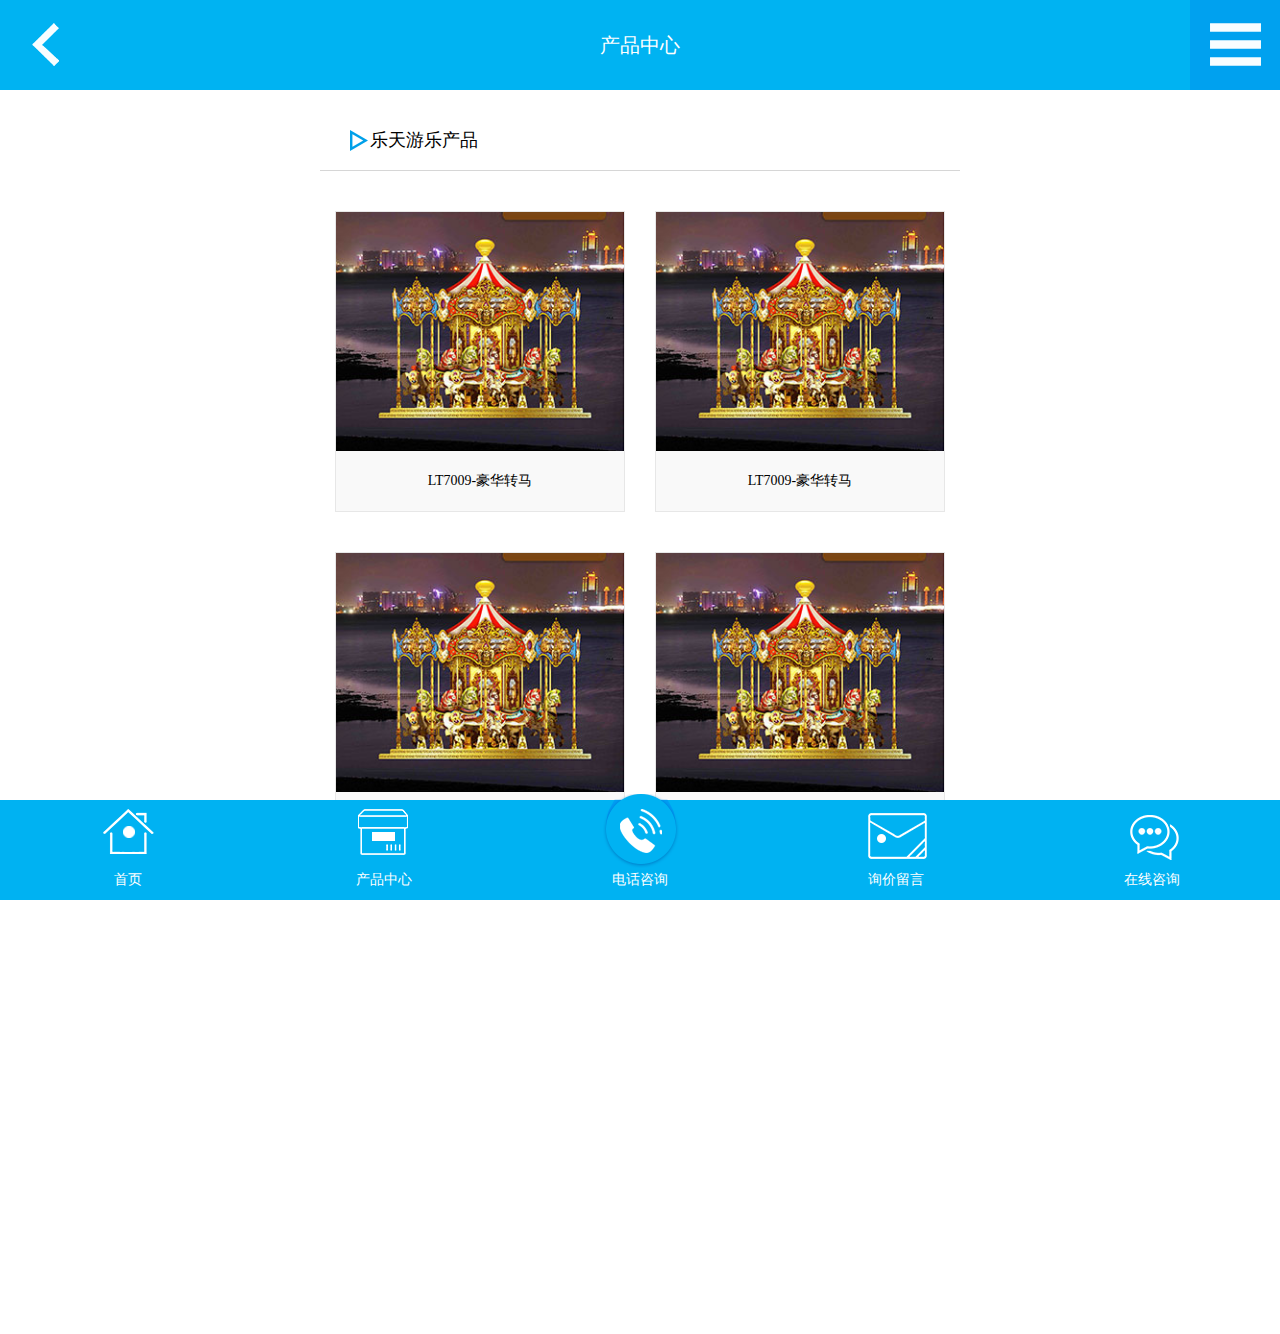
<file: productCenter.html>
<!DOCTYPE html>
<html lang="en">
<head>
	<meta charset="UTF-8">
	<meta name="viewport" content="initial-scale=1,maximum-scale=1, minimum-scale=1 user-scalable=no">
	<title>Document</title>
	<link rel="stylesheet" type="text/css" href="css/font-awesome.min.css">
	<link rel="stylesheet" type="text/css" href="css/swiper.css">
	<link rel="stylesheet" type="text/css" href="css/reset.css">
	<link rel="stylesheet" type="text/css" href="css/style.css">
</head>
<body>
	<div class="content">
		<!-- top start -->
		<div class="top-outer two-top clearfix">
			<div class="back">
				<img src="bk/scxvf298741965_03.png" alt="">
			</div>
			<h3>产品中心</h3>
			<div id="top-right">
				<img src="bk/gvcv28915616_03.png">
			</div>
		</div>
		<!-- top end -->
		<!-- navbar start -->
		<div class="navbar-outer clearfix">
			<div class="navbar-left">
				<ul class="navbar-list">
					<li><a href="">首页</a></li>
					<li>
						关于我们<i class="icon"></i>
						<ul class="child-mask">
							<li><a href="">公司介绍</a></li>
							<li><a href="">公司文化</a></li>
							<li><a href="">关于我们</a></li>
						</ul>
					</li>
					<li>
						产品中心<i class="icon"></i>
						<ul class="child-mask">
							<li><a href="">大型游艺机</a></li>
							<li><a href="">豪华转马系列</a></li>
							<li><a href="">自控飞机系列</a></li>
							<li><a href="">飞行塔系列</a></li>
							<li><a href="">滑行车系列</a></li>
							<li><a href="">转盘系列</a></li>
							<li><a href="">碰碰车系列</a></li>
							<li><a href="">轨道火车系列</a></li>
							<li><a href="">摆锤系列</a></li>
							<li><a href="">游戏机系列</a></li>
							<li><a href="">主题游乐项目系列</a></li>
						</ul>
					</li>
					<li>
						新闻动态<i class="icon"></i>
						<ul class="child-mask">
							<li><a href="">企业资讯</a></li>
							<li><a href="">行业资讯</a></li>
							<li><a href="">案例报道</a></li>
						</ul>
					</li>
					<li>
						案例中心<i class="icon"></i>
						<ul class="child-mask">
							<li><a href="">游乐园设备</a></li>
							<li><a href="">新型游乐设备</a></li>
							<li><a href="">火车游乐设备</a></li>
							<li><a href="">转马游乐设备</a></li>
							<li><a href="">自控游乐设备</a></li>
							<li><a href="">儿童游乐设备</a></li>
							<li><a href="">大型游乐设备</a></li>
						</ul>
					</li>
					<li>
						<a href="">联系我们</a>
					</li>
				</ul>
			</div>
			<div class="navbar-right">
				<h3>产品中心</h3>
				<div class="product-category clearfix">
					<div class="item">
						<a href="" class="item-inner">
							<i class="icon"></i>
							<span></span>
						</a>
					</div>
					<div class="item">						
						<a href="" class="item-inner">
							<i class="icon"></i>
							<span>大型游艺机</span>
						</a>
					</div>
					<div class="item">						
						<a href="" class="item-inner">
							<i class="icon"></i>
							<span>豪华转马系列</span>
						</a>
					</div>
					<div class="item">						
						<a href="" class="item-inner">
							<i class="icon"></i>
							<span>自控飞机系列</span>
						</a>
					</div>
					<div class="item">						
						<a href="" class="item-inner">
							<i class="icon"></i>
							<span>飞行塔系列</span>
						</a>
					</div>
					<div class="item">						
						<a href="" class="item-inner">
							<i class="icon"></i>
							<span>滑行车系列</span>
						</a>
					</div>
					<div class="item">						
						<a href="" class="item-inner">
							<i class="icon"></i>
							<span>转盘系列</span>
						</a>
					</div>
					<div class="item">						
						<a href="" class="item-inner">
							<i class="icon"></i>
							<span>碰碰车系列</span>
						</a>
					</div>
					<div class="item">						
						<a href="" class="item-inner">
							<i class="icon"></i>
							<span>轨道火车系列</span>
						</a>
					</div>
					<div class="item">						
						<a href="" class="item-inner">
							<i class="icon"></i>
							<span>摆锤系列</span>
						</a>
					</div>
					<div class="item">						
						<a href="" class="item-inner">
							<i class="icon"></i>
							<span>游戏机系列</span>
						</a>
					</div>
					<div class="item">						
						<a href="" class="item-inner">
							<i class="icon"></i>
							<span>主题游乐项目系列</span>
						</a>
					</div>
				</div>
			</div>
		</div>
		<!-- navbar end -->
		<div class="product-center-outer">
			<h3 class="title">乐天游乐产品</h3>
			<div class="product-list clearfix">
				<div class="item">
					<div class="item-inner">
						<div class="img-box">
							<a href=""><img src="images/gvxcgfg9841651564_03.jpg" alt=""></a>
						</div>
						<h3 class="text-of">LT7009-豪华转马</h3>
					</div>
				</div>
				<div class="item">
					<div class="item-inner">
						<div class="img-box">
							<a href=""><img src="images/gvxcgfg9841651564_03.jpg" alt=""></a>
						</div>
						<h3 class="text-of">LT7009-豪华转马</h3>
					</div>
				</div>
				<div class="item">
					<div class="item-inner">
						<div class="img-box">
							<a href=""><img src="images/gvxcgfg9841651564_03.jpg" alt=""></a>
						</div>
						<h3 class="text-of">LT7009-豪华转马</h3>
					</div>
				</div>
				<div class="item">
					<div class="item-inner">
						<div class="img-box">
							<a href=""><img src="images/gvxcgfg9841651564_03.jpg" alt=""></a>
						</div>
						<h3 class="text-of">LT7009-豪华转马</h3>
					</div>
				</div>
				<div class="item">
					<div class="item-inner">
						<div class="img-box">
							<a href=""><img src="images/gvxcgfg9841651564_03.jpg" alt=""></a>
						</div>
						<h3 class="text-of">LT7009-豪华转马</h3>
					</div>
				</div>
				<div class="item">
					<div class="item-inner">
						<div class="img-box">
							<a href=""><img src="images/gvxcgfg9841651564_03.jpg" alt=""></a>
						</div>
						<h3 class="text-of">LT7009-豪华转马</h3>
					</div>
				</div>
			</div>
		</div>
		<!-- footer start-->
		<div class="footer-outer">
			<ul class="footer-nav fbox">
				<li class="item">					
					<a href="">
						<i class="icon"></i>
						首页
					</a>
				</li>
				<li class="item">					
					<a href="">
						<i class="icon"></i>
						产品中心
					</a>
				</li>
				<li class="item">					
					<a href="">
						<i class="icon"></i>
						电话咨询
					</a>
				</li>
				<li class="item">
					<a href="">
						<i class="icon"></i>
						询价留言
					</a>
				</li>
				<li class="item">					
					<a href="">
						<i class="icon"></i>
						在线咨询
					</a>
				</li>
			</ul>
		</div>
		<!-- footer end-->
	</div>	
</body>
<script type="text/javascript" src="js/jquery-2.1.1.min.js"></script>
<script type="text/javascript" src="js/rem.js"></script>
<script type="text/javascript" src="js/jquery.easing.min.js"></script>
<script type="text/javascript" src="js/swiper-3.4.2.min.js"></script>
<script type="text/javascript" src="js/loading.js"></script>
<script type="text/javascript" src="js/js.js"></script>
</html>
</file>
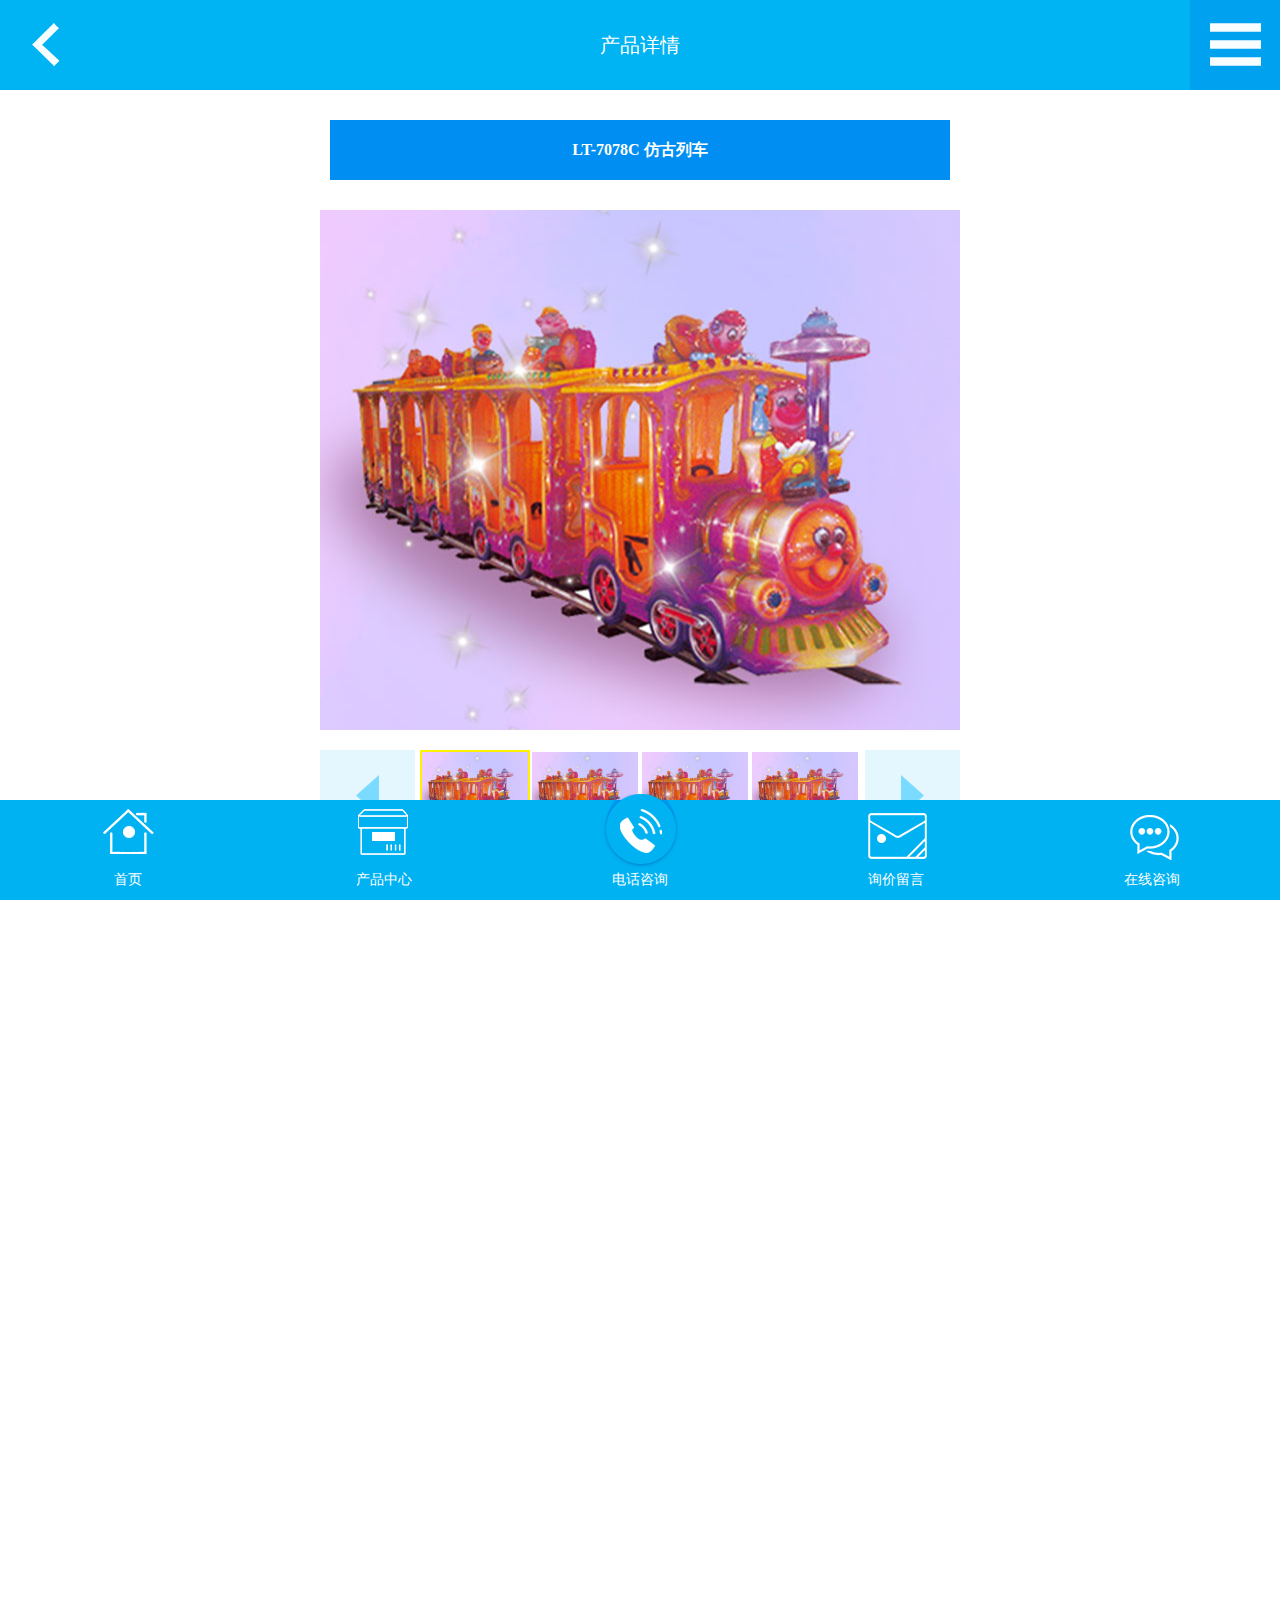
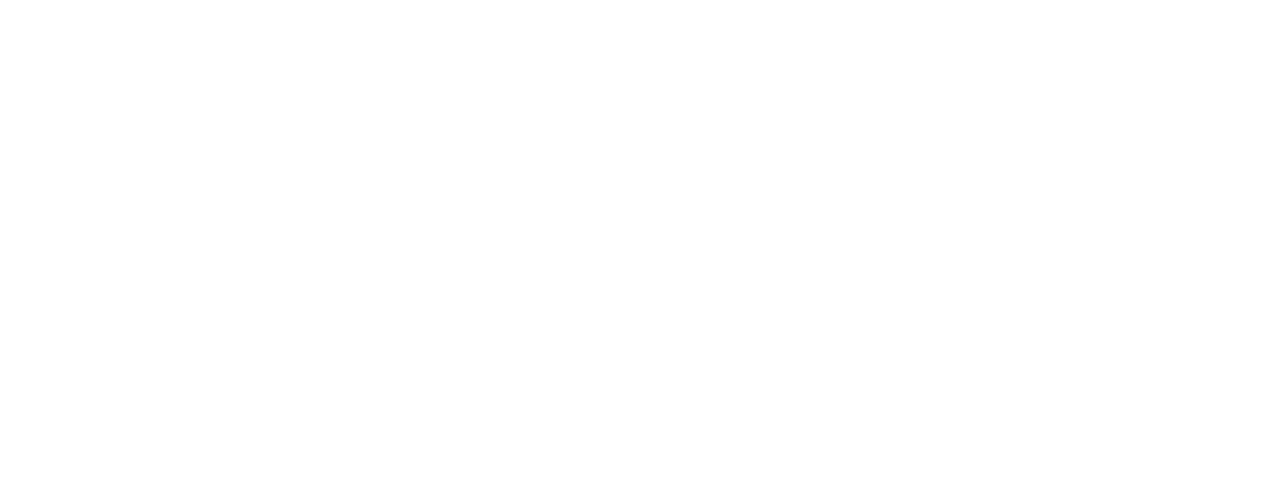
<file: productDetails.html>
<!DOCTYPE html>
<html lang="en">
<head>
	<meta charset="UTF-8">
	<meta name="viewport" content="initial-scale=1,maximum-scale=1, minimum-scale=1 user-scalable=no">
	<title>Document</title>
	<link rel="stylesheet" type="text/css" href="css/font-awesome.min.css">
	<link rel="stylesheet" type="text/css" href="css/swiper.css">
	<link rel="stylesheet" type="text/css" href="css/reset.css">
	<link rel="stylesheet" type="text/css" href="css/style.css">
</head>
<body>
	<div class="content">
		<!-- top start -->
		<div class="top-outer two-top clearfix">
			<div class="back">
				<img src="bk/scxvf298741965_03.png" alt="">
			</div>
			<h3>产品详情</h3>
			<div id="top-right">
				<img src="bk/gvcv28915616_03.png">
			</div>
		</div>
		<!-- top end -->
		<!-- navbar start -->
		<div class="navbar-outer clearfix">
			<div class="navbar-left">
				<ul class="navbar-list">
					<li><a href="">首页</a></li>
					<li>
						关于我们<i class="icon"></i>
						<ul class="child-mask">
							<li><a href="">公司介绍</a></li>
							<li><a href="">公司文化</a></li>
							<li><a href="">关于我们</a></li>
						</ul>
					</li>
					<li>
						产品中心<i class="icon"></i>
						<ul class="child-mask">
							<li><a href="">大型游艺机</a></li>
							<li><a href="">豪华转马系列</a></li>
							<li><a href="">自控飞机系列</a></li>
							<li><a href="">飞行塔系列</a></li>
							<li><a href="">滑行车系列</a></li>
							<li><a href="">转盘系列</a></li>
							<li><a href="">碰碰车系列</a></li>
							<li><a href="">轨道火车系列</a></li>
							<li><a href="">摆锤系列</a></li>
							<li><a href="">游戏机系列</a></li>
							<li><a href="">主题游乐项目系列</a></li>
						</ul>
					</li>
					<li>
						新闻动态<i class="icon"></i>
						<ul class="child-mask">
							<li><a href="">企业资讯</a></li>
							<li><a href="">行业资讯</a></li>
							<li><a href="">案例报道</a></li>
						</ul>
					</li>
					<li>
						案例中心<i class="icon"></i>
						<ul class="child-mask">
							<li><a href="">游乐园设备</a></li>
							<li><a href="">新型游乐设备</a></li>
							<li><a href="">火车游乐设备</a></li>
							<li><a href="">转马游乐设备</a></li>
							<li><a href="">自控游乐设备</a></li>
							<li><a href="">儿童游乐设备</a></li>
							<li><a href="">大型游乐设备</a></li>
						</ul>
					</li>
					<li>
						<a href="">联系我们</a>
					</li>
				</ul>
			</div>
			<div class="navbar-right">
				<h3>产品中心</h3>
				<div class="product-category clearfix">
					<div class="item">
						<a href="" class="item-inner">
							<i class="icon"></i>
							<span></span>
						</a>
					</div>
					<div class="item">						
						<a href="" class="item-inner">
							<i class="icon"></i>
							<span>大型游艺机</span>
						</a>
					</div>
					<div class="item">						
						<a href="" class="item-inner">
							<i class="icon"></i>
							<span>豪华转马系列</span>
						</a>
					</div>
					<div class="item">						
						<a href="" class="item-inner">
							<i class="icon"></i>
							<span>自控飞机系列</span>
						</a>
					</div>
					<div class="item">						
						<a href="" class="item-inner">
							<i class="icon"></i>
							<span>飞行塔系列</span>
						</a>
					</div>
					<div class="item">						
						<a href="" class="item-inner">
							<i class="icon"></i>
							<span>滑行车系列</span>
						</a>
					</div>
					<div class="item">						
						<a href="" class="item-inner">
							<i class="icon"></i>
							<span>转盘系列</span>
						</a>
					</div>
					<div class="item">						
						<a href="" class="item-inner">
							<i class="icon"></i>
							<span>碰碰车系列</span>
						</a>
					</div>
					<div class="item">						
						<a href="" class="item-inner">
							<i class="icon"></i>
							<span>轨道火车系列</span>
						</a>
					</div>
					<div class="item">						
						<a href="" class="item-inner">
							<i class="icon"></i>
							<span>摆锤系列</span>
						</a>
					</div>
					<div class="item">						
						<a href="" class="item-inner">
							<i class="icon"></i>
							<span>游戏机系列</span>
						</a>
					</div>
					<div class="item">						
						<a href="" class="item-inner">
							<i class="icon"></i>
							<span>主题游乐项目系列</span>
						</a>
					</div>
				</div>
			</div>
		</div>
		<!-- navbar end -->
		<!-- about us start -->
		<div class="about-us-outer">
			<div class="news-details-text">
				<h3 class="title case-title">LT-7078C 仿古列车</h3>				
			</div>
			<div class="porduct-details-info">
				<div class="product-pic">
					<div class="swiper-container gallery-top">
				        <div class="swiper-wrapper">
				            <div class="swiper-slide" style="background-image:url(images/asdasd56216.jpg)"></div>
				            <div class="swiper-slide" style="background-image:url(images/asdasd56216.jpg)"></div>
				            <div class="swiper-slide" style="background-image:url(images/asdasd56216.jpg)"></div>
				            <div class="swiper-slide" style="background-image:url(images/asdasd56216.jpg)"></div>
				            <div class="swiper-slide" style="background-image:url(images/asdasd56216.jpg)"></div>
				        </div>
					</div>					
				</div>
				<div class="min-product-pic">
					<div class="min-product-inner">
						<div class="swiper-container gallery-thumbs">
					        <div class="swiper-wrapper">
					            <div class="swiper-slide" style="background-image:url(images/asdasd56216.jpg)"></div>
					            <div class="swiper-slide" style="background-image:url(images/asdasd56216.jpg)"></div>
					            <div class="swiper-slide" style="background-image:url(images/asdasd56216.jpg)"></div>
					            <div class="swiper-slide" style="background-image:url(images/asdasd56216.jpg)"></div>
					            <div class="swiper-slide" style="background-image:url(images/asdasd56216.jpg)"></div>
					        </div>				        
					    </div>
					</div>
				    <div class="swiper-button-next swiper-button-white"></div>
        			<div class="swiper-button-prev swiper-button-white"></div>
				</div>
				<div class="datails-parameter">
					<div class="fbox">
						<span>品牌：</span>
						<p class="item">乐天游乐</p>
					</div>
					<div class="fbox">
						<span>规格：</span>
						<p class="item">根据场地设计</p>
					</div>
					<div class="fbox">
						<span>功率：</span>
						<p class="item">1.2KW</p>
					</div>
					<div class="fbox">
						<span>承载人员：</span>
						<p class="item">14人</p>
					</div>
				</div>
				<div class="now-buy fbox">
					<div class="item">
						<a href="">咨询价格</a>
					</div>
					<div class="item">
						<a href="">在线订单</a>
					</div>
				</div>
				<div class="product-details-tab">
					<ul class="top-tab fbox">
						<li class="item active">产品视频</li>
						<li class="item">产品信息</li>
						<li class="item">服务流程</li>
					</ul>
					<div class="details-tab-outer">
						<div class="details-tab-inner shows">
							<div class="vid-box">
								<video id="vid" width="" height="" poster="images/sfdsdf219651265_06.jpg" controls="">
									<source src="mp4/1.mp4"></source>
									当前浏览器不支持 video直接播放
								</video>
							</div>
						</div>
						<div class="details-tab-inner">
							<div class="text">
								<img src="images/fxcvsd589165_05.jpg" alt="">
							</div>
						</div>
						<div class="details-tab-inner">
							<div class="text">
								<img src="images/asf1965156asd_03.jpg" alt="">
							</div>
						</div>
					</div>
				</div>
			</div>
		</div>	
		<!-- about us end -->
		<!-- product hot start -->
		<div class="index-partner" id="two">
			<h3 class="title">
				火热推荐
			</h3>
			<div class="partner-list">
				<div class="swiper-container-3">
				    <div class="swiper-wrapper">
				        <div class="swiper-slide">
				        	<a href="">
				        		<img src="images/dsagvdfdh16516_03.jpg" alt="">
				        	</a>
				        </div>
				        <div class="swiper-slide">
				        	<a href="">
				        		<img src="images/dsagvdfdh16516_03.jpg" alt="">
				        	</a>
				        </div>
				        <div class="swiper-slide">
				        	<a href="">
				        		<img src="images/dsagvdfdh16516_03.jpg" alt="">
				        	</a>
				        </div>
				    </div>
				</div>
			</div>
		</div>
		<!-- product hot end -->		
		<!-- footer start-->
		<div class="footer-outer">
			<ul class="footer-nav fbox">
				<li class="item">					
					<a href="">
						<i class="icon"></i>
						首页
					</a>
				</li>
				<li class="item">					
					<a href="">
						<i class="icon"></i>
						产品中心
					</a>
				</li>
				<li class="item">					
					<a href="">
						<i class="icon"></i>
						电话咨询
					</a>
				</li>
				<li class="item">
					<a href="">
						<i class="icon"></i>
						询价留言
					</a>
				</li>
				<li class="item">					
					<a href="">
						<i class="icon"></i>
						在线咨询
					</a>
				</li>
			</ul>
		</div>
		<!-- footer end-->
	</div>	
</body>
<script type="text/javascript" src="js/jquery-2.1.1.min.js"></script>
<script type="text/javascript" src="js/rem.js"></script>
<script type="text/javascript" src="js/jquery.easing.min.js"></script>
<script type="text/javascript" src="js/swiper-3.4.2.min.js"></script>
<script type="text/javascript" src="js/loading.js"></script>
<script type="text/javascript" src="js/js.js"></script>
<script type="text/javascript">
	var galleryTop = new Swiper('.gallery-top', {
        nextButton: '.swiper-button-next',
        prevButton: '.swiper-button-prev',
        spaceBetween: 10,
        loop:true,
        loopedSlides: 5, //looped slides should be the same     
    });
    var galleryThumbs = new Swiper('.gallery-thumbs', {
        slidesPerView: 4,
        touchRatio: 0.2,
        loop:true,
        loopedSlides: 5, //looped slides should be the same
        slideToClickedSlide: true
    });
    galleryTop.params.control = galleryThumbs;
    galleryThumbs.params.control = galleryTop;
    var swiper3 = new Swiper('.swiper-container-3', {
    	slidesPerView: 4,
	    speed:500,
	    autoplay:3000,
	    loop:true,
	    spaceBetween: 5,
        autoplayDisableOnInteraction:false,
    });  
</script>
</html>
</file>
<file: css/style.css>
html,
body {
  height: 100%;
  overflow-x: hidden;
}
.content {
  opacity: 0;
  max-width: 10.0rem;
  margin: 0 auto;
  overflow: hidden;
  padding-bottom: 1.5625rem;
}
.top-outer {
  width: 100%;
  height: 1.40625rem;
  background: #fff;
  position: fixed;
  top: 0;
  left: 0;
  z-index: 999;
}
.top-outer .top-left {
  position: relative;
  z-index: 2;
  float: left;
}
.top-outer .top-left .logo-box {
  width: 2.65625rem;
  float: left;
}
.top-outer .top-left .logo-box img {
  width: 100%;
}
.top-outer .top-left .line {
  margin-left: 0.15625rem;
  margin-top: 0.15625rem;
  box-shadow: -3px 0px 5px #e8e7e7;
  float: left;
  width: 1px;
  height: 1.25rem;
  background: -webkit-linear-gradient(top, rgba(220, 220, 220, 0.2) 0%, #dcdcdc 50%, rgba(220, 220, 220, 0.2) 100%);
  background: -moz-linear-gradient(top, rgba(220, 220, 220, 0.2) 0%, #dcdcdc 50%, rgba(220, 220, 220, 0.2) 100%);
  background: -ms-linear-gradient(top, rgba(220, 220, 220, 0.2) 0%, #dcdcdc 50%, rgba(220, 220, 220, 0.2) 100%);
  background: -o-linear-gradient(top, rgba(220, 220, 220, 0.2) 0%, #dcdcdc 50%, rgba(220, 220, 220, 0.2) 100%);
}
.top-outer .top-left .text-box {
  float: left;
  width: 5.3125rem;
  margin-left: 0.15625rem;
}
.top-outer .top-left .text-box h1 {
  margin-top: 0.15625rem;
  line-height: 0.59375rem;
  font-size: 14px;
  color: #00ADEF;
}
.top-outer .top-left .text-box p {
  line-height: 0.5rem;
  font-size: 12px;
}
.top-outer #top-right {
  float: right;
  width: 1.40625rem;
  height: 1.40625rem;
  overflow: hidden;
  text-align: center;
  position: relative;
  z-index: 2;
  box-sizing: border-box;
  border-left: 1px solid #E5E5E5;
}
.top-outer #top-right img {
  width: 0.796875rem;
  height: 0.671875rem;
  margin: 0 auto;
  margin-top: 0.359375rem;
  display: block;
}
@media (min-width: 376px) {
  .top-outer .top-left .text-box h1 {
    font-size: 16px;
    margin-top: 0.234375rem;
  }
  .top-outer .top-left .text-box p {
    font-size: 14px;
  }
}
.navbar-outer {
  width: 100%;
  height: 100%;
  background: #fff;
  position: fixed;
  top: 1.40625rem;
  left: 100%;
  z-index: 99;
  overflow-y: scroll;
  padding-bottom: 0.3125rem;
}
.navbar-outer .navbar-left {
  float: left;
  width: 45%;
  height: 100%;
  overflow-y: scroll;
  box-shadow: 4px 4px 10px #BEBEBE;
  position: relative;
  z-index: 2;
}
.navbar-outer .navbar-left .navbar-list {
  padding-bottom: 3.125rem;
}
.navbar-outer .navbar-left .navbar-list > li {
  font-size: 16px;
  border-bottom: 1px solid #F2F2F2;
  line-height: 0.921875rem;
  text-indent: 0.3125rem;
  position: relative;
}
.navbar-outer .navbar-left .navbar-list > li a {
  display: block;
}
.navbar-outer .navbar-left .navbar-list > li .icon {
  position: absolute;
  right: 0.625rem;
  top: 0.25rem;
  width: 0.3125rem;
  height: 0.390625rem;
  background: url(../bk/asf1289651616541_03.png) no-repeat center;
  background-size: 100%;
}
.navbar-outer .navbar-left .navbar-list > li .child-mask {
  display: none;
}
.navbar-outer .navbar-left .navbar-list > li .child-mask li {
  font-size: 14px;
  background: #EEEEEE;
  border-bottom: 1px solid #BFBFBF;
  line-height: 0.921875rem;
  color: #3F3F3F;
}
.navbar-outer .navbar-left .navbar-list > li .child-mask li:last-child {
  border-bottom: none;
}
.navbar-outer .navbar-right {
  width: 55%;
  height: 100%;
  float: right;
  background: #F2F2F2;
  position: relative;
  z-index: 1;
  box-sizing: border-box;
  padding-left: 0.3125rem;
  overflow-y: scroll;
  padding-bottom: 3.125rem;
}
.navbar-outer .navbar-right > h3 {
  font-size: 16px;
  margin-top: 0.15625rem;
  text-indent: 0.15625rem;
}
.navbar-outer .navbar-right .product-category {
  margin-top: 0.15625rem;
}
.navbar-outer .navbar-right .product-category .item {
  display: block;
  float: left;
  box-sizing: border-box;
  width: 50%;
  padding: 0.125rem;
}
.navbar-outer .navbar-right .product-category .item .item-inner {
  display: block;
  padding: 0 0.078125rem;
  background-size: 16.5625rem 0.9375rem ;
  background: #fff;
}
.navbar-outer .navbar-right .product-category .item .item-inner .icon {
  display: block;
  margin: 0 auto;
  width: 1.40625rem;
  height: 1.40625rem;
  background: url(../bk/navbar_bk_blue_03.png) no-repeat;
  background-size: 16.5625rem 0.9375rem;
}
.navbar-outer .navbar-right .product-category .item .item-inner span {
  text-align: center;
  display: block;
  height: 30px;
  line-height: 15px;
  line-height: ;
  font-size: 12px;
}
.navbar-outer .navbar-right .product-category .item:first-child .item-inner {
  background: #ffffff url(../bk/adsfg1965165165_03.png) no-repeat center;
  background-size: 1.453125rem 1.40625rem;
}
.navbar-outer .navbar-right .product-category .item:first-child .icon {
  background: none;
}
.navbar-outer .navbar-right .product-category .item:first-child + div .icon {
  background-position: 0.15625rem 0.390625rem;
}
.navbar-outer .navbar-right .product-category .item:first-child + div + div .icon {
  background-position: -1.359375rem 0.390625rem;
}
.navbar-outer .navbar-right .product-category .item:first-child + div + div + div .icon {
  background-position: -2.875rem 0.390625rem;
}
.navbar-outer .navbar-right .product-category .item:first-child + div + div + div + div .icon {
  background-position: -4.46875rem 0.390625rem;
}
.navbar-outer .navbar-right .product-category .item:first-child + div + div + div + div + div .icon {
  background-position: -6.03125rem 0.390625rem;
}
.navbar-outer .navbar-right .product-category .item:first-child + div + div + div + div + div + div .icon {
  background-position: -7.59375rem 0.390625rem;
}
.navbar-outer .navbar-right .product-category .item:first-child + div + div + div + div + div + div + div .icon {
  background-position: -9.15625rem 0.390625rem;
}
.navbar-outer .navbar-right .product-category .item:first-child + div + div + div + div + div + div + div + div .icon {
  background-position: -10.71875rem 0.390625rem;
}
.navbar-outer .navbar-right .product-category .item:first-child + div + div + div + div + div + div + div + div + div .icon {
  background-position: -12.28125rem 0.390625rem;
}
.navbar-outer .navbar-right .product-category .item:first-child + div + div + div + div + div + div + div + div + div + div .icon {
  background-position: -13.84375rem 0.390625rem;
}
.navbar-outer .navbar-right .product-category .item:first-child + div + div + div + div + div + div + div + div + div + div .icon {
  background-position: -15.40625rem 0.390625rem;
}
.banner-outer {
  max-width: 10.0rem;
  margin: 0 auto;
  margin-top: 1.40625rem;
  position: relative;
}
.banner-outer .swiper-container-1 .swiper-wrapper .swiper-slide img {
  width: 100%;
  display: block;
}
.banner-outer .swiper-container-1 .swiper-pagination .swiper-pagination-bullet-active {
  background: #00ADEF;
}
.banner-outer-2 {
  box-shadow: 0 0.15625rem 0.234375rem #F4F5F5;
}
.banner-outer-2 .item {
  text-align: center;
  border-right: 1px solid #EFEFEF;
  box-sizing: border-box;
}
.banner-outer-2 .item a {
  display: inline-block;
  width: 2.03125rem;
  padding-top: 0.625rem;
  text-align: center;
  font-size: 12px;
}
.banner-outer-2 .item a .icon {
  display: inline-block;
  width: 0.9375rem;
  height: 0.78125rem;
  background: url(../bk/sdg181fgh129841981defg_03.png) no-repeat;
  background-size: 8.859375rem 0.734375rem;
}
.banner-outer-2 .item a p {
  text-align: center;
}
.banner-outer-2 .item:last-child {
  border-right: none;
}
.banner-outer-2 .item:first-child .icon {
  background-position: 0.078125rem 0;
}
.banner-outer-2 .item:first-child + div .icon {
  background-position: -1.90625rem 0;
}
.banner-outer-2 .item:first-child + div + div .icon {
  background-position: -3.90625rem 0;
}
.banner-outer-2 .item:first-child + div + div + div .icon {
  background-position: -5.90625rem 0;
}
.banner-outer-2 .item:first-child + div + div + div + div .icon {
  background-position: -7.890625rem 0;
}
.hot-recommended {
  overflow: hidden;
  padding-bottom: 0.625rem;
}
.hot-recommended .title {
  margin-top: 0.625rem;
  text-align: center;
}
.hot-recommended .title h3 {
  font-size: 20px;
  color: #00B3F2;
}
.hot-recommended .title p {
  font-size: 14px;
  font-weight: bold;
  color: #939393;
}
.hot-recommended .hot-recommended-list .item {
  width: 50%;
  box-sizing: border-box;
  padding: 0px 0.234375rem;
  float: left;
  margin-top: 0.46875rem;
}
.hot-recommended .hot-recommended-list .item .item-inner {
  background: #EEEEEE;
  box-sizing: border-box;
  padding: 0.15625rem;
  padding-bottom: 0;
}
.hot-recommended .hot-recommended-list .item .item-inner .img-box img {
  width: 100%;
  display: block;
}
.hot-recommended .hot-recommended-list .item .item-inner h3 {
  font-size: 14px;
  text-align: center;
  height: 0.9375rem;
  line-height: 0.9375rem;
  font-weight: normal;
}
.index-more {
  text-align: center;
  box-shadow: 0px 2px 5px #ebebeb, 0px -2px 5px #ebebeb;
}
.index-more a {
  display: inline-block;
  font-size: 16px;
  height: 1.25rem;
  line-height: 1.25rem;
  padding-left: 0.625rem;
  color: #00B3F2;
  background: url(../bk/asdf7849849_03.png) no-repeat 0 center;
  background-size: 0.484375rem 0.484375rem;
}
.now-understand {
  height: 2.8125rem;
  margin-top: 0.9375rem;
  position: relative;
}
.now-understand .understand-inner {
  height: 3.453125rem;
  background: url(../images/sdf197815561896156_02.png) no-repeat center top;
  background-size: 100%;
  position: absolute;
  top: -0.640625rem;
  width: 100%;
  overflow: hidden;
}
.now-understand .understand-inner .tel {
  text-align: center;
  font-size: 22px;
  color: #FFFC00;
  font-weight: bold;
  margin-top: 1.640625rem;
}
.now-understand .understand-inner .tel .fa {
  margin-right: 0.15625rem;
}
.now-understand .understand-inner .more {
  text-align: center;
}
.now-understand .understand-inner .more img {
  width: 3.28125rem;
}
.one-stop {
  overflow: hidden;
  background: url(../images/asd5498416154_02.jpg) no-repeat center;
  background-size: 100%;
  padding-bottom: 0.625rem;
}
.one-stop .title {
  text-align: center;
  margin-top: 0.625rem;
}
.one-stop .title img {
  width: 10.0rem;
}
.one-stop .one-stop-list {
  text-align: center;
}
.one-stop .one-stop-list .item {
  box-sizing: border-box;
  display: inline-block;
  width: 33.3333%;
  margin-top: 0.46875rem;
}
.one-stop .one-stop-list .item .item-inner {
  display: block;
  font-size: 14px;
}
.one-stop .one-stop-list .item .item-inner .icon {
  display: block;
  width: 2.34375rem;
  height: 2.34375rem;
  margin: 0 auto;
  background: url(../bk/sdfgvbsdf196516_03.png);
  background-repeat: no-repeat;
  background-size: 17.234375rem 2.21875rem;
}
.one-stop .one-stop-list .item .item-inner p {
  text-align: center;
}
.one-stop .one-stop-list .item .item-inner .egls {
  color: #939393;
}
.one-stop .one-stop-list .item:first-child .icon {
  background-position: 0px 0.15625rem;
}
.one-stop .one-stop-list .item:first-child + div .icon {
  background-position: -3.71875rem 0.15625rem;
}
.one-stop .one-stop-list .item:first-child + div + div .icon {
  background-position: -7.46875rem 0.15625rem;
}
.one-stop .one-stop-list .item:first-child + div + div + div .icon {
  background-position: -11.171875rem 0.15625rem;
}
.one-stop .one-stop-list .item:first-child + div + div + div + div .icon {
  background-position: -14.84375rem 0.15625rem;
}
.index-video-outer {
  background: url(../images/sdgvgff11651561_02.jpg) no-repeat center top;
  background-size: 100% 100%;
  overflow: hidden;
  padding-bottom: 0.46875rem;
}
.index-video-outer .video-box {
  width: 9.59375rem;
  height: 4.53125rem;
  margin: 0 auto;
  margin-top: 0.703125rem;
  position: relative;
}
.index-video-outer .video-box video {
  width: 9.59375rem;
  height: 4.53125rem;
}
.index-video-outer .video-box .mask {
  width: 100%;
  height: 100%;
  position: absolute;
  left: 0;
  top: 0;
}
.index-video-outer .video-box .mask img {
  width: 100%;
  display: block;
}
.index-video-outer .video-box .mask .mask-inner {
  width: 100%;
  height: 100%;
  position: absolute;
  left: 0;
  top: 0;
  background: rgba(0, 0, 0, 0.5) url(../bk/sfdfg21985651_03.png) no-repeat center;
  background-size: 1.0rem 1.0rem;
}
.index-video-outer .manufacturer {
  width: 9.734375rem;
  height: 8.859375rem;
  margin: 0 auto;
  margin-top: 0.625rem;
  background: url(../images/asdf2815651654_03.png) no-repeat center top;
  background-size: 100%;
  overflow: hidden;
}
.index-video-outer .manufacturer .text-box {
  margin-top: 2.65625rem;
}
.index-video-outer .manufacturer .text-box p {
  font-size: 14px;
  padding-left: 0.3125rem;
  padding-right: 0.15625rem;
  line-height: 0.625rem;
  height: 3.75rem;
  overflow: hidden;
  text-indent: 30px;
}
.index-video-outer .manufacturer .text-box p span {
  color: #FF0000;
}
.index-video-outer .manufacturer .choic {
  text-align: center;
  margin-top: 20px;
}
.index-video-outer .manufacturer .choic .bk {
  width: 6.40625rem;
  height: 1.09375rem;
  background: #fff;
  margin: 0 auto;
  border-radius: 0.546875rem;
}
.index-video-outer .manufacturer .choic .bk .up {
  width: 3.125rem;
  background: #F6E304;
  float: right;
  margin-right: 0.078125rem;
  color: #000;
}
.index-video-outer .manufacturer .choic a {
  height: 0.9375rem;
  line-height: 0.9375rem;
  vertical-align: top;
  margin-top: 0.078125rem;
  border-radius: 0.46875rem;
  display: inline-block;
  font-size: 14px;
  color: #472000;
}
@media (min-width: 540px) {
  .index-video-outer .manufacturer .choic a {
    font-size: 18px;
  }
}
.index-title {
  text-align: center;
  margin-top: 0.625rem;
}
.index-title h3 {
  font-size: 20px;
  color: #fff;
}
.index-title h3 span {
  color: #1AC1FE;
}
.index-title p {
  font-size: 16px;
  color: #CBCBCB;
  font-weight: bold;
}
.index-case {
  background: url(../images/asf15414516541asd_02.jpg) no-repeat center top;
  background-size: 100% 100%;
  overflow: hidden;
  padding-bottom: 0.625rem;
}
.index-case .swiper-container-2 {
  margin-top: 0.625rem;
  padding-top: 0.15625rem;
  background: rgba(0, 0, 0, 0.5);
}
.index-case .swiper-slide {
  box-sizing: border-box;
  padding: 0.15625rem;
}
.index-case .swiper-slide img {
  width: 100%;
  display: block;
}
.index-case .swiper-slide p {
  font-size: 14px;
  color: #fff;
  text-align: center;
  padding: 0px 10px;
  line-height: 25px;
}
.index-news .index-title h3 {
  color: #00B3F2;
}
.index-news .index-title h3 span {
  color: #000;
}
.index-news .index-news-tab .tab-list {
  margin-top: 0.46875rem;
}
.index-news .index-news-tab .tab-list li {
  text-align: center;
}
.index-news .index-news-tab .tab-list li span {
  font-size: 16px;
  border: solid 2px #AAAAAA;
  border-radius: 0.9375rem;
  padding: 0.0625rem 0.46875rem;
}
.index-news .index-news-tab .tab-list li .active {
  background: #01B2EC;
  border: solid 2px #01B2EC;
  color: #fff;
  box-shadow: 0px 0px 5px 2px #B1ECFF;
}
.index-news .index-news-tab .index-news-list .list-inner {
  display: none;
}
.index-news .index-news-tab .index-news-list .list-inner .item-box {
  margin: 0px 0.3125rem;
  margin-top: 0.625rem;
  padding-bottom: 0.3125rem;
  border-bottom: dotted 1px #BFBFBF;
}
.index-news .index-news-tab .index-news-list .list-inner .item-box .img-box {
  width: 3.125rem;
  margin-right: 0.3125rem;
}
.index-news .index-news-tab .index-news-list .list-inner .item-box .img-box img {
  width: 100%;
  display: block;
}
.index-news .index-news-tab .index-news-list .list-inner .item-box .item {
  overflow: hidden;
}
.index-news .index-news-tab .index-news-list .list-inner .item-box .item h3 {
  font-size: 16px;
  font-weight: normal;
  line-height: 0.65625rem;
}
.index-news .index-news-tab .index-news-list .list-inner .item-box .item p {
  color: #939393;
  font-size: 12px;
}
.index-news .index-news-tab .index-news-list .list-inner .item-box .item .time {
  line-height: 0.5rem;
}
.index-news .index-news-tab .index-news-list .list-inner .item-box .item .text {
  line-height: 0.46875rem;
  height: 0.9375rem;
  overflow: hidden;
}
.index-news .index-news-tab .index-news-list .shows {
  display: block;
}
.index-news .index-news-tab .index-news-list .more {
  height: 1.3125rem;
  text-align: center;
  margin-top: 0.625rem;
  box-shadow: 0px 2px 5px #ebebeb, 0px -2px 5px #ebebeb;
}
.index-news .index-news-tab .index-news-list .more a {
  vertical-align: top;
  font-size: 16px;
  display: inline-block;
  line-height: 1.3125rem;
  padding-left: 0.5rem;
  background: url(../bk/asdf1141851_03.png) no-repeat left center;
  background-size: 0.46875rem 0.46875rem;
  color: #00B3F2;
}
.index-partner {
  margin-top: 0.625rem;
}
.index-partner .title {
  font-size: 18px;
  line-height: 0.78125rem;
  font-weight: normal;
  border-bottom: 1px solid  #C4C8C7;
  padding-left: 0.15625rem;
}
.index-partner .partner-list {
  margin-top: 0.3125rem;
  padding-bottom: 0.625rem;
}
.index-partner .partner-list .swiper-slide {
  box-sizing: border-box;
  border: 1px solid #C4C8C7;
}
.index-partner .partner-list .swiper-slide img {
  width: 100%;
  display: block;
}
.footer-outer {
  width: 100%;
  height: 1.5625rem;
  position: fixed;
  left: 0;
  bottom: 0;
  z-index: 999;
}
.footer-outer .footer-nav li {
  text-align: center;
}
.footer-outer .footer-nav li a {
  background: #00B2F2;
  position: relative;
  font-size: 12px;
  display: block;
  padding-top: 0.9375rem;
  box-sizing: border-box;
  height: 1.5625rem;
  color: #fff;
  line-height: 0.625rem;
}
.footer-outer .footer-nav li a .icon {
  position: absolute;
  left: 50%;
  margin-left: -0.78125rem;
  width: 1.5625rem;
  height: 0.9375rem;
  background: url(../bk/sd11655sadf_03.png) no-repeat;
  background-size: 8.90625rem 1.15625rem;
  top: 0;
}
.footer-outer .footer-nav li:first-child a .icon {
  background-position: 0.3125rem -0.078125rem;
}
.footer-outer .footer-nav li:first-child + li a .icon {
  background-position: -1.71875rem -0.078125rem;
}
.footer-outer .footer-nav li:first-child + li + li a .icon {
  background-position: -3.6875rem 0;
  top: -0.09375rem;
  height: 1.171875rem;
}
.footer-outer .footer-nav li:first-child + li + li + li a .icon {
  background-position: -5.65625rem 0;
}
.footer-outer .footer-nav li:first-child + li + li + li + li a .icon {
  background-position: -7.65625rem 0;
}
@media (min-width: 321px) {
  .footer-outer .footer-nav li a {
    font-size: 14px;
  }
}
.two-top {
  background: #00B3F2;
}
.two-top .back {
  position: absolute;
  left: 0;
  top: 0;
  width: 1.40625rem;
  height: 1.40625rem;
}
.two-top .back img {
  width: 0.421875rem;
  height: 0.671875rem;
  display: block;
  margin: 0 auto;
  margin-top: 0.359375rem;
}
.two-top #top-right {
  position: absolute;
  right: 0;
  top: 0;
  border-left: none;
  background: #00A1EF;
}
.two-top h3 {
  font-size: 20px;
  line-height: 1.40625rem;
  text-align: center;
  padding: 0px 1.40625rem;
  overflow: hidden;
  color: #fff;
  font-weight: normal;
}
.product-center-outer {
  margin-top: 1.40625rem;
  overflow: hidden;
}
.product-center-outer .title {
  margin-top: 0.3125rem;
  line-height: 0.9375rem;
  font-size: 18px;
  font-weight: normal;
  border-bottom: 1px solid #D6D6D6;
  padding-left: 0.78125rem;
  background: url(../bk/sdgvf1981_03.png) no-repeat 0.46875rem center;
  background-size: 0.28125rem 0.328125rem;
}
.product-center-outer .product-list {
  padding-bottom: 0.625rem;
}
.product-center-outer .product-list .item {
  width: 50%;
  box-sizing: border-box;
  padding: 0px 0.234375rem;
  float: left;
  margin-top: 0.625rem;
}
.product-center-outer .product-list .item .item-inner {
  background: #F9F9F9;
  box-sizing: border-box;
  border: 1px solid #E7E7E7;
}
.product-center-outer .product-list .item .item-inner .img-box img {
  width: 100%;
  display: block;
}
.product-center-outer .product-list .item .item-inner h3 {
  font-size: 14px;
  text-align: center;
  height: 0.9375rem;
  line-height: 0.9375rem;
  font-weight: normal;
}
.about-us-outer {
  margin-top: 1.40625rem;
  overflow: hidden;
}
.about-us-outer .about-column {
  margin-top: 0.15625rem;
  border-bottom: 2px solid #DCDCDC;
}
.about-us-outer .about-column .about-column-inner {
  width: 7.8125rem;
  margin: 0 auto;
}
.about-us-outer .about-column .about-column-inner .item {
  text-align: center;
}
.about-us-outer .about-column .about-column-inner .item a {
  font-size: 16px;
  display: inline-block;
  line-height: 0.9375rem;
  position: relative;
  bottom: -2px;
  border-bottom: 2px solid #DCDCDC;
}
.about-us-outer .about-column .about-column-inner .item .active {
  color: #00B3F2;
  border-bottom: 2px solid #00B3F2;
}
.about-us-outer .about-us-introduce {
  margin-top: 0.46875rem;
}
.about-us-outer .about-us-introduce .ms {
  font-size: 14px;
  text-indent: 30px;
  padding: 0px 0.625rem;
}
.about-us-outer .about-us-introduce .move-number {
  margin-top: 0.15625rem;
  height: 2.65625rem;
  background: url(../images/dsafg1498145sdgfg_02.jpg) no-repeat center top;
  background-size: 100% 100%;
}
.about-us-outer .about-us-introduce .move-number .item {
  width: 1.84375rem;
  float: left;
  margin: 0px 0.734375rem;
  margin-top: 0.15625rem;
}
.about-us-outer .about-us-introduce .move-number .item .circular {
  width: 1.8125rem;
  height: 1.8125rem;
  border: 1px solid #fff;
  border-radius: 50%;
  text-align: center;
  font-size: 14px;
  line-height: 1.8125rem;
  color: #fff;
}
.about-us-outer .about-us-introduce .move-number .item .circular span {
  font-size: 16px;
  font-weight: 100;
  font-family: 'Gadugi';
}
.about-us-outer .about-us-introduce .move-number .item:first-child .circular {
  background: #0EC0FF;
}
.about-us-outer .about-us-introduce .move-number .item:first-child + div .circular {
  background: #F8A900;
  font-size: 18px;
  font-weight: bold;
}
.about-us-outer .about-us-introduce .move-number .item:first-child + div + div .circular {
  background: #71A21B;
  font-size: 18px;
  font-weight: bold;
}
.about-us-outer .about-us-introduce .move-number .item .text-of {
  text-align: center;
  font-size: 14px;
  color: #fff;
  line-height: 0.46875rem;
}
.about-us-outer .about-us-introduce .left-pic {
  margin-top: 0.3125rem;
}
.about-us-outer .about-us-introduce .left-pic img {
  width: 5.15625rem;
  float: left;
  margin-right: 0.15625rem;
}
.about-us-outer .about-us-introduce .left-pic p {
  font-size: 14px;
  padding-left: 0.46875rem;
  padding-right: 0.15625rem;
}
.about-us-outer .about-us-introduce .m-box {
  margin-top: 0.15625rem;
  text-align: center;
}
.about-us-outer .about-us-introduce .m-box .item {
  display: inline-block;
  width: 2.828125rem;
  height: 1.859375rem;
  background: url(../bk/adsgfsd78453_03.png) no-repeat center;
  background-size: 100% 100%;
  margin: 0px 0.15625rem;
}
.about-us-outer .about-us-introduce .m-box .item p {
  margin-top: 0.390625rem;
  font-size: 12px;
  line-height: 0.625rem;
  position: relative;
}
.about-us-outer .about-us-introduce .m-box .item .egls {
  margin-top: 0;
  color: #C8C8C8;
}
.about-us-outer .about-us-introduce .footer-text {
  border-bottom: dashed 1px #BFBFBF;
  padding-bottom: 0.3125rem;
}
.about-us-outer .about-us-introduce .footer-text p {
  font-size: 14px;
  padding-left: 0.46875rem;
  padding-right: 0.15625rem;
  margin-top: 0.15625rem;
}
.about-us-outer .about-us-introduce .footer-text .t-ind {
  text-indent: 30px;
}
@media (min-width: 376px) {
  .about-us-outer .about-us-introduce .m-box .item p {
    font-size: 14px;
  }
  .about-us-outer .about-us-introduce .move-number .item .circular span {
    font-size: 20px;
  }
}
.lt-photography {
  padding-bottom: 0.9375rem;
}
.lt-photography .title {
  text-align: center;
  margin-top: 0.3125rem;
}
.lt-photography .title span {
  display: inline-block;
  font-size: 20px;
  padding: 0px 0.3125rem;
  border-bottom: 1px solid #D2D2D2;
  line-height: 1.25rem;
  position: relative;
}
.lt-photography .title span .line {
  position: absolute;
  left: 50%;
  margin-left: -12.5px;
  bottom: -1px;
  width: 25px;
  height: 1px;
  background: #0EC0FF;
}
.lt-photography .photography-list {
  margin-top: 0.46875rem;
}
.lt-photography .photography-list .swiper-slide {
  box-sizing: border-box;
  padding: 0.078125rem;
  border: 1px solid #C4C8C7;
}
.lt-photography .photography-list .swiper-slide img {
  display: block;
  width: 100%;
}
.corporate-culture .title {
  margin-top: 0.3125rem;
}
.corporate-culture .title img {
  width: 100%;
  display: block;
}
.corporate-culture .culture-list {
  margin: 0px 10px;
}
.corporate-culture .culture-list .fbox {
  margin-top: 0.3125rem;
  padding-bottom: 0.15625rem;
  border-bottom: dashed 1px #CFCFCF;
}
.corporate-culture .culture-list .fbox .tt {
  font-size: 16px;
  color: #0EC0FF;
  width: 70px;
  text-align: right;
  line-height: 0.65625rem;
}
.corporate-culture .culture-list .fbox .item {
  word-break: break-all;
  line-height: 0.65625rem;
  font-size: 14px;
}
.honor-list {
  margin-top: 0.3125rem;
}
.honor-list .item {
  float: left;
  width: 50%;
  box-sizing: border-box;
  padding: 0.3125rem;
}
.honor-list .item .item-inner {
  border: 1px solid #DCDCDC;
}
.honor-list .item .item-inner .img-box {
  padding: 0.3125rem;
  height: 4.84375rem;
}
.honor-list .item .item-inner .img-box img {
  display: block;
  width: 100%;
  overflow: hidden;
}
.honor-list .item .item-inner p {
  text-align: center;
  font-size: 16px;
}
.enterprise-news .item-box {
  margin: 0px 0.3125rem;
  margin-top: 0.625rem;
  padding-bottom: 0.3125rem;
  border-bottom: dotted 1px #BFBFBF;
}
.enterprise-news .item-box .img-box {
  width: 3.125rem;
  margin-right: 0.3125rem;
}
.enterprise-news .item-box .img-box img {
  width: 100%;
  display: block;
}
.enterprise-news .item-box .item {
  overflow: hidden;
}
.enterprise-news .item-box .item h3 {
  font-size: 16px;
  font-weight: normal;
  line-height: 0.65625rem;
}
.enterprise-news .item-box .item p {
  color: #939393;
  font-size: 12px;
}
.enterprise-news .item-box .item .time {
  line-height: 0.5rem;
}
.enterprise-news .item-box .item .text {
  line-height: 0.46875rem;
  height: 0.9375rem;
  overflow: hidden;
}
.news-details-text {
  padding: 0 0.15625rem;
  overflow: hidden;
}
.news-details-text .title {
  margin-top: 0.46875rem;
  text-align: center;
  font-size: 14px;
  color: #006DC8;
  height: 0.9375rem;
  line-height: 0.9375rem;
  background: #E5F7FE;
}
.news-details-text .case-title {
  background: #008EF2;
  color: #fff;
}
.news-details-text .case-two-title {
  margin-top: 0.46875rem;
  font-size: 14px;
  color: #fff;
  font-weight: normal;
  height: 0.9375rem;
  line-height: 0.9375rem;
  background: #00B3F2;
  padding-left: 0.15625rem;
}
.news-details-text .ms {
  font-size: 14px;
  color: #939393;
  text-align: center;
  line-height: 0.78125rem;
}
.news-details-text .text {
  margin-top: 0.3125rem;
}
.news-details-text .text img {
  display: block;
  width: 100%;
}
.news-details-text .banner-box {
  margin-top: 0.46875rem;
}
.news-details-text .banner-box img {
  display: block;
  width: 100%;
}
.news-details-text .parameter-box {
  margin-top: 0.46875rem;
  border: 1px solid #D2D2D2;
  padding: 0.15625rem;
}
.news-details-text .parameter-box .fbox {
  margin-top: 0.15625rem;
  font-size: 14px;
}
.news-details-text .parameter-box .fbox span {
  color: #FC6B00;
  line-height: 0.625rem;
  display: inline-block;
}
.news-details-text .parameter-box .fbox .item {
  word-break: break-all;
  line-height: 0.625rem;
}
@media (min-width: 376px) {
  .news-details-text .title {
    font-size: 16px;
  }
  .news-details-text .case-two-title {
    font-size: 16px;
  }
}
.news-page {
  padding-bottom: 0.625rem;
}
.news-page a {
  margin-top: 0.3125rem;
  font-size: 14px;
  display: block;
  line-height: 0.9375rem;
  background: #E5F7FE;
  border-top: 1px solid #DCDCDC;
  border-bottom: 1px solid #DCDCDC;
  color: #6D6D6D;
  padding-left: 0.3125rem;
}
.news-page a span {
  color: #333;
}
.news-page .active {
  background: #EEEEEE;
}
.news-page .active span {
  color: #6D6D6D;
}
.porduct-details-info .product-pic {
  margin-top: 0.46875rem;
}
.porduct-details-info .product-pic .swiper-slide {
  height: 8.125rem;
  background-size: 100% 100%;
}
.porduct-details-info .min-product-pic {
  position: relative;
  margin-top: 0.3125rem;
  box-sizing: border-box;
  padding: 0px 1.5625rem;
}
.porduct-details-info .min-product-pic .min-product-inner {
  overflow: hidden;
}
.porduct-details-info .min-product-pic .swiper-slide {
  box-sizing: border-box;
  border: 2px solid #fff;
  height: 1.40625rem;
  background-size: 100% 100%;
}
.porduct-details-info .min-product-pic .swiper-slide-active {
  border: 2px solid #FFF100;
}
.porduct-details-info .min-product-pic .swiper-button-prev,
.porduct-details-info .min-product-pic .swiper-button-next {
  width: 1.484375rem;
  height: 1.40625rem;
  position: absolute;
  top: 0%;
  margin-top: 0;
}
.porduct-details-info .min-product-pic .swiper-button-prev {
  left: 0;
  background: #e5f7fe url(../bk/sfv8516516_05.png) no-repeat center;
  background-size: 0.359375rem 0.640625rem;
}
.porduct-details-info .min-product-pic .swiper-button-next {
  right: 0;
  background: #e5f7fe url(../bk/sdfgds416951_05.png) no-repeat center;
  background-size: 0.359375rem 0.640625rem;
}
.porduct-details-info .datails-parameter {
  border-top: 1px solid #D2D2D2;
  border-bottom: 1px solid #D2D2D2;
  margin: 0px 0.15625rem;
  padding: 0.15625rem;
  margin-top: 0.46875rem;
}
.porduct-details-info .datails-parameter .fbox {
  margin-top: 0.15625rem;
  font-size: 14px;
}
.porduct-details-info .datails-parameter .fbox span {
  color: #828282;
  line-height: 0.625rem;
  display: inline-block;
}
.porduct-details-info .datails-parameter .fbox .item {
  word-break: break-all;
  line-height: 0.625rem;
}
.porduct-details-info .now-buy {
  margin-top: 0.46875rem;
}
.porduct-details-info .now-buy .item {
  text-align: center;
}
.porduct-details-info .now-buy .item a {
  display: inline-block;
  height: 0.859375rem;
  line-height: 0.859375rem;
  font-size: 16px;
  background: #FF2A3B;
  color: #fff;
  padding: 0.03125rem 0.9375rem;
  border-radius: 0.625rem;
}
.porduct-details-info .now-buy .item:last-child a {
  background: #E60012;
}
.porduct-details-info .product-details-tab {
  margin-top: 0.46875rem;
  padding: 0px 0.15625rem;
}
.porduct-details-info .product-details-tab .top-tab li {
  box-sizing: border-box;
  border: 1px solid #BFBFBF;
  border-right: none;
  text-align: center;
  font-size: 16px;
  height: 0.9375rem;
  line-height: 0.9375rem;
}
.porduct-details-info .product-details-tab .top-tab li:last-child {
  border-right: 1px solid #BFBFBF;
}
.porduct-details-info .product-details-tab .top-tab .active {
  border: 1px solid #00B3F2;
  border-right: none;
  background: #00B3F2;
  color: #fff;
}
.porduct-details-info .product-details-tab .details-tab-outer {
  margin-top: 0.46875rem;
}
.porduct-details-info .product-details-tab .details-tab-outer .details-tab-inner {
  display: none;
}
.porduct-details-info .product-details-tab .details-tab-outer .details-tab-inner .text img {
  width: 100%;
  display: block;
}
.porduct-details-info .product-details-tab .details-tab-outer .details-tab-inner .vid-box video {
  width: 100%;
}
.porduct-details-info .product-details-tab .details-tab-outer .shows {
  display: block;
}
.contact-us-info {
  padding: 0px 10px;
  margin-top: 0.46875rem;
}
.contact-us-info .ms {
  padding-bottom: 0.3125rem;
  font-size: 15px;
  border-bottom: 3px solid #EEEEEE;
}
.contact-us-info .info {
  margin-top: 0.46875rem;
}
.contact-us-info .info .fbox {
  margin-top: 0.15625rem;
}
.contact-us-info .info .fbox span {
  width: 65px;
  font-size: 14px;
  text-align: right;
  position: relative;
  line-height: 0.625rem;
}
.contact-us-info .info .fbox span .fa {
  position: absolute;
  left: 5px;
  top: 0.078125rem;
  margin-right: 0;
  font-size: 16px;
  color: #00B3F2;
}
.contact-us-info .info .fbox:nth-child(3) span .fa {
  left: 0;
}
.contact-us-info .info .fbox .item {
  line-height: 0.625rem;
  font-size: 14px;
  word-break: break-all;
}
</file>
